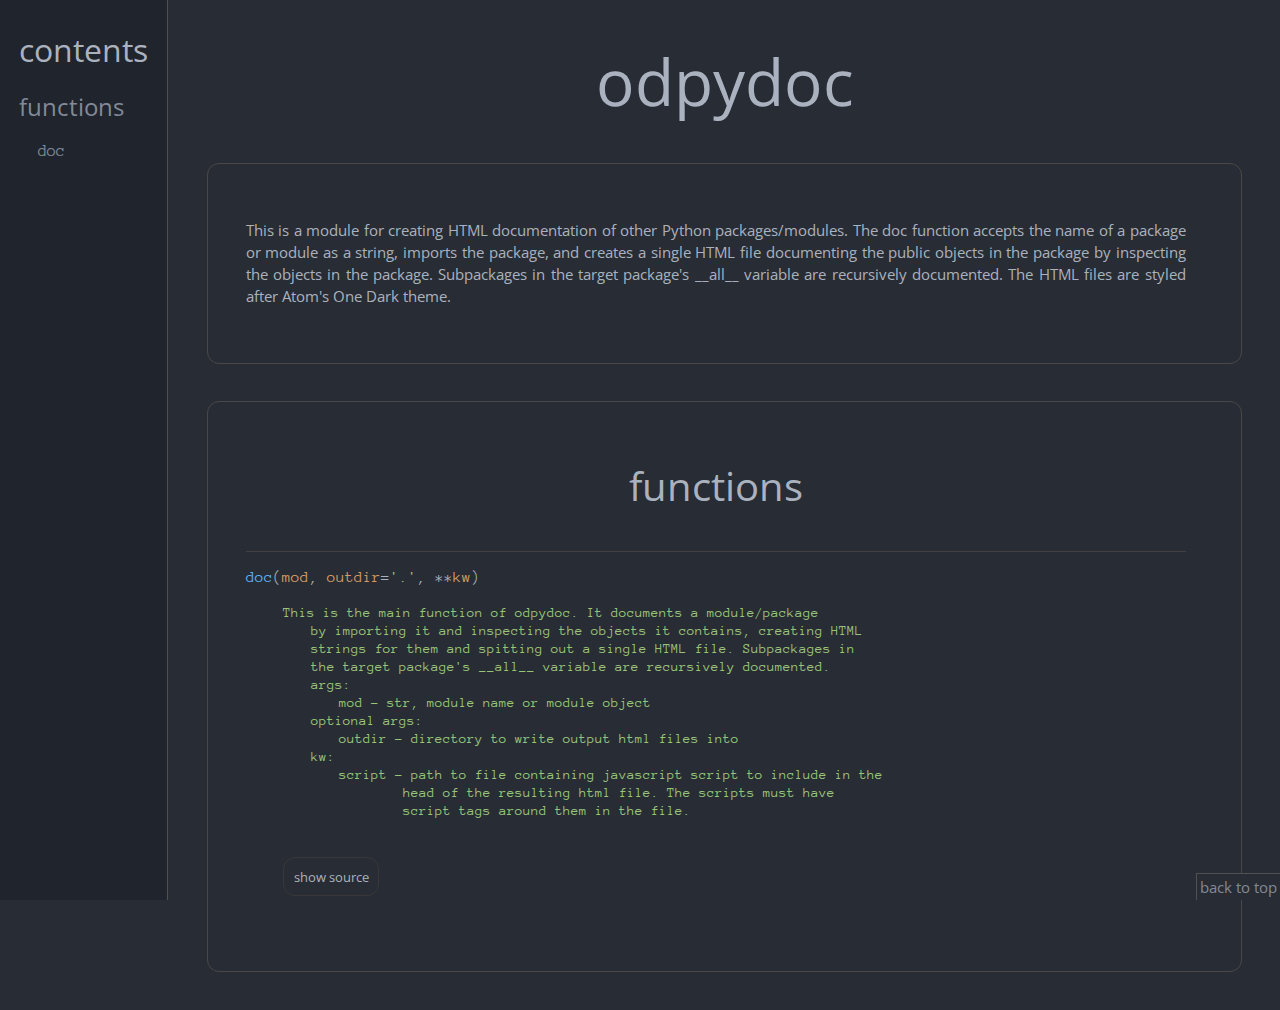
<file: docs/index.html>
<html lang="en">
        <head>
            <meta http-equiv="Content-Type" content="text/html; charset=UTF-8">
            <title>odpydoc</title>
            <link href="https://fonts.googleapis.com/css?family=Anonymous+Pro|Open+Sans" rel="stylesheet">
            <style>body {
    color: #ABB2BF;
    background-color: #282C34;
    font-family: 'Anonymous Pro', monospace;
    margin: 0;
    padding: 0;
    overflow: scroll;
}

#back-to-top {
    position: fixed;
    right: 0;
    bottom: 0;
    padding: 3px;
    margin: 0;
    background-color: inherit;
    color: #828997;
    font-family: "Open Sans", sans-serif;
    font-size: 11pt;
    text-decoration: none;
    border-top: 1px solid #505050;
    border-left: 1px solid #505050;
}

#mod-docstr {
    margin: 0;
    text-align: justify;
    line-height: 150%;
    color: #ABB2BF;
    font-family: "Open Sans", sans-serif;
    font-size: 11pt;
}

.monospace-span {
    font-family: 'Anonymous Pro', monospace;
    font-size: 125%;
}

#nav-wrapper {
    position: absolute;
    top: 0;
    left: 0;
    margin: 0;
    padding: 0 5px 0 0;
    min-height: 1vh;
    background-color: #20242C;
}

#nav {
    position: fixed;
    top: 0;
    left: 0;
    bottom: 0;
    overflow-y: scroll;
    padding: 0.5cm;
    min-height: 1vh;
    background-color: inherit;
    border-right: 1px solid #505050;
}

#nav::-webkit-scrollbar {
    width: 4px;
}

#nav h2 {
    font-family: "Open Sans", sans-serif;
    font-weight: normal;
    font-size: 24pt;
    margin: 0.25cm 0;
}

#nav-ul {
    margin: 0;
    padding: 0;
    list-style-type: none;
}

.nav-li {
    font-family: "Open Sans", sans-serif;
    font-size: 18pt;
    margin: 0.5cm 0;
}

.nav-li a {
    text-decoration: none;
    color: #828997;
}

.subnav-ul {
    list-style-type: none;
    padding: 0 0 0 0.5cm;
    margin: 0.5cm 0;
}

.subnav-li {
    font-family: "Anonymous Pro", monospace;
    font-size: 13pt;
    margin: 0.15cm 0;
}

.subnav-li a {
    text-decoration: none;
    color: #828997;
}

.subsubnav-ul {
    list-style-type: none;
    padding: 0 0 0 0.5cm;
    margin: 0.4cm 0;
}

.subsubnav-li {
    font-family: "Open Sans", sans-serif;
    font-size: 11pt;
    margin: 0.15cm 0;
}

.subsubnav-li a {
    text-decoration: none;
    color: #828997;
}

.subsubsubnav-ul {
    list-style-type: none;
    padding: 0 0 0 0.5cm;
    margin: 0.3cm 0;
}

.subsubsubnav-li {
    font-family: "Anonymous Pro", monospace;
    font-size: 11pt;
    margin: 0.15cm 0;
}

.subsubsubnav-li a {
    text-decoration: none;
    color: #828997;
}

#nav a:hover {
    font-weight: 700;
    color: #ABB2BF;
}

#main {
    float: right;
    z-index: -1;
}

#main h1 {
    font-family: "Open Sans", sans-serif;
    font-weight: normal;
    font-size: 400%;
    text-align: center;
    margin: 1cm 0;
}

.section {
    margin: 1cm;
    padding: 5% 5% 5% 1cm;
    border: 1px solid #484848;
    border-radius: 12px;
}

.section h2 {
    font-weight: normal;
    font-size: 250%;
    font-family: "Open Sans", sans-serif;
    text-align: center;
    margin: 0 0 1cm 0;
}

.docstr {
    margin: .5cm 0 .5cm 1cm;
    font-size: 90%;
    text-align: justify;
    line-height: 125%;
    color: #98C379;
}

.docstr pre {
    margin: 0;
    padding: 0;
    font-size: inherit;
}

.class {
    border-top: 1px solid #404040;
}

.class h3 {
    font-weight: normal;
    font-size: 200%;
    font-family: "Open Sans", sans-serif;
    padding: 0;
    margin: 1cm 0 0 0.5cm;
}

#classes .class {
    margin-top: 1cm;
}

.class .function {
    padding-left: 0.1cm;
    border-left: 1px solid #404040;
}

.properties {
    margin: 1cm 0;
    padding-left: 0.1cm;
    border-left: 1px solid #404040;
}

.properties h4 {
    font-weight: normal;
    font-family: "Open Sans", sans-serif;
    font-size: 150%;
}

.properties .property {
    margin-left: 1cm;
    padding-left: 0.1cm;
    border-left: 1px solid #383838;
}

.methods {
    margin: 1cm 0 0 0;
    padding-left: 0.1cm;
    border-left: 1px solid #404040;
}

.methods h4 {
  font-weight: normal;
  font-family: "Open Sans", sans-serif;
  font-size: 150%;
}

.methods .function {
    margin-left: 1cm;
    border-left: 1px solid #383838;
}

#functions .function {
    border-top: 1px solid #404040;
}

.function .function-name {
    color: #61AFEF;
}

.function .function-arg {
    color: #D19A66;
}

.function .default-str {
    color: #98C379;
}

.source {
    display: inline-block;
    margin: .5cm 0 .5cm 1cm;
    border: 1px solid #383838;
    border-radius: 12px;
}

.source h4 {
    font-family: "Open Sans", sans-serif;
    font-weight: 400;
    font-size: 10pt;
    margin: 0;
    padding: 0.25cm;
    cursor: pointer;
}

.source .code {
    display: none;
    overflow: auto;
    padding: 0 0.5cm 0.5cm 0.5cm;
    font-size: 10pt;
}

.other {
    margin: 0.5cm 0;
}

.other-type {
    margin: .1cm .1cm .1cm 0;
    color: #5C6370;
}

.other-value {
    margin: .1cm .1cm .1cm 0;
    color: #5C6370;
}

.other .comments {
    margin: 0;
    padding: 0.5cm 0 0.5 1cm;
}

.other pre {
    margin: 0;
    padding: 0 0 0 1.5cm;
}
.highlight .k  {color: #C678DD;}

.highlight .nf {color: #61AFEF;}
.highlight .nf .n {color: #D19A66;}
.highlight .nb {color: #56B6C2;}

.highlight .o  {font-weight: bold;}
.highlight .ow {color: #C678DD;}

.highlight .s1 {color: #98C379;}
.highlight .s2 {color: #98C379;}
.highlight .sd {color: #98C379;}
.highlight .si {color: #D19A66;}

.highlight .mi {color: #D19A66;}
.highlight .mf {color: #D19A66;}
.highlight .mh {color: #D19A66;}
.highlight .mo {color: #D19A66;}

.highlight .bp {color: #D19A66;}
.highlight .bp2 {color: #E06C75;}


.highlight .c1 {color: #5C6370;}
</style>
            
            <!--Control the width and height of the #main element-->
            <script type="text/javascript">
function arrange(){
    var nav_wrapper = document.getElementById('nav-wrapper');
    var nav = document.getElementById('nav');
    var main = document.getElementById('main');
    var body = document.body;

    var w_nav = nav.offsetWidth + 1;
    var m = w_nav.toString() + 'px';
    var w = (body.offsetWidth - w_nav).toString() + 'px';

    main.setAttribute('style', 'margin-left: ' + m);
    main.style.marginLeft = m;

    main.setAttribute('style', 'width: ' + w);
    main.style.width = w;

    console.log('arrange')

};

function toggleSource(obj){
    var parent = obj.parentElement;
    var children = parent.children;

    var header = children[0];
    var code = children[1];
    var codeDisplay = code.style.display;

    if(codeDisplay == 'block'){
        code.style.display = 'none';
        header.innerHTML = 'show source';
        parent.style.borderColor = '#383838'
    }else{
        code.style.display = 'block';
        header.innerHTML = 'hide source';
        parent.style.borderColor = '#C678DD'
    };

    arrange();
};
</script>
    	</head>
        <body onresize="arrange()" onload="arrange()">

            <!--Back to Top Button-->
            <a id="back-to-top" href="#">back to top</a>

            <!--Navigation Sidebar-->
            <div id="nav-wrapper">
                <div id="nav">
                    <h2>contents</h2>
                    <ul id="nav-ul">
            <li class="nav-li"><a href="#functions">functions</a>
                <ul class="subnav-ul"><li class="subnav-li"><a href="#doc">doc</a></li></li></ul></ul></div></div>

            <div id="main">
                <h1>odpydoc</h1>
                <!--module docstring section-->
                <div class="section"><p id="mod-docstr">This is a module for creating HTML documentation of other Python packages/modules. The doc function accepts the name of a package or module as a string, imports the package, and creates a single HTML file documenting the public objects in the package by inspecting the objects in the package. Subpackages in the target package's __all__ variable are recursively documented. The HTML files are styled after Atom's One Dark theme.</p></div>

                <!--functions section-->
                <div class="section" id="functions"><h2>functions</h2><div class="function" id="doc"><p class="function-str"><span class="function-name">doc</span>(<span class="function-arg">mod</span>, <span class="function-arg">outdir</span>=<span class="default-str">'.'</span>, **<span class="function-arg">kw</span>)</p><p class="docstr">This is the main function of odpydoc. It documents a module/package<br>&ensp;&ensp;&ensp;&ensp;by importing it and inspecting the objects it contains, creating HTML<br>&ensp;&ensp;&ensp;&ensp;strings for them and spitting out a single HTML file. Subpackages in<br>&ensp;&ensp;&ensp;&ensp;the target package's __all__ variable are recursively documented.<br>&ensp;&ensp;&ensp;&ensp;args:<br>&ensp;&ensp;&ensp;&ensp;&ensp;&ensp;&ensp;&ensp;mod - str, module name or module object<br>&ensp;&ensp;&ensp;&ensp;optional args:<br>&ensp;&ensp;&ensp;&ensp;&ensp;&ensp;&ensp;&ensp;outdir - directory to write output html files into<br>&ensp;&ensp;&ensp;&ensp;kw:<br>&ensp;&ensp;&ensp;&ensp;&ensp;&ensp;&ensp;&ensp;script - path to file containing javascript script to include in the<br>&ensp;&ensp;&ensp;&ensp;&ensp;&ensp;&ensp;&ensp;&ensp;&ensp;&ensp;&ensp;&ensp;&ensp;&ensp;&ensp; head of the resulting html file. The scripts must have<br>&ensp;&ensp;&ensp;&ensp;&ensp;&ensp;&ensp;&ensp;&ensp;&ensp;&ensp;&ensp;&ensp;&ensp;&ensp;&ensp; script tags around them in the file.</p>
                <div class="source">
                    <h4 onclick="toggleSource(this)">show source</h4>
                    <div class="code">
                        <div class="highlight"><pre><span></span><span class="k">def</span> <span class="nf">doc</span><span class="p">(</span><span class="n">mod</span><span class="p">,</span> <span class="n">outdir</span><span class="o">=</span><span class="s1">&#39;.&#39;</span><span class="p">,</span> <span class="o">**</span><span class="n">kw</span><span class="p">):</span>
    <span class="sd">&quot;&quot;&quot;This is the main function of odpydoc. It documents a module/package</span>
<span class="sd">    by importing it and inspecting the objects it contains, creating HTML</span>
<span class="sd">    strings for them and spitting out a single HTML file. Subpackages in</span>
<span class="sd">    the target package&#39;s __all__ variable are recursively documented.</span>
<span class="sd">    args:</span>
<span class="sd">        mod - str, module name or module object</span>
<span class="sd">    optional args:</span>
<span class="sd">        outdir - directory to write output html files into</span>
<span class="sd">    kw:</span>
<span class="sd">        script - path to file containing javascript script to include in the</span>
<span class="sd">                 head of the resulting html file. The scripts must have</span>
<span class="sd">                 script tags around them in the file.&quot;&quot;&quot;</span>

    <span class="c1">#import the module if a string is passed in</span>
    <span class="k">if</span><span class="p">(</span><span class="nb">type</span><span class="p">(</span><span class="n">mod</span><span class="p">)</span> <span class="ow">is</span> <span class="nb">str</span><span class="p">):</span>
        <span class="k">try</span><span class="p">:</span>
            <span class="n">mod</span> <span class="o">=</span> <span class="n">importlib</span><span class="o">.</span><span class="n">import_module</span><span class="p">(</span><span class="n">mod</span><span class="p">)</span>
            <span class="n">mod</span> <span class="o">=</span> <span class="n">importlib</span><span class="o">.</span><span class="n">reload</span><span class="p">(</span><span class="n">mod</span><span class="p">)</span>
            <span class="k">print</span><span class="p">(</span><span class="s1">&#39;imported&#39;</span><span class="p">)</span>
        <span class="k">except</span> <span class="p">(</span><span class="ne">ImportError</span><span class="p">,</span> <span class="ne">SyntaxError</span><span class="p">)</span> <span class="k">as</span> <span class="n">e</span><span class="p">:</span>
            <span class="k">print</span><span class="p">(</span><span class="n">e</span><span class="p">)</span>
            <span class="k">raise</span> <span class="ne">ImportError</span><span class="p">(</span><span class="s1">&#39;Cannot import &quot;</span><span class="si">%s</span><span class="s1">&quot;&#39;</span> <span class="o">%</span> <span class="n">mod</span><span class="p">)</span>
    <span class="k">else</span><span class="p">:</span>
        <span class="n">importlib</span><span class="o">.</span><span class="n">reload</span><span class="p">(</span><span class="n">mod</span><span class="p">)</span>

    <span class="c1">#store the module name</span>
    <span class="n">mod_name</span> <span class="o">=</span> <span class="n">mod</span><span class="o">.</span><span class="vm">__name__</span>

    <span class="c1">#get the module&#39;s dictionary/namespace/whatever</span>
    <span class="k">try</span><span class="p">:</span>
        <span class="n">v</span> <span class="o">=</span> <span class="nb">vars</span><span class="p">(</span><span class="n">mod</span><span class="p">)</span>
    <span class="k">except</span><span class="p">(</span><span class="ne">TypeError</span><span class="p">):</span>
        <span class="k">return</span><span class="p">(</span><span class="bp">None</span><span class="p">)</span>
    <span class="c1">#check __all__</span>
    <span class="k">if</span><span class="p">(</span><span class="s1">&#39;__all__&#39;</span> <span class="ow">in</span> <span class="n">v</span><span class="p">):</span>
        <span class="c1">#store a list of submodules</span>
        <span class="n">submods_in_all</span> <span class="o">=</span> <span class="p">[</span><span class="n">k</span> <span class="k">for</span> <span class="n">k</span> <span class="ow">in</span> <span class="n">v</span><span class="p">[</span><span class="s1">&#39;__all__&#39;</span><span class="p">]</span> <span class="k">if</span> <span class="p">(</span><span class="nb">type</span><span class="p">(</span><span class="n">v</span><span class="p">[</span><span class="n">k</span><span class="p">])</span> <span class="ow">is</span> <span class="nb">type</span><span class="p">(</span><span class="n">mod</span><span class="p">))]</span>
        <span class="c1">#recursively document submodules</span>
        <span class="k">for</span> <span class="n">submod_name</span> <span class="ow">in</span> <span class="n">submods_in_all</span><span class="p">:</span>
            <span class="k">if</span> <span class="nb">type</span><span class="p">(</span><span class="n">v</span><span class="p">[</span><span class="n">submod_name</span><span class="p">])</span> <span class="ow">is</span> <span class="nb">type</span><span class="p">(</span><span class="n">mod</span><span class="p">):</span>
                <span class="n">doc</span><span class="p">(</span><span class="n">v</span><span class="p">[</span><span class="n">submod_name</span><span class="p">],</span> <span class="o">**</span><span class="n">kw</span><span class="p">)</span>
        <span class="c1">#remove variables that are not public</span>
        <span class="n">v</span> <span class="o">=</span> <span class="p">{</span><span class="n">k</span><span class="p">:</span><span class="n">v</span><span class="p">[</span><span class="n">k</span><span class="p">]</span> <span class="k">for</span> <span class="n">k</span> <span class="ow">in</span> <span class="n">v</span> <span class="k">if</span> <span class="p">(</span><span class="n">k</span> <span class="ow">in</span> <span class="n">v</span><span class="p">[</span><span class="s1">&#39;__all__&#39;</span><span class="p">])}</span>
    <span class="k">else</span><span class="p">:</span>
        <span class="n">submods_in_all</span> <span class="o">=</span> <span class="p">[]</span>
    <span class="c1">#remove private keys</span>
    <span class="n">v</span> <span class="o">=</span> <span class="p">{</span><span class="n">k</span><span class="p">:</span><span class="n">v</span><span class="p">[</span><span class="n">k</span><span class="p">]</span> <span class="k">for</span> <span class="n">k</span> <span class="ow">in</span> <span class="n">v</span> <span class="k">if</span> <span class="p">(</span><span class="n">k</span><span class="p">[</span><span class="mi">0</span><span class="p">]</span> <span class="o">!=</span> <span class="s1">&#39;_&#39;</span><span class="p">)}</span>
    <span class="c1">#separate the objects in v based on their types</span>
    <span class="n">submodules</span><span class="p">,</span> <span class="n">functions</span><span class="p">,</span> <span class="n">classes</span><span class="p">,</span> <span class="n">others</span> <span class="o">=</span> <span class="nb">dict</span><span class="p">(),</span> <span class="nb">dict</span><span class="p">(),</span> <span class="nb">dict</span><span class="p">(),</span> <span class="nb">dict</span><span class="p">()</span>
    <span class="k">for</span> <span class="n">k</span> <span class="ow">in</span> <span class="n">v</span><span class="p">:</span>
        <span class="n">t</span> <span class="o">=</span> <span class="nb">type</span><span class="p">(</span><span class="n">v</span><span class="p">[</span><span class="n">k</span><span class="p">])</span>
        <span class="k">if</span><span class="p">(</span><span class="n">inspect</span><span class="o">.</span><span class="n">ismodule</span><span class="p">(</span><span class="n">v</span><span class="p">[</span><span class="n">k</span><span class="p">])):</span>
            <span class="k">if</span><span class="p">(</span><span class="n">k</span> <span class="ow">in</span> <span class="n">submods_in_all</span><span class="p">):</span>
                <span class="n">submodules</span><span class="p">[</span><span class="n">k</span><span class="p">]</span> <span class="o">=</span> <span class="n">v</span><span class="p">[</span><span class="n">k</span><span class="p">]</span>
        <span class="k">elif</span><span class="p">(</span><span class="n">inspect</span><span class="o">.</span><span class="n">isfunction</span><span class="p">(</span><span class="n">v</span><span class="p">[</span><span class="n">k</span><span class="p">])):</span>
            <span class="n">functions</span><span class="p">[</span><span class="n">k</span><span class="p">]</span> <span class="o">=</span> <span class="n">v</span><span class="p">[</span><span class="n">k</span><span class="p">]</span>
        <span class="k">elif</span><span class="p">(</span><span class="n">inspect</span><span class="o">.</span><span class="n">isclass</span><span class="p">(</span><span class="n">v</span><span class="p">[</span><span class="n">k</span><span class="p">])):</span>
            <span class="n">classes</span><span class="p">[</span><span class="n">k</span><span class="p">]</span> <span class="o">=</span> <span class="n">v</span><span class="p">[</span><span class="n">k</span><span class="p">]</span>
        <span class="k">else</span><span class="p">:</span>
            <span class="n">others</span><span class="p">[</span><span class="n">k</span><span class="p">]</span> <span class="o">=</span> <span class="n">v</span><span class="p">[</span><span class="n">k</span><span class="p">]</span>

    <span class="c1">#GENERATE HTML</span>
    <span class="c1">#get the module docstring, if any</span>
    <span class="n">mod_docstring</span> <span class="o">=</span> <span class="n">_get_docstr</span><span class="p">(</span><span class="n">mod</span><span class="p">)</span>
    <span class="k">if</span><span class="p">(</span><span class="n">mod_docstring</span><span class="p">):</span>
        <span class="n">mod_docstring</span> <span class="o">=</span> <span class="p">(</span><span class="s1">&#39;&lt;div class=&quot;section&quot;&gt;</span><span class="si">%s</span><span class="s1">&lt;/div&gt;&#39;</span> <span class="o">%</span>
                <span class="n">mod_docstring</span><span class="o">.</span><span class="n">replace</span><span class="p">(</span><span class="s1">&#39;class=&quot;docstr&quot;&#39;</span><span class="p">,</span> <span class="s1">&#39;id=&quot;mod-docstr&quot;&#39;</span><span class="p">))</span>

    <span class="c1">#get script, if any</span>
    <span class="n">_script</span> <span class="o">=</span> <span class="s1">&#39;&#39;</span>
    <span class="k">if</span><span class="p">(</span><span class="s1">&#39;script&#39;</span> <span class="ow">in</span> <span class="n">kw</span><span class="p">):</span>
        <span class="k">with</span> <span class="nb">open</span><span class="p">(</span><span class="n">kw</span><span class="p">[</span><span class="s1">&#39;script&#39;</span><span class="p">],</span> <span class="s1">&#39;r&#39;</span><span class="p">)</span> <span class="k">as</span> <span class="n">ifile</span><span class="p">:</span>
            <span class="n">_script</span> <span class="o">=</span> <span class="n">ifile</span><span class="o">.</span><span class="n">read</span><span class="p">()</span>

    <span class="n">html</span> <span class="o">=</span> <span class="p">(</span><span class="s2">&quot;&quot;&quot;</span>
<span class="s2">    &lt;html lang=&quot;en&quot;&gt;</span>
<span class="s2">        &lt;head&gt;</span>
<span class="s2">            &lt;meta http-equiv=&quot;Content-Type&quot; content=&quot;text/html; charset=UTF-8&quot;&gt;</span>
<span class="s2">            &lt;title&gt;</span><span class="si">%s</span><span class="s2">&lt;/title&gt;</span>
<span class="s2">            &lt;link
            href=&quot;https://fonts.googleapis.com/css?family=Anonymous+Pro|Open+San
            s&quot; rel=&quot;stylesheet&quot;&gt;
            &lt;style&gt;</span><span class="si">%s</span><span class="s2">&lt;/style&gt;</span>
<span class="s2">            </span><span class="si">%s</span><span class="s2"></span>
<span class="s2">            &lt;!--Control the width and height of the #main element--&gt;</span>
<span class="s2">            &lt;script type=&quot;text/javascript&quot;&gt;</span><span class="si">%s</span><span class="s2">&lt;/script&gt;</span>
<span class="s2">        &lt;/head&gt;</span>
<span class="s2">        &lt;body onresize=&quot;arrange()&quot; onload=&quot;arrange()&quot;&gt;</span>

<span class="s2">            &lt;!--Back to Top Button--&gt;</span>
<span class="s2">            &lt;a id=&quot;back-to-top&quot; href=&quot;#&quot;&gt;back to top&lt;/a&gt;</span>

<span class="s2">            &lt;!--Navigation Sidebar--&gt;</span>
<span class="s2">            </span><span class="si">%s</span><span class="s2"></span>

<span class="s2">            &lt;div id=&quot;main&quot;&gt;</span>
<span class="s2">                &lt;h1&gt;</span><span class="si">%s</span><span class="s2">&lt;/h1&gt;</span>
<span class="s2">                &lt;!--module docstring section--&gt;</span>
<span class="s2">                </span><span class="si">%s</span><span class="s2"></span>

<span class="s2">                &lt;!--functions section--&gt;</span>
<span class="s2">                </span><span class="si">%s</span><span class="s2"></span>

<span class="s2">                &lt;!--classes section--&gt;</span>
<span class="s2">                </span><span class="si">%s</span><span class="s2"></span>

<span class="s2">                &lt;!--others section--&gt;</span>
<span class="s2">                </span><span class="si">%s</span><span class="s2"></span>
<span class="s2">            &lt;/div&gt;</span>

<span class="s2">        &lt;/body&gt;</span>



<span class="s2">    &lt;/html&gt;</span>
<span class="s2">    &quot;&quot;&quot;</span> <span class="o">%</span> <span class="p">(</span>
        <span class="n">mod_name</span><span class="p">,</span>
        <span class="n">_css</span><span class="p">,</span>
        <span class="n">_script</span><span class="p">,</span>
        <span class="n">_js</span><span class="p">,</span>
        <span class="n">_nav_html</span><span class="p">(</span><span class="n">mod_name</span><span class="p">,</span> <span class="n">submodules</span><span class="p">,</span> <span class="n">functions</span><span class="p">,</span> <span class="n">classes</span><span class="p">,</span> <span class="n">others</span><span class="p">),</span>
        <span class="n">mod_name</span><span class="p">,</span>
        <span class="n">mod_docstring</span><span class="p">,</span>
        <span class="n">_functions_to_html</span><span class="p">(</span><span class="n">functions</span><span class="p">),</span>
        <span class="n">_classes_to_html</span><span class="p">(</span><span class="n">classes</span><span class="p">),</span>
        <span class="n">_others_to_html</span><span class="p">(</span><span class="n">others</span><span class="p">))</span>
    <span class="p">)</span>

    <span class="c1">#delete the module</span>
    <span class="k">del</span><span class="p">(</span><span class="n">mod</span><span class="p">)</span>

    <span class="n">fn</span> <span class="o">=</span> <span class="n">join</span><span class="p">(</span><span class="n">outdir</span><span class="p">,</span> <span class="n">mod_name</span> <span class="o">+</span> <span class="s1">&#39;.html&#39;</span><span class="p">)</span>
    <span class="k">with</span> <span class="nb">open</span><span class="p">(</span><span class="n">fn</span><span class="p">,</span> <span class="s1">&#39;w&#39;</span><span class="p">)</span> <span class="k">as</span> <span class="n">ofile</span><span class="p">:</span>
        <span class="n">ofile</span><span class="o">.</span><span class="n">write</span><span class="p">(</span><span class="n">html</span><span class="p">)</span>
    <span class="k">print</span><span class="p">(</span><span class="s1">&#39;documentation written to: </span><span class="si">%s</span><span class="s1">&#39;</span> <span class="o">%</span> <span class="n">fn</span><span class="p">)</span>
</pre></div>

                    </div>
                </div></div></div>

                <!--classes section-->
                

                <!--others section-->
                
            </div>

        </body>



    </html>
</file>
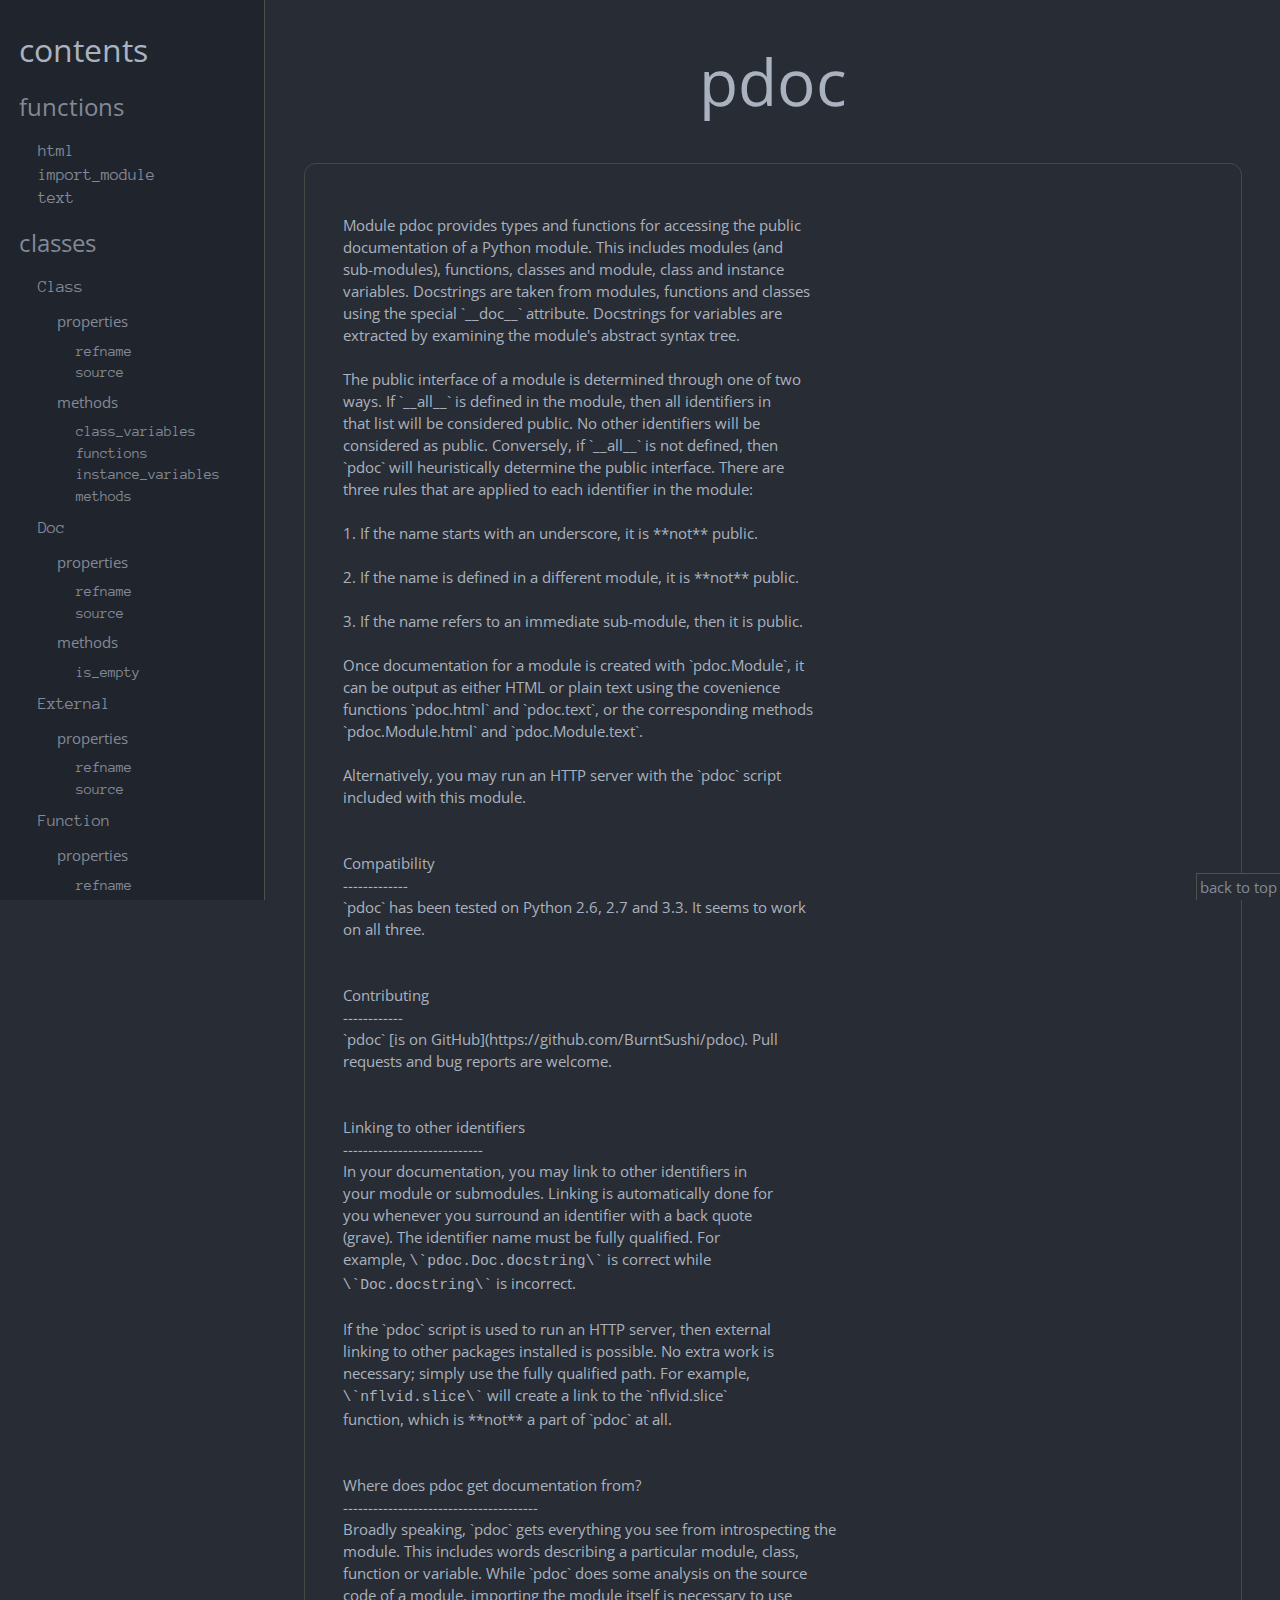
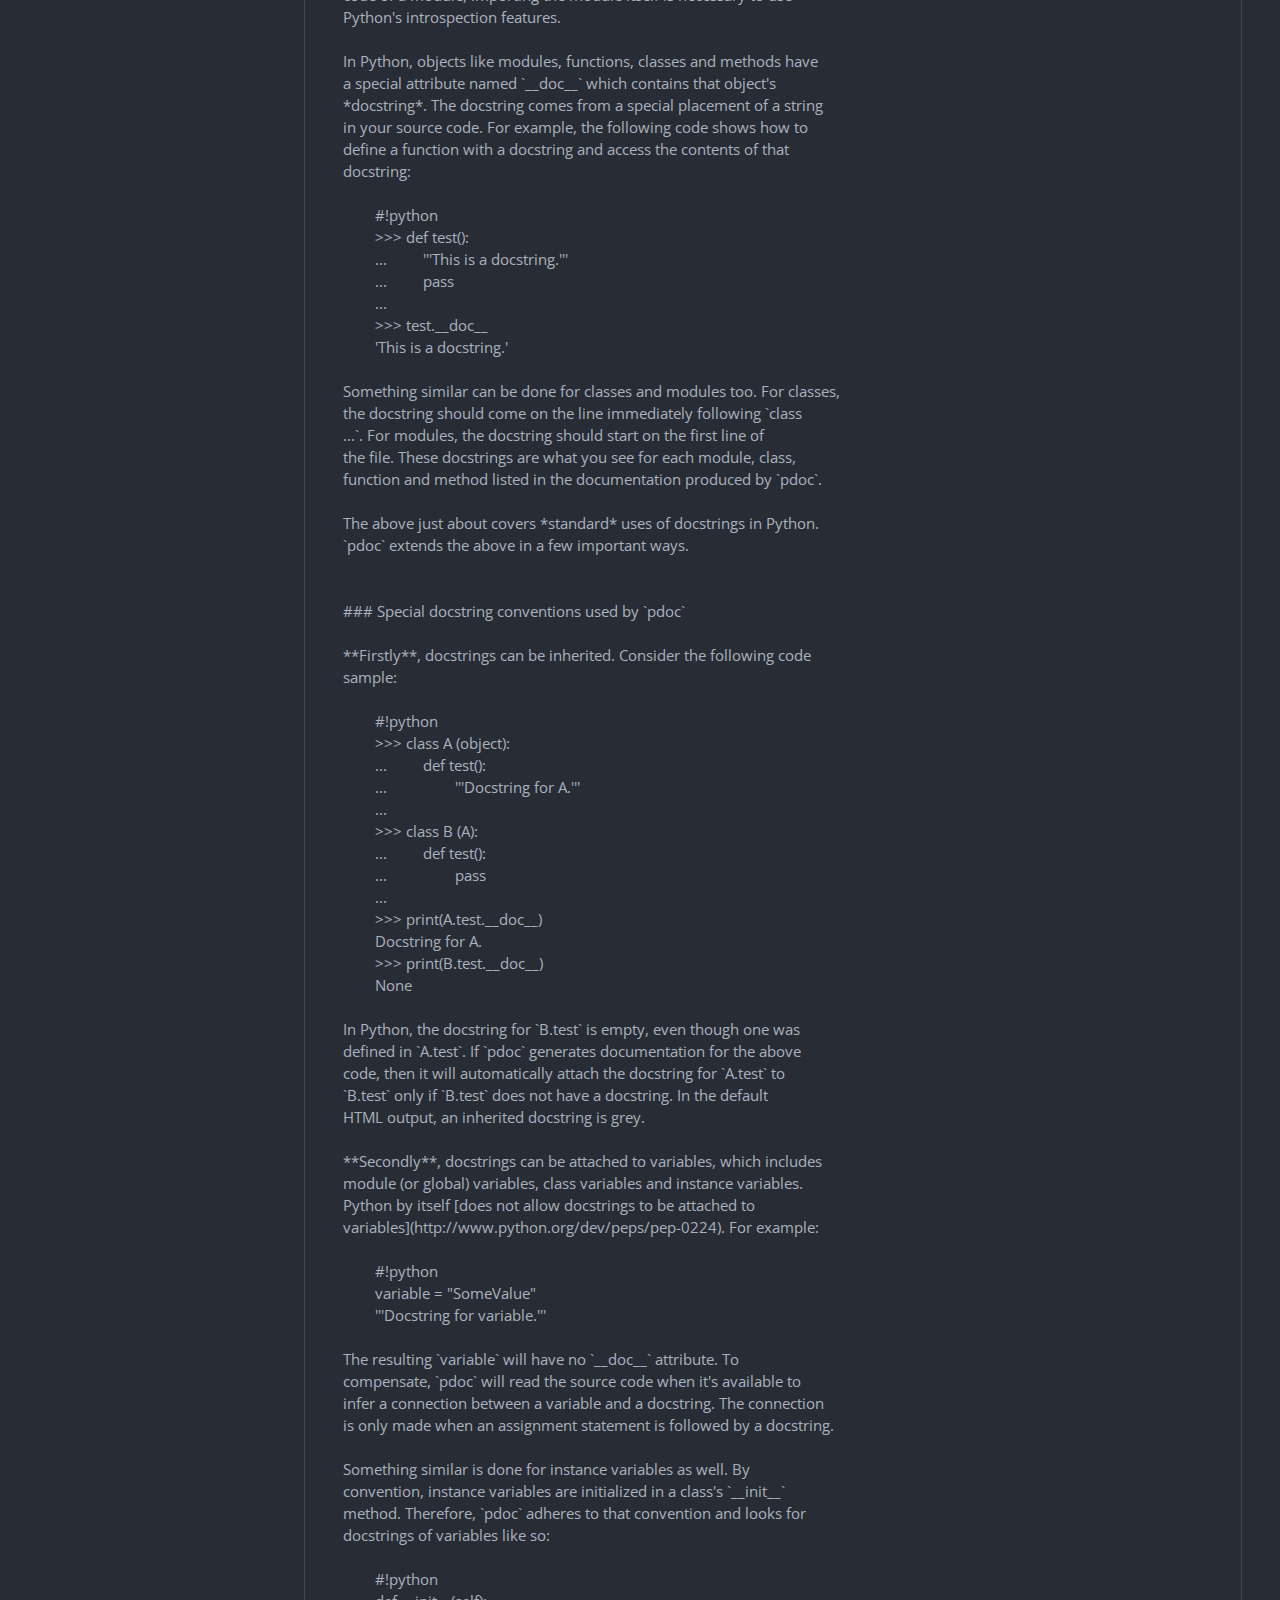
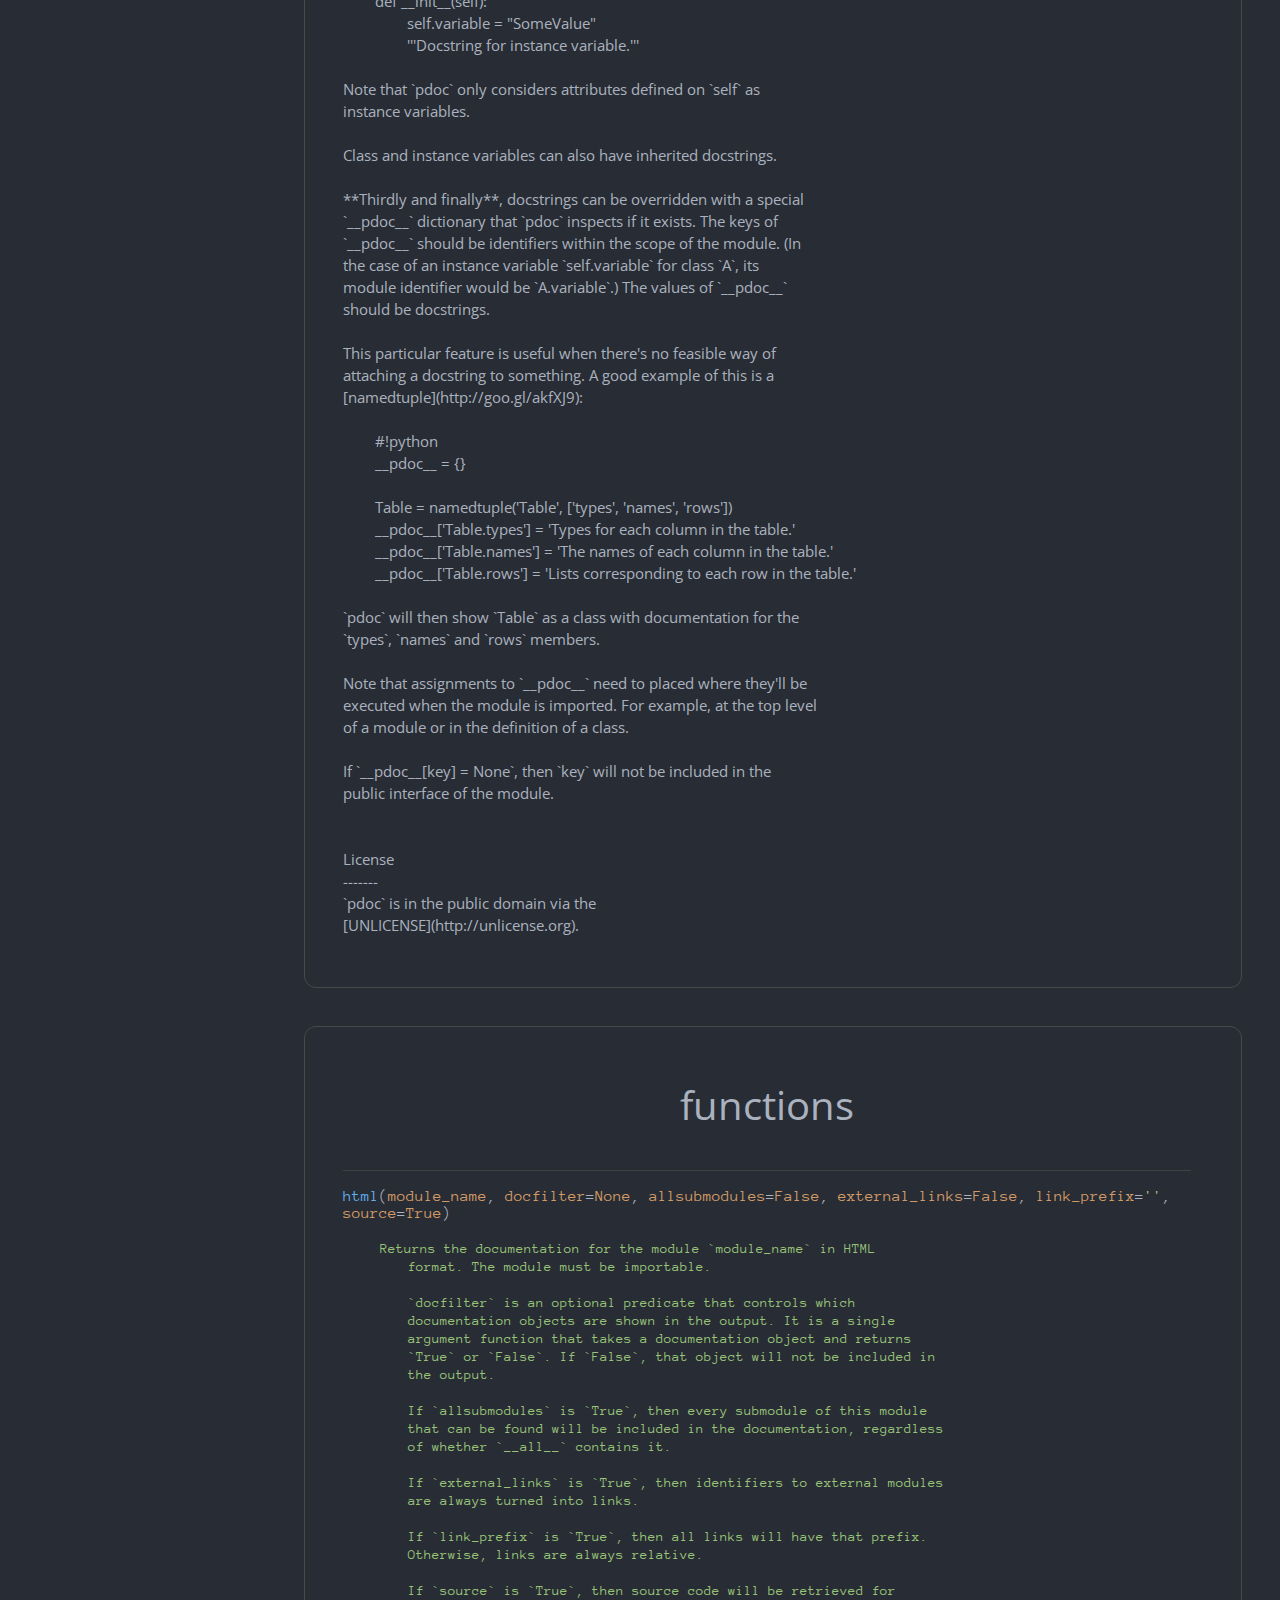
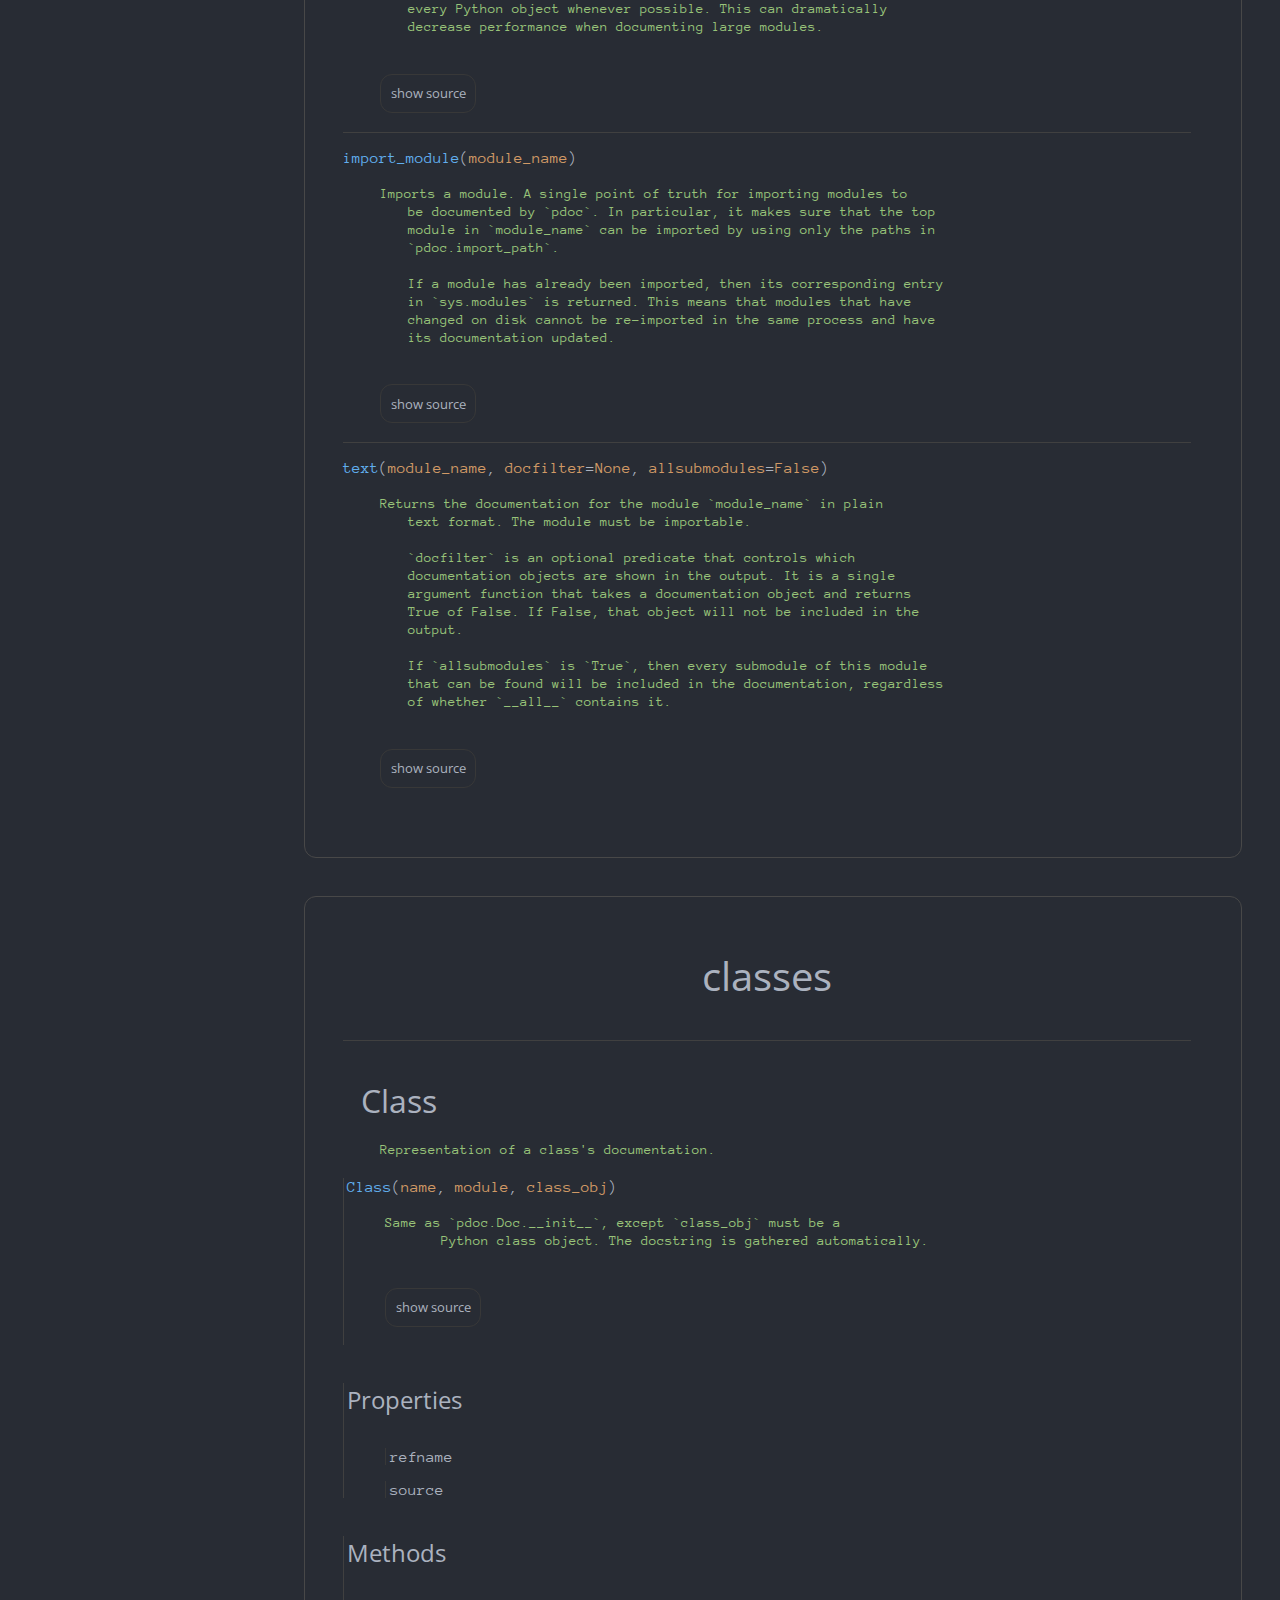
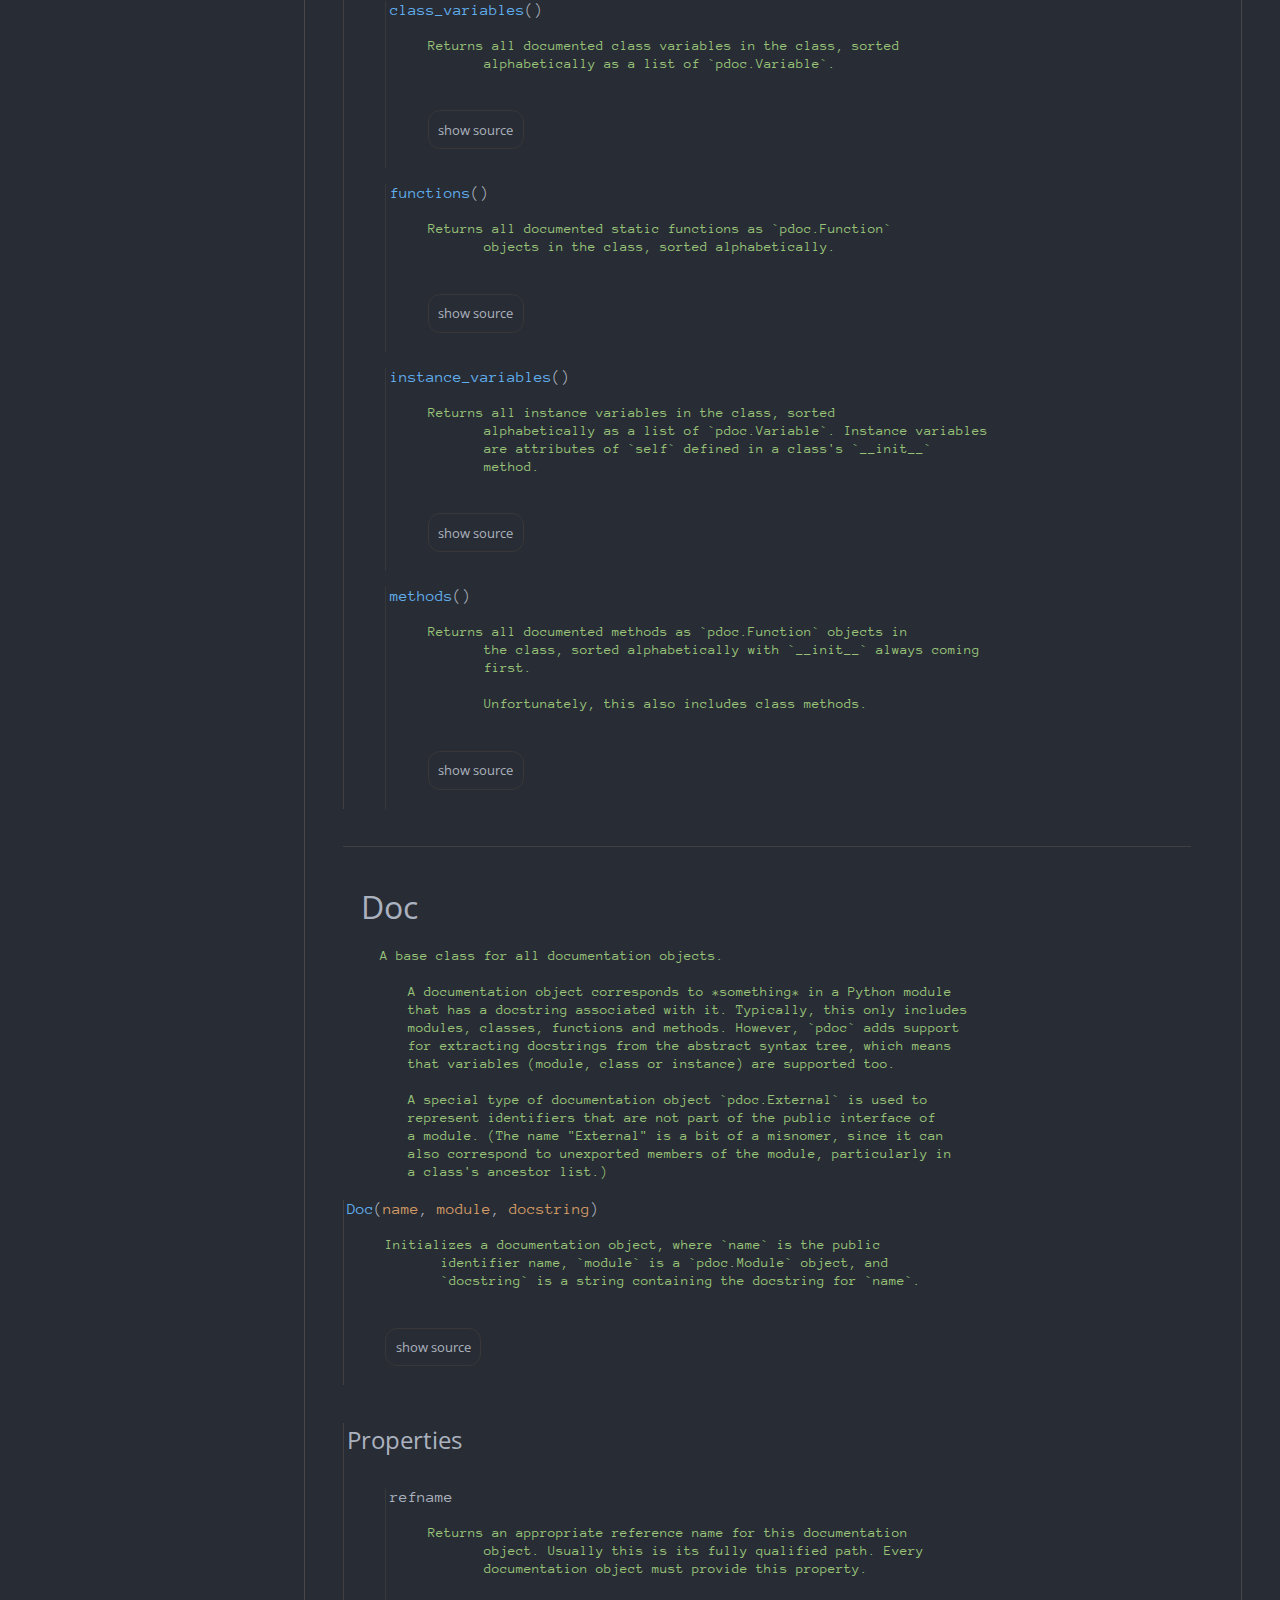
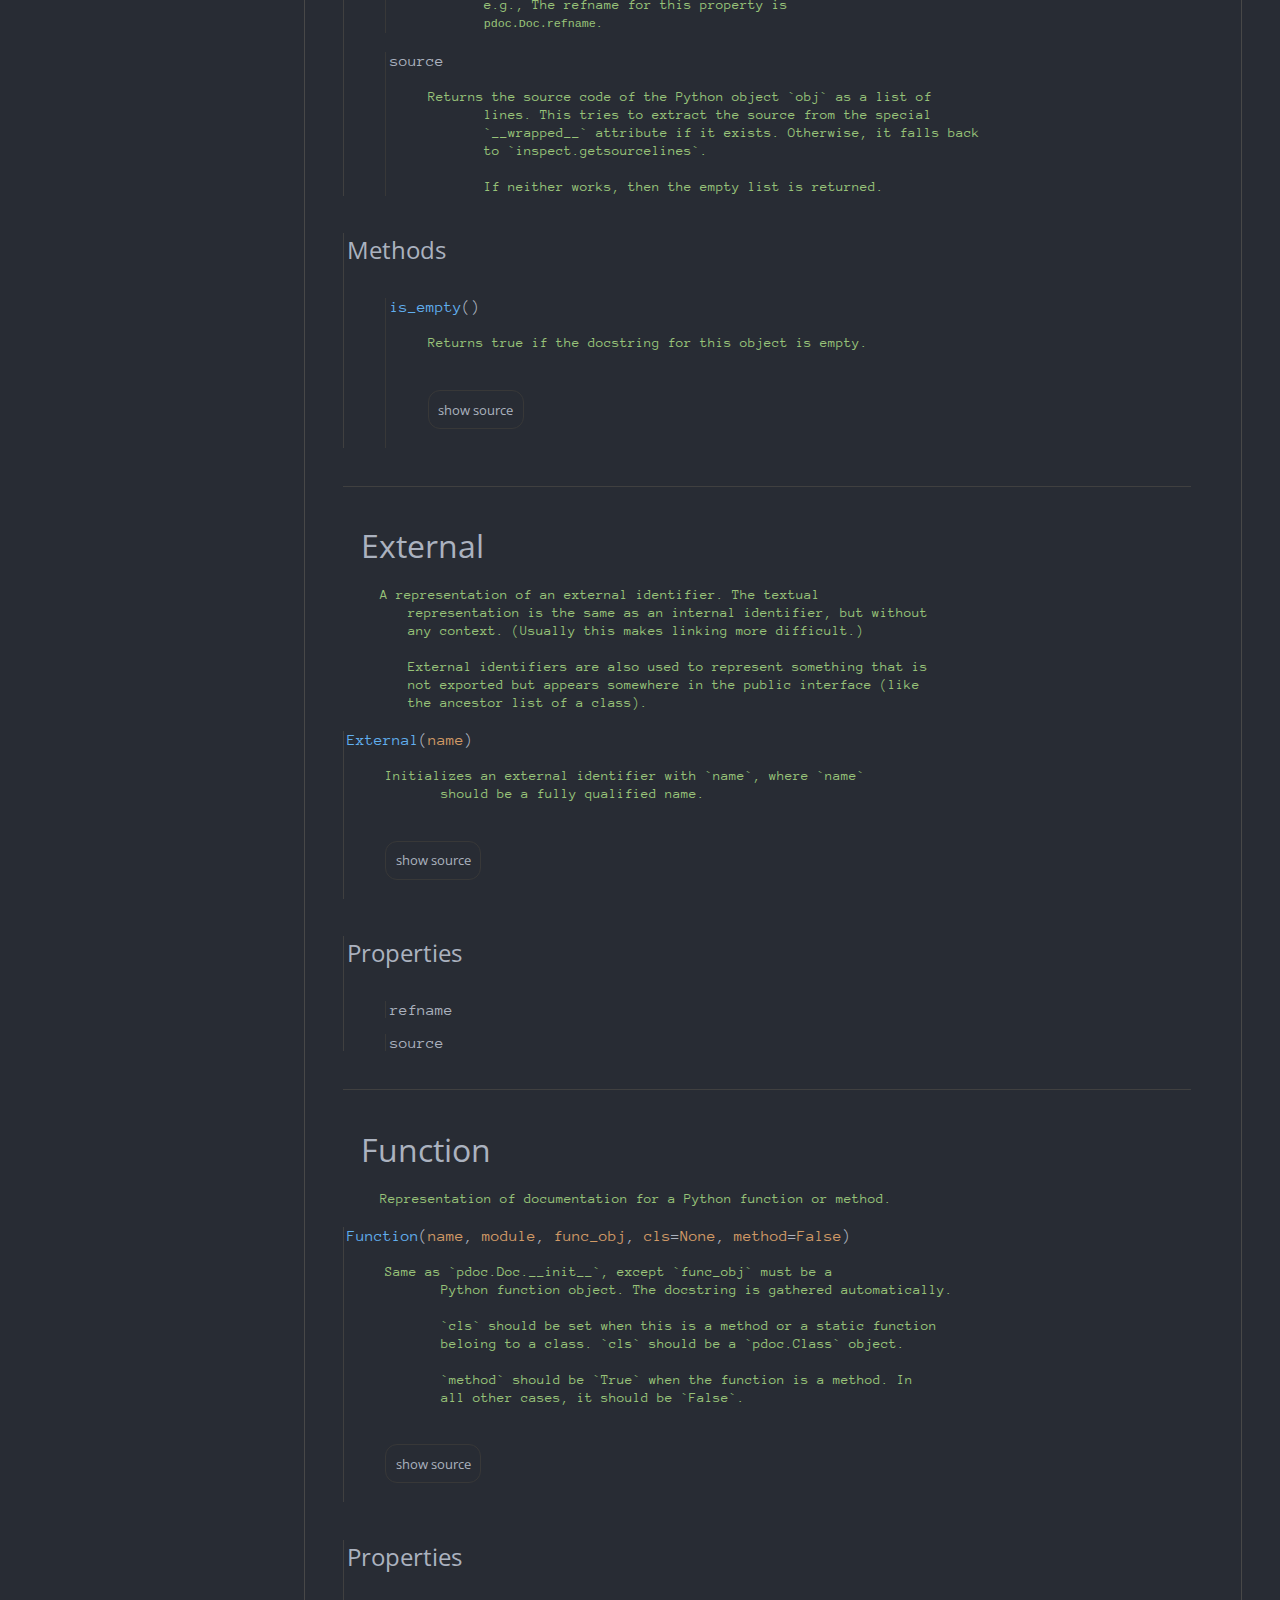
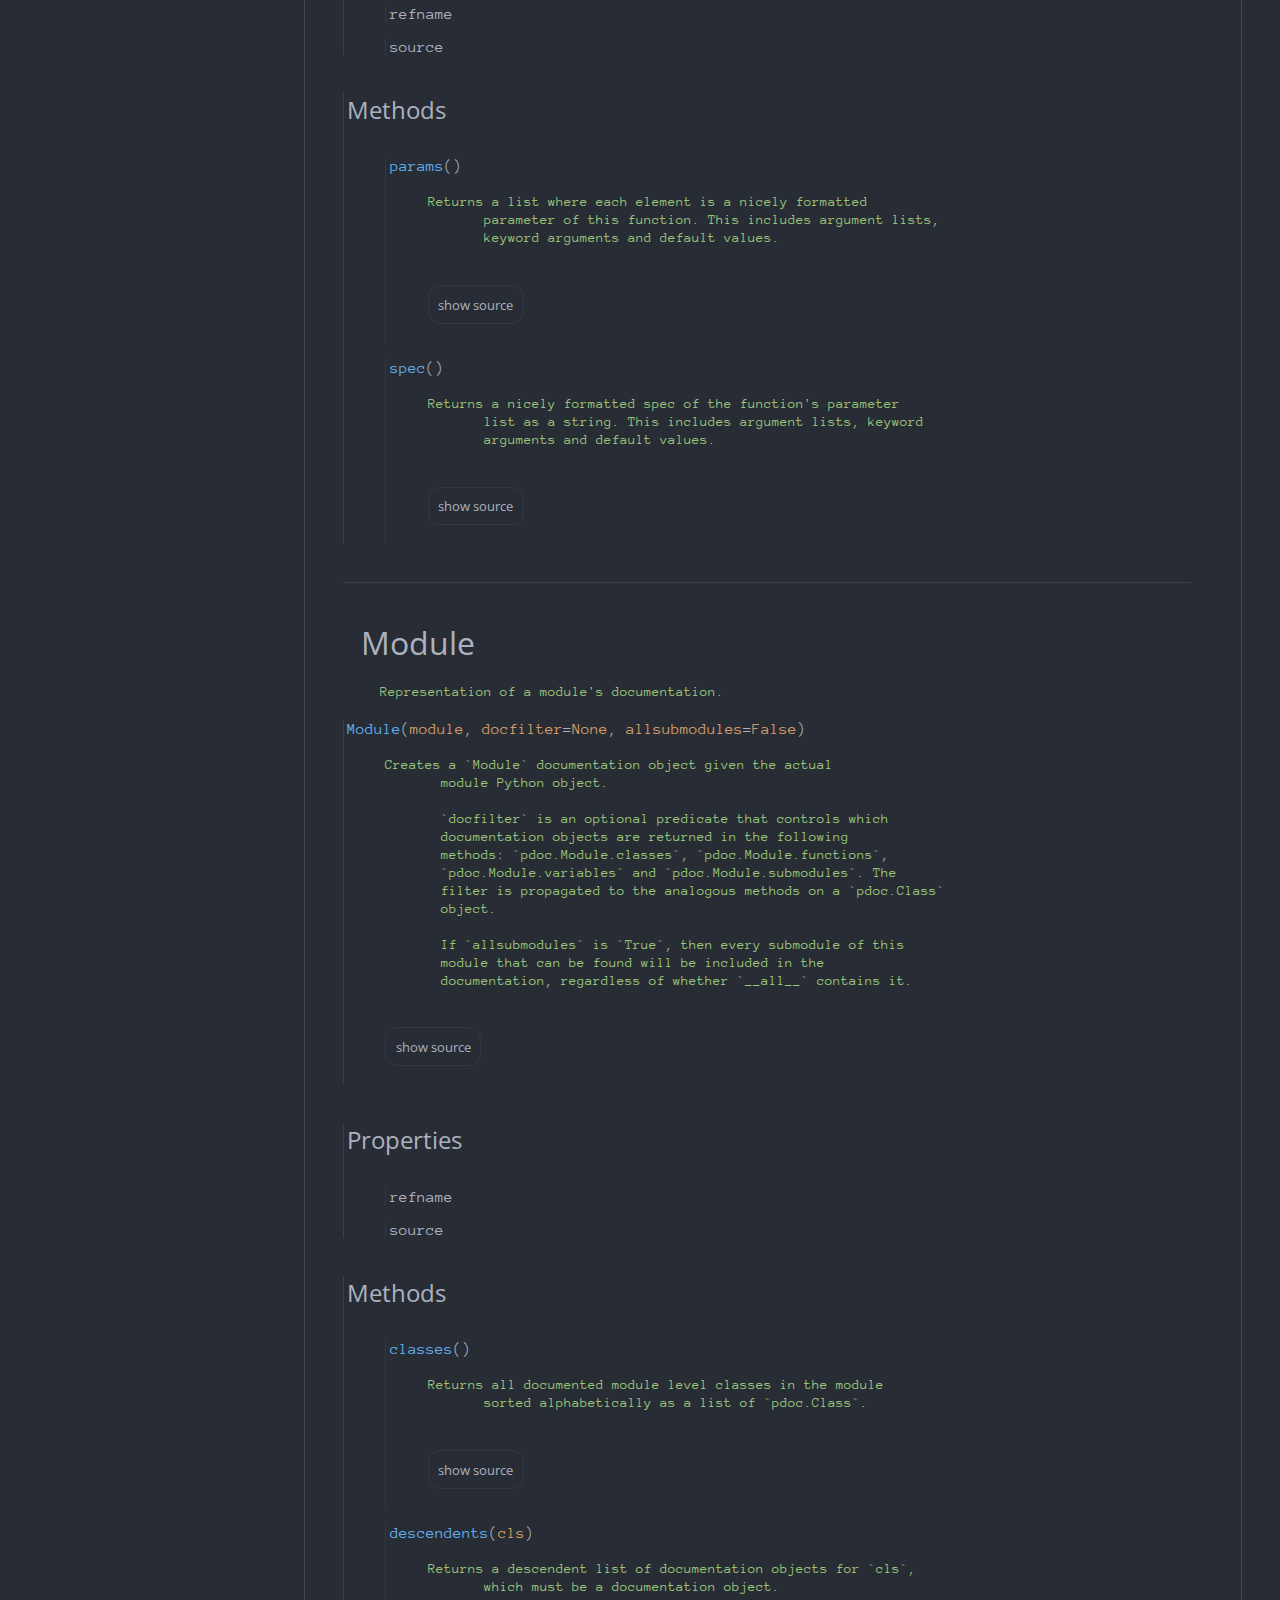
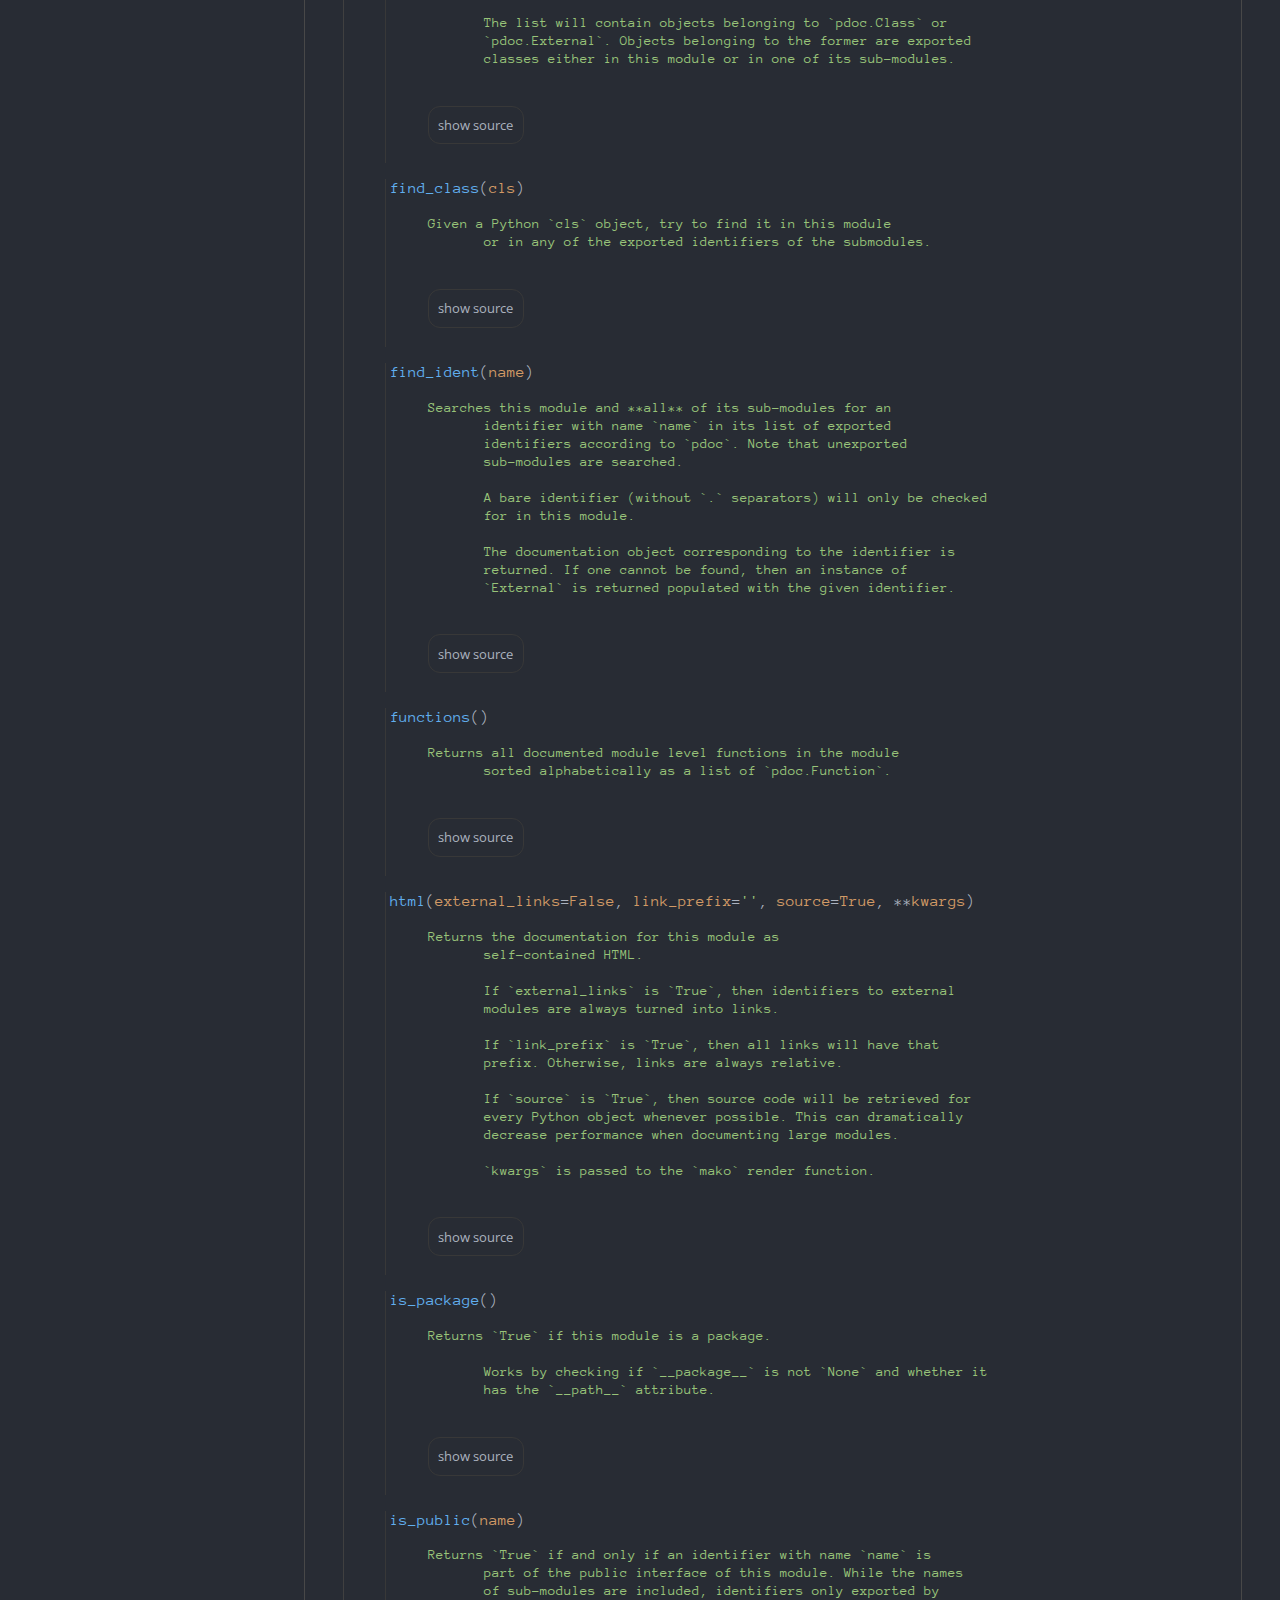
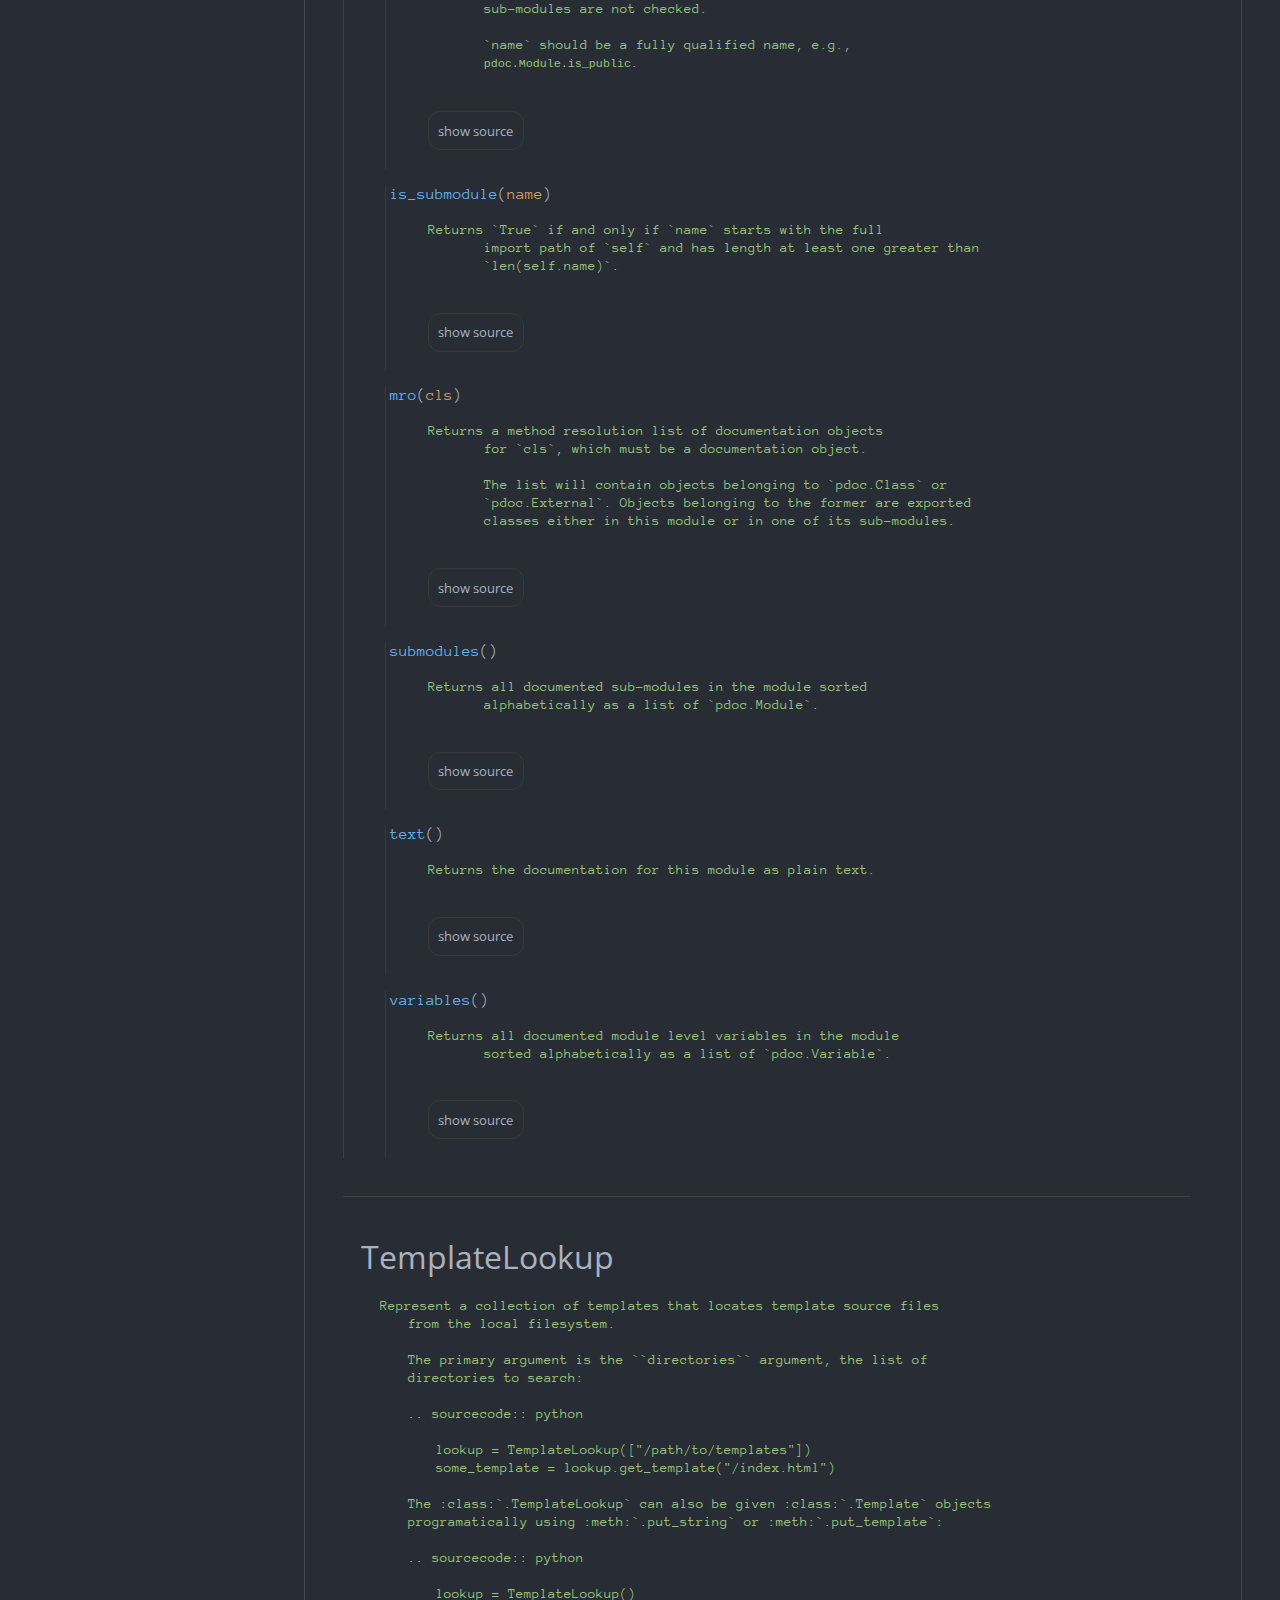
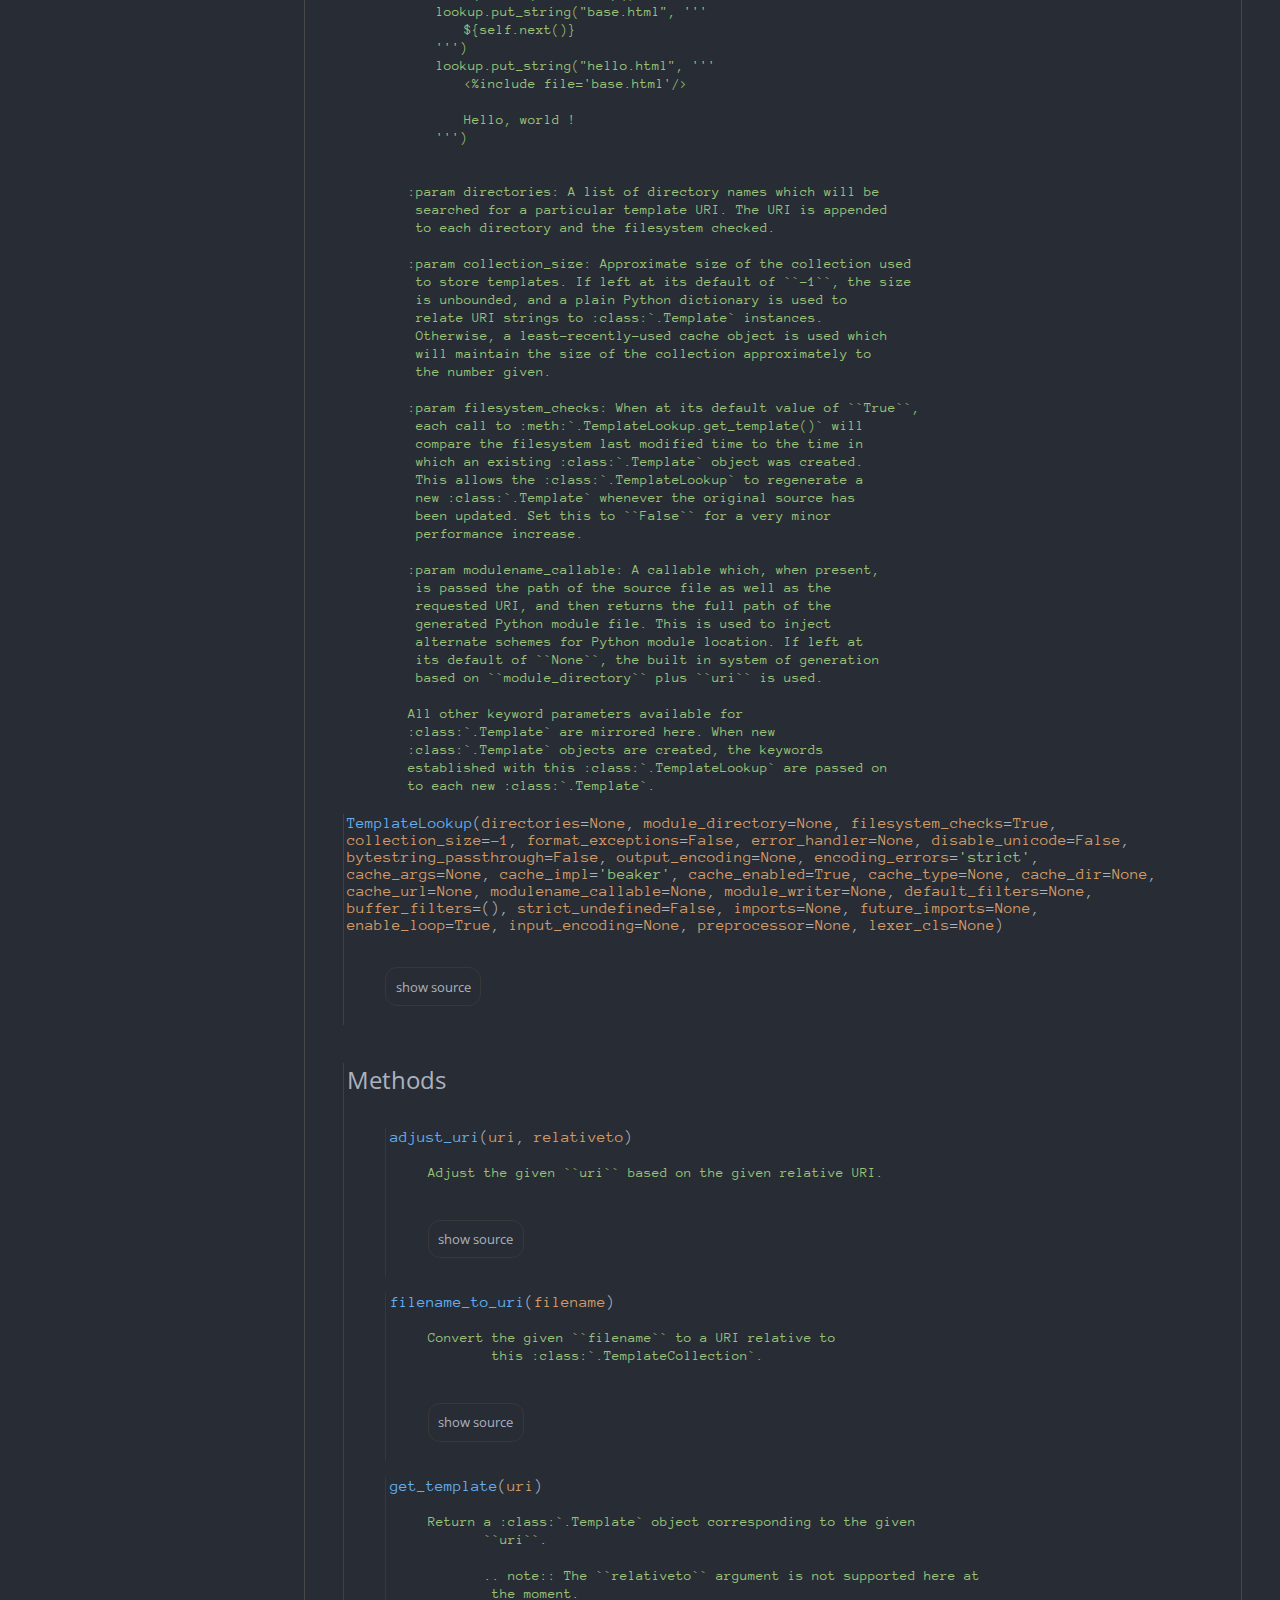
<file: docs/pdoc.html>
<html lang="en">
        <head>
            <meta http-equiv="Content-Type" content="text/html; charset=UTF-8">
            <title>pdoc</title>
            <link href="https://fonts.googleapis.com/css?family=Anonymous+Pro|Open+Sans" rel="stylesheet">
            <style>body {
    color: #ABB2BF;
    background-color: #282C34;
    font-family: 'Anonymous Pro', monospace;
    margin: 0;
    padding: 0;
    overflow: scroll;
}

#back-to-top {
    position: fixed;
    right: 0;
    bottom: 0;
    padding: 3px;
    margin: 0;
    background-color: inherit;
    color: #828997;
    font-family: "Open Sans", sans-serif;
    font-size: 11pt;
    text-decoration: none;
    border-top: 1px solid #505050;
    border-left: 1px solid #505050;
}

#mod-docstr {
    margin: 0;
    text-align: justify;
    line-height: 150%;
    color: #ABB2BF;
    font-family: "Open Sans", sans-serif;
    font-size: 11pt;
}

.monospace-span {
    font-family: 'Anonymous Pro', monospace;
    font-size: 125%;
}

#nav-wrapper {
    position: absolute;
    top: 0;
    left: 0;
    margin: 0;
    padding: 0 5px 0 0;
    min-height: 1vh;
    background-color: #20242C;
}

#nav {
    position: fixed;
    top: 0;
    left: 0;
    bottom: 0;
    overflow-y: scroll;
    padding: 0.5cm;
    min-height: 1vh;
    background-color: inherit;
    border-right: 1px solid #505050;
}

#nav::-webkit-scrollbar {
    width: 4px;
}

#nav h2 {
    font-family: "Open Sans", sans-serif;
    font-weight: normal;
    font-size: 24pt;
    margin: 0.25cm 0;
}

#nav-ul {
    margin: 0;
    padding: 0;
    list-style-type: none;
}

.nav-li {
    font-family: "Open Sans", sans-serif;
    font-size: 18pt;
    margin: 0.5cm 0;
}

.nav-li a {
    text-decoration: none;
    color: #828997;
}

.subnav-ul {
    list-style-type: none;
    padding: 0 0 0 0.5cm;
    margin: 0.5cm 0;
}

.subnav-li {
    font-family: "Anonymous Pro", monospace;
    font-size: 13pt;
    margin: 0.15cm 0;
}

.subnav-li a {
    text-decoration: none;
    color: #828997;
}

.subsubnav-ul {
    list-style-type: none;
    padding: 0 0 0 0.5cm;
    margin: 0.4cm 0;
}

.subsubnav-li {
    font-family: "Open Sans", sans-serif;
    font-size: 11pt;
    margin: 0.15cm 0;
}

.subsubnav-li a {
    text-decoration: none;
    color: #828997;
}

.subsubsubnav-ul {
    list-style-type: none;
    padding: 0 0 0 0.5cm;
    margin: 0.3cm 0;
}

.subsubsubnav-li {
    font-family: "Anonymous Pro", monospace;
    font-size: 11pt;
    margin: 0.15cm 0;
}

.subsubsubnav-li a {
    text-decoration: none;
    color: #828997;
}

#nav a:hover {
    font-weight: 700;
    color: #ABB2BF;
}

#main {
    float: right;
    z-index: -1;
}

#main h1 {
    font-family: "Open Sans", sans-serif;
    font-weight: normal;
    font-size: 400%;
    text-align: center;
    margin: 1cm 0;
}

.section {
    margin: 1cm;
    padding: 5% 5% 5% 1cm;
    border: 1px solid #484848;
    border-radius: 12px;
}

.section h2 {
    font-weight: normal;
    font-size: 250%;
    font-family: "Open Sans", sans-serif;
    text-align: center;
    margin: 0 0 1cm 0;
}

.docstr {
    margin: .5cm 0 .5cm 1cm;
    font-size: 90%;
    text-align: justify;
    line-height: 125%;
    color: #98C379;
}

.docstr pre {
    margin: 0;
    padding: 0;
    font-size: inherit;
}

.class {
    border-top: 1px solid #404040;
}

.class h3 {
    font-weight: normal;
    font-size: 200%;
    font-family: "Open Sans", sans-serif;
    padding: 0;
    margin: 1cm 0 0 0.5cm;
}

#classes .class {
    margin-top: 1cm;
}

.class .function {
    padding-left: 0.1cm;
    border-left: 1px solid #404040;
}

.properties {
    margin: 1cm 0;
    padding-left: 0.1cm;
    border-left: 1px solid #404040;
}

.properties h4 {
    font-weight: normal;
    font-family: "Open Sans", sans-serif;
    font-size: 150%;
}

.properties .property {
    margin-left: 1cm;
    padding-left: 0.1cm;
    border-left: 1px solid #383838;
}

.methods {
    margin: 1cm 0 0 0;
    padding-left: 0.1cm;
    border-left: 1px solid #404040;
}

.methods h4 {
  font-weight: normal;
  font-family: "Open Sans", sans-serif;
  font-size: 150%;
}

.methods .function {
    margin-left: 1cm;
    border-left: 1px solid #383838;
}

#functions .function {
    border-top: 1px solid #404040;
}

.function .function-name {
    color: #61AFEF;
}

.function .function-arg {
    color: #D19A66;
}

.function .default-str {
    color: #98C379;
}

.source {
    display: inline-block;
    margin: .5cm 0 .5cm 1cm;
    border: 1px solid #383838;
    border-radius: 12px;
}

.source h4 {
    font-family: "Open Sans", sans-serif;
    font-weight: 400;
    font-size: 10pt;
    margin: 0;
    padding: 0.25cm;
    cursor: pointer;
}

.source .code {
    display: none;
    overflow: auto;
    padding: 0 0.5cm 0.5cm 0.5cm;
    font-size: 10pt;
}

.other {
    margin: 0.5cm 0;
}

.other-type {
    margin: .1cm .1cm .1cm 0;
    color: #5C6370;
}

.other-value {
    margin: .1cm .1cm .1cm 0;
    color: #5C6370;
}

.other .comments {
    margin: 0;
    padding: 0.5cm 0 0.5 1cm;
}

.other pre {
    margin: 0;
    padding: 0 0 0 1.5cm;
}
.highlight .k  {color: #C678DD;}

.highlight .nf {color: #61AFEF;}
.highlight .nf .n {color: #D19A66;}
.highlight .nb {color: #56B6C2;}

.highlight .o  {font-weight: bold;}
.highlight .ow {color: #C678DD;}

.highlight .s1 {color: #98C379;}
.highlight .s2 {color: #98C379;}
.highlight .sd {color: #98C379;}
.highlight .si {color: #D19A66;}

.highlight .mi {color: #D19A66;}
.highlight .mf {color: #D19A66;}
.highlight .mh {color: #D19A66;}
.highlight .mo {color: #D19A66;}

.highlight .bp {color: #D19A66;}
.highlight .bp2 {color: #E06C75;}


.highlight .c1 {color: #5C6370;}
</style>
            
            <!--Control the width and height of the #main element-->
            <script type="text/javascript">
function arrange(){
    var nav_wrapper = document.getElementById('nav-wrapper');
    var nav = document.getElementById('nav');
    var main = document.getElementById('main');
    var body = document.body;

    var w_nav = nav.offsetWidth + 1;
    var m = w_nav.toString() + 'px';
    var w = (body.offsetWidth - w_nav).toString() + 'px';

    main.setAttribute('style', 'margin-left: ' + m);
    main.style.marginLeft = m;

    main.setAttribute('style', 'width: ' + w);
    main.style.width = w;

    console.log('arrange')

};

function toggleSource(obj){
    var parent = obj.parentElement;
    var children = parent.children;

    var header = children[0];
    var code = children[1];
    var codeDisplay = code.style.display;

    if(codeDisplay == 'block'){
        code.style.display = 'none';
        header.innerHTML = 'show source';
        parent.style.borderColor = '#383838'
    }else{
        code.style.display = 'block';
        header.innerHTML = 'hide source';
        parent.style.borderColor = '#C678DD'
    };

    arrange();
};
</script>
    	</head>
        <body onresize="arrange()" onload="arrange()">

            <!--Back to Top Button-->
            <a id="back-to-top" href="#">back to top</a>

            <!--Navigation Sidebar-->
            <div id="nav-wrapper">
                <div id="nav">
                    <h2>contents</h2>
                    <ul id="nav-ul">
            <li class="nav-li"><a href="#functions">functions</a>
                <ul class="subnav-ul"><li class="subnav-li"><a href="#html">html</a></li></li><li class="subnav-li"><a href="#import_module">import_module</a></li></li><li class="subnav-li"><a href="#text">text</a></li></li></ul>
            <li class="nav-li"><a href="#classes">classes</a>
                <ul class="subnav-ul"><li class="subnav-li"><a href="#Class">Class</a><ul class="subsubnav-ul"><li class="subsubnav-li"><a href=#Class-properties>properties</a><ul class="subsubsubnav-ul"><li class="subsubsubnav-li"><a href=#Class-refname>refname</a></li><li class="subsubsubnav-li"><a href=#Class-source>source</a></li></ul></li><li class="subsubnav-li"><a href=#Class-methods>methods</a><ul class="subsubsubnav-ul"><li class="subsubsubnav-li"><a href=#Class-class_variables>class_variables</a></li><li class="subsubsubnav-li"><a href=#Class-functions>functions</a></li><li class="subsubsubnav-li"><a href=#Class-instance_variables>instance_variables</a></li><li class="subsubsubnav-li"><a href=#Class-methods>methods</a></li></ul></li></ul></li><li class="subnav-li"><a href="#Doc">Doc</a><ul class="subsubnav-ul"><li class="subsubnav-li"><a href=#Doc-properties>properties</a><ul class="subsubsubnav-ul"><li class="subsubsubnav-li"><a href=#Doc-refname>refname</a></li><li class="subsubsubnav-li"><a href=#Doc-source>source</a></li></ul></li><li class="subsubnav-li"><a href=#Doc-methods>methods</a><ul class="subsubsubnav-ul"><li class="subsubsubnav-li"><a href=#Doc-is_empty>is_empty</a></li></ul></li></ul></li><li class="subnav-li"><a href="#External">External</a><ul class="subsubnav-ul"><li class="subsubnav-li"><a href=#External-properties>properties</a><ul class="subsubsubnav-ul"><li class="subsubsubnav-li"><a href=#External-refname>refname</a></li><li class="subsubsubnav-li"><a href=#External-source>source</a></li></ul></li></ul></li><li class="subnav-li"><a href="#Function">Function</a><ul class="subsubnav-ul"><li class="subsubnav-li"><a href=#Function-properties>properties</a><ul class="subsubsubnav-ul"><li class="subsubsubnav-li"><a href=#Function-refname>refname</a></li><li class="subsubsubnav-li"><a href=#Function-source>source</a></li></ul></li><li class="subsubnav-li"><a href=#Function-methods>methods</a><ul class="subsubsubnav-ul"><li class="subsubsubnav-li"><a href=#Function-params>params</a></li><li class="subsubsubnav-li"><a href=#Function-spec>spec</a></li></ul></li></ul></li><li class="subnav-li"><a href="#Module">Module</a><ul class="subsubnav-ul"><li class="subsubnav-li"><a href=#Module-properties>properties</a><ul class="subsubsubnav-ul"><li class="subsubsubnav-li"><a href=#Module-refname>refname</a></li><li class="subsubsubnav-li"><a href=#Module-source>source</a></li></ul></li><li class="subsubnav-li"><a href=#Module-methods>methods</a><ul class="subsubsubnav-ul"><li class="subsubsubnav-li"><a href=#Module-classes>classes</a></li><li class="subsubsubnav-li"><a href=#Module-descendents>descendents</a></li><li class="subsubsubnav-li"><a href=#Module-find_class>find_class</a></li><li class="subsubsubnav-li"><a href=#Module-find_ident>find_ident</a></li><li class="subsubsubnav-li"><a href=#Module-functions>functions</a></li><li class="subsubsubnav-li"><a href=#Module-html>html</a></li><li class="subsubsubnav-li"><a href=#Module-is_package>is_package</a></li><li class="subsubsubnav-li"><a href=#Module-is_public>is_public</a></li><li class="subsubsubnav-li"><a href=#Module-is_submodule>is_submodule</a></li><li class="subsubsubnav-li"><a href=#Module-mro>mro</a></li><li class="subsubsubnav-li"><a href=#Module-submodules>submodules</a></li><li class="subsubsubnav-li"><a href=#Module-text>text</a></li><li class="subsubsubnav-li"><a href=#Module-variables>variables</a></li></ul></li></ul></li><li class="subnav-li"><a href="#TemplateLookup">TemplateLookup</a><ul class="subsubnav-ul"><li class="subsubnav-li"><a href=#TemplateLookup-methods>methods</a><ul class="subsubsubnav-ul"><li class="subsubsubnav-li"><a href=#TemplateLookup-adjust_uri>adjust_uri</a></li><li class="subsubsubnav-li"><a href=#TemplateLookup-filename_to_uri>filename_to_uri</a></li><li class="subsubsubnav-li"><a href=#TemplateLookup-get_template>get_template</a></li><li class="subsubsubnav-li"><a href=#TemplateLookup-put_string>put_string</a></li><li class="subsubsubnav-li"><a href=#TemplateLookup-put_template>put_template</a></li></ul></li></ul></li><li class="subnav-li"><a href="#TopLevelLookupException">TopLevelLookupException</a></li><li class="subnav-li"><a href="#Variable">Variable</a><ul class="subsubnav-ul"><li class="subsubnav-li"><a href=#Variable-properties>properties</a><ul class="subsubsubnav-ul"><li class="subsubsubnav-li"><a href=#Variable-refname>refname</a></li><li class="subsubsubnav-li"><a href=#Variable-source>source</a></li></ul></li></ul></li></ul>
            <li class="nav-li"><a href="#others">others</a>
                <ul class="subnav-ul"><li class="subnav-li"><a href="#absolute_import">absolute_import</a></li></li><li class="subnav-li"><a href="#division">division</a></li></li><li class="subnav-li"><a href="#html_module_suffix">html_module_suffix</a></li></li><li class="subnav-li"><a href="#html_package_name">html_package_name</a></li></li><li class="subnav-li"><a href="#import_path">import_path</a></li></li><li class="subnav-li"><a href="#print_function">print_function</a></li></li><li class="subnav-li"><a href="#tpl_lookup">tpl_lookup</a></li></li></ul></ul></div></div>

            <div id="main">
                <h1>pdoc</h1>
                <!--module docstring section-->
                <div class="section"><p id="mod-docstr">Module pdoc provides types and functions for accessing the public<br>documentation of a Python module. This includes modules (and<br>sub-modules), functions, classes and module, class and instance<br>variables.  Docstrings are taken from modules, functions and classes<br>using the special `__doc__` attribute. Docstrings for variables are<br>extracted by examining the module's abstract syntax tree.<br><br>The public interface of a module is determined through one of two<br>ways. If `__all__` is defined in the module, then all identifiers in<br>that list will be considered public. No other identifiers will be<br>considered as public. Conversely, if `__all__` is not defined, then<br>`pdoc` will heuristically determine the public interface. There are<br>three rules that are applied to each identifier in the module:<br><br>1. If the name starts with an underscore, it is **not** public.<br><br>2. If the name is defined in a different module, it is **not** public.<br><br>3. If the name refers to an immediate sub-module, then it is public.<br><br>Once documentation for a module is created with `pdoc.Module`, it<br>can be output as either HTML or plain text using the covenience<br>functions `pdoc.html` and `pdoc.text`, or the corresponding methods<br>`pdoc.Module.html` and `pdoc.Module.text`.<br><br>Alternatively, you may run an HTTP server with the `pdoc` script<br>included with this module.<br><br><br>Compatibility<br>-------------<br>`pdoc` has been tested on Python 2.6, 2.7 and 3.3. It seems to work<br>on all three.<br><br><br>Contributing<br>------------<br>`pdoc` [is on GitHub](https://github.com/BurntSushi/pdoc). Pull<br>requests and bug reports are welcome.<br><br><br>Linking to other identifiers<br>----------------------------<br>In your documentation, you may link to other identifiers in<br>your module or submodules. Linking is automatically done for<br>you whenever you surround an identifier with a back quote<br>(grave). The identifier name must be fully qualified. For<br>example, <code>\`pdoc.Doc.docstring\`</code> is correct while<br><code>\`Doc.docstring\`</code> is incorrect.<br><br>If the `pdoc` script is used to run an HTTP server, then external<br>linking to other packages installed is possible. No extra work is<br>necessary; simply use the fully qualified path. For example,<br><code>\`nflvid.slice\`</code> will create a link to the `nflvid.slice`<br>function, which is **not** a part of `pdoc` at all.<br><br><br>Where does pdoc get documentation from?<br>---------------------------------------<br>Broadly speaking, `pdoc` gets everything you see from introspecting the<br>module. This includes words describing a particular module, class,<br>function or variable. While `pdoc` does some analysis on the source<br>code of a module, importing the module itself is necessary to use<br>Python's introspection features.<br><br>In Python, objects like modules, functions, classes and methods have<br>a special attribute named `__doc__` which contains that object's<br>*docstring*.  The docstring comes from a special placement of a string<br>in your source code.  For example, the following code shows how to<br>define a function with a docstring and access the contents of that<br>docstring:<br><br>&ensp;&ensp;&ensp;&ensp;#!python<br>&ensp;&ensp;&ensp;&ensp;>>> def test():<br>&ensp;&ensp;&ensp;&ensp;...&ensp;&ensp;&ensp;&ensp; '''This is a docstring.'''<br>&ensp;&ensp;&ensp;&ensp;...&ensp;&ensp;&ensp;&ensp; pass<br>&ensp;&ensp;&ensp;&ensp;...<br>&ensp;&ensp;&ensp;&ensp;>>> test.__doc__<br>&ensp;&ensp;&ensp;&ensp;'This is a docstring.'<br><br>Something similar can be done for classes and modules too. For classes,<br>the docstring should come on the line immediately following `class<br>...`. For modules, the docstring should start on the first line of<br>the file. These docstrings are what you see for each module, class,<br>function and method listed in the documentation produced by `pdoc`.<br><br>The above just about covers *standard* uses of docstrings in Python.<br>`pdoc` extends the above in a few important ways.<br><br><br>### Special docstring conventions used by `pdoc`<br><br>**Firstly**, docstrings can be inherited. Consider the following code<br>sample:<br><br>&ensp;&ensp;&ensp;&ensp;#!python<br>&ensp;&ensp;&ensp;&ensp;>>> class A (object):<br>&ensp;&ensp;&ensp;&ensp;...&ensp;&ensp;&ensp;&ensp; def test():<br>&ensp;&ensp;&ensp;&ensp;...&ensp;&ensp;&ensp;&ensp;&ensp;&ensp;&ensp;&ensp; '''Docstring for A.'''<br>&ensp;&ensp;&ensp;&ensp;...<br>&ensp;&ensp;&ensp;&ensp;>>> class B (A):<br>&ensp;&ensp;&ensp;&ensp;...&ensp;&ensp;&ensp;&ensp; def test():<br>&ensp;&ensp;&ensp;&ensp;...&ensp;&ensp;&ensp;&ensp;&ensp;&ensp;&ensp;&ensp; pass<br>&ensp;&ensp;&ensp;&ensp;...<br>&ensp;&ensp;&ensp;&ensp;>>> print(A.test.__doc__)<br>&ensp;&ensp;&ensp;&ensp;Docstring for A.<br>&ensp;&ensp;&ensp;&ensp;>>> print(B.test.__doc__)<br>&ensp;&ensp;&ensp;&ensp;None<br><br>In Python, the docstring for `B.test` is empty, even though one was<br>defined in `A.test`. If `pdoc` generates documentation for the above<br>code, then it will automatically attach the docstring for `A.test` to<br>`B.test` only if `B.test` does not have a docstring. In the default<br>HTML output, an inherited docstring is grey.<br><br>**Secondly**, docstrings can be attached to variables, which includes<br>module (or global) variables, class variables and instance variables.<br>Python by itself [does not allow docstrings to be attached to<br>variables](http://www.python.org/dev/peps/pep-0224). For example:<br><br>&ensp;&ensp;&ensp;&ensp;#!python<br>&ensp;&ensp;&ensp;&ensp;variable = "SomeValue"<br>&ensp;&ensp;&ensp;&ensp;'''Docstring for variable.'''<br><br>The resulting `variable` will have no `__doc__` attribute. To<br>compensate, `pdoc` will read the source code when it's available to<br>infer a connection between a variable and a docstring. The connection<br>is only made when an assignment statement is followed by a docstring.<br><br>Something similar is done for instance variables as well. By<br>convention, instance variables are initialized in a class's `__init__`<br>method.  Therefore, `pdoc` adheres to that convention and looks for<br>docstrings of variables like so:<br><br>&ensp;&ensp;&ensp;&ensp;#!python<br>&ensp;&ensp;&ensp;&ensp;def __init__(self):<br>&ensp;&ensp;&ensp;&ensp;&ensp;&ensp;&ensp;&ensp;self.variable = "SomeValue"<br>&ensp;&ensp;&ensp;&ensp;&ensp;&ensp;&ensp;&ensp;'''Docstring for instance variable.'''<br><br>Note that `pdoc` only considers attributes defined on `self` as<br>instance variables.<br><br>Class and instance variables can also have inherited docstrings.<br><br>**Thirdly and finally**, docstrings can be overridden with a special<br>`__pdoc__` dictionary that `pdoc` inspects if it exists. The keys of<br>`__pdoc__` should be identifiers within the scope of the module. (In<br>the case of an instance variable `self.variable` for class `A`, its<br>module identifier would be `A.variable`.) The values of `__pdoc__`<br>should be docstrings.<br><br>This particular feature is useful when there's no feasible way of<br>attaching a docstring to something. A good example of this is a<br>[namedtuple](http://goo.gl/akfXJ9):<br><br>&ensp;&ensp;&ensp;&ensp;#!python<br>&ensp;&ensp;&ensp;&ensp;__pdoc__ = {}<br><br>&ensp;&ensp;&ensp;&ensp;Table = namedtuple('Table', ['types', 'names', 'rows'])<br>&ensp;&ensp;&ensp;&ensp;__pdoc__['Table.types'] = 'Types for each column in the table.'<br>&ensp;&ensp;&ensp;&ensp;__pdoc__['Table.names'] = 'The names of each column in the table.'<br>&ensp;&ensp;&ensp;&ensp;__pdoc__['Table.rows'] = 'Lists corresponding to each row in the table.'<br><br>`pdoc` will then show `Table` as a class with documentation for the<br>`types`, `names` and `rows` members.<br><br>Note that assignments to `__pdoc__` need to placed where they'll be<br>executed when the module is imported. For example, at the top level<br>of a module or in the definition of a class.<br><br>If `__pdoc__[key] = None`, then `key` will not be included in the<br>public interface of the module.<br><br><br>License<br>-------<br>`pdoc` is in the public domain via the<br>[UNLICENSE](http://unlicense.org).</p></div>

                <!--functions section-->
                <div class="section" id="functions"><h2>functions</h2><div class="function" id="html"><p class="function-str"><span class="function-name">html</span>(<span class="function-arg">module_name</span>, <span class="function-arg">docfilter</span>=<span class="function-arg">None</span>, <span class="function-arg">allsubmodules</span>=<span class="function-arg">False</span>, <span class="function-arg">external_links</span>=<span class="function-arg">False</span>, <span class="function-arg">link_prefix</span>=<span class="default-str">''</span>, <span class="function-arg">source</span>=<span class="function-arg">True</span>)</p><p class="docstr">Returns the documentation for the module `module_name` in HTML<br>&ensp;&ensp;&ensp;&ensp;format. The module must be importable.<br><br>&ensp;&ensp;&ensp;&ensp;`docfilter` is an optional predicate that controls which<br>&ensp;&ensp;&ensp;&ensp;documentation objects are shown in the output. It is a single<br>&ensp;&ensp;&ensp;&ensp;argument function that takes a documentation object and returns<br>&ensp;&ensp;&ensp;&ensp;`True` or `False`. If `False`, that object will not be included in<br>&ensp;&ensp;&ensp;&ensp;the output.<br><br>&ensp;&ensp;&ensp;&ensp;If `allsubmodules` is `True`, then every submodule of this module<br>&ensp;&ensp;&ensp;&ensp;that can be found will be included in the documentation, regardless<br>&ensp;&ensp;&ensp;&ensp;of whether `__all__` contains it.<br><br>&ensp;&ensp;&ensp;&ensp;If `external_links` is `True`, then identifiers to external modules<br>&ensp;&ensp;&ensp;&ensp;are always turned into links.<br><br>&ensp;&ensp;&ensp;&ensp;If `link_prefix` is `True`, then all links will have that prefix.<br>&ensp;&ensp;&ensp;&ensp;Otherwise, links are always relative.<br><br>&ensp;&ensp;&ensp;&ensp;If `source` is `True`, then source code will be retrieved for<br>&ensp;&ensp;&ensp;&ensp;every Python object whenever possible. This can dramatically<br>&ensp;&ensp;&ensp;&ensp;decrease performance when documenting large modules.</p>
                <div class="source">
                    <h4 onclick="toggleSource(this)">show source</h4>
                    <div class="code">
                        <div class="highlight"><pre><span></span><span class="k">def</span> <span class="nf">html</span><span class="p">(</span><span class="n">module_name</span><span class="p">,</span> <span class="n">docfilter</span><span class="o">=</span><span class="bp">None</span><span class="p">,</span> <span class="n">allsubmodules</span><span class="o">=</span><span class="bp">False</span><span class="p">,</span>
         <span class="n">external_links</span><span class="o">=</span><span class="bp">False</span><span class="p">,</span> <span class="n">link_prefix</span><span class="o">=</span><span class="s1">&#39;&#39;</span><span class="p">,</span> <span class="n">source</span><span class="o">=</span><span class="bp">True</span><span class="p">):</span>
    <span class="sd">&quot;&quot;&quot;</span>
<span class="sd">    Returns the documentation for the module `module_name` in HTML</span>
<span class="sd">    format. The module must be importable.</span>

<span class="sd">    `docfilter` is an optional predicate that controls which</span>
<span class="sd">    documentation objects are shown in the output. It is a single</span>
<span class="sd">    argument function that takes a documentation object and returns</span>
<span class="sd">    `True` or `False`. If `False`, that object will not be included in</span>
<span class="sd">    the output.</span>

<span class="sd">    If `allsubmodules` is `True`, then every submodule of this module</span>
<span class="sd">    that can be found will be included in the documentation, regardless</span>
<span class="sd">    of whether `__all__` contains it.</span>

<span class="sd">    If `external_links` is `True`, then identifiers to external modules</span>
<span class="sd">    are always turned into links.</span>

<span class="sd">    If `link_prefix` is `True`, then all links will have that prefix.</span>
<span class="sd">    Otherwise, links are always relative.</span>

<span class="sd">    If `source` is `True`, then source code will be retrieved for</span>
<span class="sd">    every Python object whenever possible. This can dramatically</span>
<span class="sd">    decrease performance when documenting large modules.</span>
<span class="sd">    &quot;&quot;&quot;</span>
    <span class="n">mod</span> <span class="o">=</span> <span class="n">Module</span><span class="p">(</span><span class="n">import_module</span><span class="p">(</span><span class="n">module_name</span><span class="p">),</span>
                 <span class="n">docfilter</span><span class="o">=</span><span class="n">docfilter</span><span class="p">,</span>
                 <span class="n">allsubmodules</span><span class="o">=</span><span class="n">allsubmodules</span><span class="p">)</span>
    <span class="k">return</span> <span class="n">mod</span><span class="o">.</span><span class="n">html</span><span class="p">(</span><span class="n">external_links</span><span class="o">=</span><span class="n">external_links</span><span class="p">,</span>
                    <span class="n">link_prefix</span><span class="o">=</span><span class="n">link_prefix</span><span class="p">,</span> <span class="n">source</span><span class="o">=</span><span class="n">source</span><span class="p">)</span>
</pre></div>

                    </div>
                </div></div><div class="function" id="import_module"><p class="function-str"><span class="function-name">import_module</span>(<span class="function-arg">module_name</span>)</p><p class="docstr">Imports a module. A single point of truth for importing modules to<br>&ensp;&ensp;&ensp;&ensp;be documented by `pdoc`. In particular, it makes sure that the top<br>&ensp;&ensp;&ensp;&ensp;module in `module_name` can be imported by using only the paths in<br>&ensp;&ensp;&ensp;&ensp;`pdoc.import_path`.<br><br>&ensp;&ensp;&ensp;&ensp;If a module has already been imported, then its corresponding entry<br>&ensp;&ensp;&ensp;&ensp;in `sys.modules` is returned. This means that modules that have<br>&ensp;&ensp;&ensp;&ensp;changed on disk cannot be re-imported in the same process and have<br>&ensp;&ensp;&ensp;&ensp;its documentation updated.</p>
                <div class="source">
                    <h4 onclick="toggleSource(this)">show source</h4>
                    <div class="code">
                        <div class="highlight"><pre><span></span><span class="k">def</span> <span class="nf">import_module</span><span class="p">(</span><span class="n">module_name</span><span class="p">):</span>
    <span class="sd">&quot;&quot;&quot;</span>
<span class="sd">    Imports a module. A single point of truth for importing modules to</span>
<span class="sd">    be documented by `pdoc`. In particular, it makes sure that the top</span>
<span class="sd">    module in `module_name` can be imported by using only the paths in</span>
<span class="sd">    `pdoc.import_path`.</span>

<span class="sd">    If a module has already been imported, then its corresponding entry</span>
<span class="sd">    in `sys.modules` is returned. This means that modules that have</span>
<span class="sd">    changed on disk cannot be re-imported in the same process and have</span>
<span class="sd">    its documentation updated.</span>
<span class="sd">    &quot;&quot;&quot;</span>
    <span class="k">if</span> <span class="n">import_path</span> <span class="o">!=</span> <span class="n">sys</span><span class="o">.</span><span class="n">path</span><span class="p">:</span>
        <span class="c1"># Such a kludge. Only restrict imports if the `import_path` has</span>
        <span class="c1"># been changed. We don&#39;t want to always restrict imports, since</span>
        <span class="c1"># providing a path to `imp.find_module` stops it from searching</span>
        <span class="c1"># in special locations for built ins or frozen modules.</span>
        <span class="c1">#</span>
        <span class="c1"># The problem here is that this relies on the `sys.path` not being</span>
        <span class="c1"># independently changed since the initialization of this module.</span>
        <span class="c1"># If it is changed, then some packages may fail.</span>
        <span class="c1">#</span>
        <span class="c1"># Any other options available?</span>

        <span class="c1"># Raises an exception if the parent module cannot be imported.</span>
        <span class="c1"># This hopefully ensures that we only explicitly import modules</span>
        <span class="c1"># contained in `pdoc.import_path`.</span>
        <span class="n">imp</span><span class="o">.</span><span class="n">find_module</span><span class="p">(</span><span class="n">module_name</span><span class="o">.</span><span class="n">split</span><span class="p">(</span><span class="s1">&#39;.&#39;</span><span class="p">)[</span><span class="mi">0</span><span class="p">],</span> <span class="n">import_path</span><span class="p">)</span>

    <span class="k">if</span> <span class="n">module_name</span> <span class="ow">in</span> <span class="n">sys</span><span class="o">.</span><span class="n">modules</span><span class="p">:</span>
        <span class="k">return</span> <span class="n">sys</span><span class="o">.</span><span class="n">modules</span><span class="p">[</span><span class="n">module_name</span><span class="p">]</span>
    <span class="k">else</span><span class="p">:</span>
        <span class="nb">__import__</span><span class="p">(</span><span class="n">module_name</span><span class="p">)</span>
        <span class="k">return</span> <span class="n">sys</span><span class="o">.</span><span class="n">modules</span><span class="p">[</span><span class="n">module_name</span><span class="p">]</span>
</pre></div>

                    </div>
                </div></div><div class="function" id="text"><p class="function-str"><span class="function-name">text</span>(<span class="function-arg">module_name</span>, <span class="function-arg">docfilter</span>=<span class="function-arg">None</span>, <span class="function-arg">allsubmodules</span>=<span class="function-arg">False</span>)</p><p class="docstr">Returns the documentation for the module `module_name` in plain<br>&ensp;&ensp;&ensp;&ensp;text format. The module must be importable.<br><br>&ensp;&ensp;&ensp;&ensp;`docfilter` is an optional predicate that controls which<br>&ensp;&ensp;&ensp;&ensp;documentation objects are shown in the output. It is a single<br>&ensp;&ensp;&ensp;&ensp;argument function that takes a documentation object and returns<br>&ensp;&ensp;&ensp;&ensp;True of False. If False, that object will not be included in the<br>&ensp;&ensp;&ensp;&ensp;output.<br><br>&ensp;&ensp;&ensp;&ensp;If `allsubmodules` is `True`, then every submodule of this module<br>&ensp;&ensp;&ensp;&ensp;that can be found will be included in the documentation, regardless<br>&ensp;&ensp;&ensp;&ensp;of whether `__all__` contains it.</p>
                <div class="source">
                    <h4 onclick="toggleSource(this)">show source</h4>
                    <div class="code">
                        <div class="highlight"><pre><span></span><span class="k">def</span> <span class="nf">text</span><span class="p">(</span><span class="n">module_name</span><span class="p">,</span> <span class="n">docfilter</span><span class="o">=</span><span class="bp">None</span><span class="p">,</span> <span class="n">allsubmodules</span><span class="o">=</span><span class="bp">False</span><span class="p">):</span>
    <span class="sd">&quot;&quot;&quot;</span>
<span class="sd">    Returns the documentation for the module `module_name` in plain</span>
<span class="sd">    text format. The module must be importable.</span>

<span class="sd">    `docfilter` is an optional predicate that controls which</span>
<span class="sd">    documentation objects are shown in the output. It is a single</span>
<span class="sd">    argument function that takes a documentation object and returns</span>
<span class="sd">    True of False. If False, that object will not be included in the</span>
<span class="sd">    output.</span>

<span class="sd">    If `allsubmodules` is `True`, then every submodule of this module</span>
<span class="sd">    that can be found will be included in the documentation, regardless</span>
<span class="sd">    of whether `__all__` contains it.</span>
<span class="sd">    &quot;&quot;&quot;</span>
    <span class="n">mod</span> <span class="o">=</span> <span class="n">Module</span><span class="p">(</span><span class="n">import_module</span><span class="p">(</span><span class="n">module_name</span><span class="p">),</span>
                 <span class="n">docfilter</span><span class="o">=</span><span class="n">docfilter</span><span class="p">,</span>
                 <span class="n">allsubmodules</span><span class="o">=</span><span class="n">allsubmodules</span><span class="p">)</span>
    <span class="k">return</span> <span class="n">mod</span><span class="o">.</span><span class="n">text</span><span class="p">()</span>
</pre></div>

                    </div>
                </div></div></div>

                <!--classes section-->
                <div class="section" id="classes"><h2>classes</h2><div class="class" id="Class"><h3>Class</h3><p class="docstr">Representation of a class's documentation.</p><div class="function" ><p class="function-str"><span class="function-name">Class</span>(<span class="function-arg">name</span>, <span class="function-arg">module</span>, <span class="function-arg">class_obj</span>)</p><p class="docstr">Same as `pdoc.Doc.__init__`, except `class_obj` must be a<br>&ensp;&ensp;&ensp;&ensp;&ensp;&ensp;&ensp;&ensp;Python class object. The docstring is gathered automatically.</p>
                <div class="source">
                    <h4 onclick="toggleSource(this)">show source</h4>
                    <div class="code">
                        <div class="highlight"><pre><span></span>    <span class="k">def</span> <span class="nf">__init__</span><span class="p">(</span><span class="bp2">self</span><span class="p">,</span> <span class="n">name</span><span class="p">,</span> <span class="n">module</span><span class="p">,</span> <span class="n">class_obj</span><span class="p">):</span>
        <span class="sd">&quot;&quot;&quot;</span>
<span class="sd">        Same as `pdoc.Doc.__init__`, except `class_obj` must be a</span>
<span class="sd">        Python class object. The docstring is gathered automatically.</span>
<span class="sd">        &quot;&quot;&quot;</span>
        <span class="nb">super</span><span class="p">(</span><span class="n">Class</span><span class="p">,</span> <span class="bp2">self</span><span class="p">)</span><span class="o">.</span><span class="n">__init__</span><span class="p">(</span><span class="n">name</span><span class="p">,</span> <span class="n">module</span><span class="p">,</span> <span class="n">inspect</span><span class="o">.</span><span class="n">getdoc</span><span class="p">(</span><span class="n">class_obj</span><span class="p">))</span>

        <span class="bp2">self</span><span class="o">.</span><span class="n">cls</span> <span class="o">=</span> <span class="n">class_obj</span>
        <span class="sd">&quot;&quot;&quot;The class Python object.&quot;&quot;&quot;</span>

        <span class="bp2">self</span><span class="o">.</span><span class="n">doc</span> <span class="o">=</span> <span class="p">{}</span>
        <span class="sd">&quot;&quot;&quot;A mapping from identifier name to a `pdoc.Doc` objects.&quot;&quot;&quot;</span>

        <span class="bp2">self</span><span class="o">.</span><span class="n">doc_init</span> <span class="o">=</span> <span class="p">{}</span>
        <span class="sd">&quot;&quot;&quot;</span>
<span class="sd">        A special version of `pdoc.Class.doc` that contains</span>
<span class="sd">        documentation for instance variables found in the `__init__`</span>
<span class="sd">        method.</span>
<span class="sd">        &quot;&quot;&quot;</span>

        <span class="n">public</span> <span class="o">=</span> <span class="bp2">self</span><span class="o">.</span><span class="n">__public_objs</span><span class="p">()</span>
        <span class="k">try</span><span class="p">:</span>
            <span class="c1"># First try and find docstrings for class variables.</span>
            <span class="c1"># Then move on to finding docstrings for instance variables.</span>
            <span class="c1"># This must be optional, since not all modules have source</span>
            <span class="c1"># code available.</span>
            <span class="n">cls_ast</span> <span class="o">=</span> <span class="n">ast</span><span class="o">.</span><span class="n">parse</span><span class="p">(</span><span class="n">inspect</span><span class="o">.</span><span class="n">getsource</span><span class="p">(</span><span class="bp2">self</span><span class="o">.</span><span class="n">cls</span><span class="p">))</span><span class="o">.</span><span class="n">body</span><span class="p">[</span><span class="mi">0</span><span class="p">]</span>
            <span class="bp2">self</span><span class="o">.</span><span class="n">doc</span> <span class="o">=</span> <span class="n">_var_docstrings</span><span class="p">(</span><span class="n">cls_ast</span><span class="p">,</span> <span class="bp2">self</span><span class="o">.</span><span class="n">module</span><span class="p">,</span> <span class="n">cls</span><span class="o">=</span><span class="bp2">self</span><span class="p">)</span>

            <span class="k">for</span> <span class="n">n</span> <span class="ow">in</span> <span class="p">(</span><span class="n">cls_ast</span><span class="o">.</span><span class="n">body</span> <span class="k">if</span> <span class="s1">&#39;__init__&#39;</span> <span class="ow">in</span> <span class="n">public</span> <span class="k">else</span> <span class="p">[]):</span>
                <span class="k">if</span> <span class="nb">isinstance</span><span class="p">(</span><span class="n">n</span><span class="p">,</span> <span class="n">ast</span><span class="o">.</span><span class="n">FunctionDef</span><span class="p">)</span> <span class="ow">and</span> <span class="n">n</span><span class="o">.</span><span class="n">name</span> <span class="o">==</span> <span class="s1">&#39;__init__&#39;</span><span class="p">:</span>
                    <span class="bp2">self</span><span class="o">.</span><span class="n">doc_init</span> <span class="o">=</span> <span class="n">_var_docstrings</span><span class="p">(</span><span class="n">n</span><span class="p">,</span> <span class="bp2">self</span><span class="o">.</span><span class="n">module</span><span class="p">,</span>
                                                    <span class="n">cls</span><span class="o">=</span><span class="bp2">self</span><span class="p">,</span> <span class="n">init</span><span class="o">=</span><span class="bp">True</span><span class="p">)</span>
                    <span class="k">break</span>
        <span class="k">except</span><span class="p">:</span>
            <span class="k">pass</span>

        <span class="c1"># Convert the public Python objects to documentation objects.</span>
        <span class="k">for</span> <span class="n">name</span><span class="p">,</span> <span class="n">obj</span> <span class="ow">in</span> <span class="n">public</span><span class="o">.</span><span class="n">items</span><span class="p">():</span>
            <span class="c1"># Skip any identifiers that already have doco.</span>
            <span class="k">if</span> <span class="n">name</span> <span class="ow">in</span> <span class="bp2">self</span><span class="o">.</span><span class="n">doc</span> <span class="ow">and</span> <span class="ow">not</span> <span class="bp2">self</span><span class="o">.</span><span class="n">doc</span><span class="p">[</span><span class="n">name</span><span class="p">]</span><span class="o">.</span><span class="n">is_empty</span><span class="p">():</span>
                <span class="k">continue</span>
            <span class="k">if</span> <span class="n">name</span> <span class="ow">in</span> <span class="bp2">self</span><span class="o">.</span><span class="n">doc_init</span><span class="p">:</span>
                <span class="c1"># Let instance members override class members.</span>
                <span class="k">continue</span>

            <span class="k">if</span> <span class="n">inspect</span><span class="o">.</span><span class="n">ismethod</span><span class="p">(</span><span class="n">obj</span><span class="p">):</span>
                <span class="bp2">self</span><span class="o">.</span><span class="n">doc</span><span class="p">[</span><span class="n">name</span><span class="p">]</span> <span class="o">=</span> <span class="n">Function</span><span class="p">(</span><span class="n">name</span><span class="p">,</span> <span class="bp2">self</span><span class="o">.</span><span class="n">module</span><span class="p">,</span> <span class="n">obj</span><span class="o">.</span><span class="n">__func__</span><span class="p">,</span>
                                          <span class="n">cls</span><span class="o">=</span><span class="bp2">self</span><span class="p">,</span> <span class="n">method</span><span class="o">=</span><span class="bp">True</span><span class="p">)</span>
            <span class="k">elif</span> <span class="n">inspect</span><span class="o">.</span><span class="n">isfunction</span><span class="p">(</span><span class="n">obj</span><span class="p">):</span>
                <span class="bp2">self</span><span class="o">.</span><span class="n">doc</span><span class="p">[</span><span class="n">name</span><span class="p">]</span> <span class="o">=</span> <span class="n">Function</span><span class="p">(</span><span class="n">name</span><span class="p">,</span> <span class="bp2">self</span><span class="o">.</span><span class="n">module</span><span class="p">,</span> <span class="n">obj</span><span class="p">,</span>
                                          <span class="n">cls</span><span class="o">=</span><span class="bp2">self</span><span class="p">,</span> <span class="n">method</span><span class="o">=</span><span class="bp">False</span><span class="p">)</span>
            <span class="k">elif</span> <span class="nb">isinstance</span><span class="p">(</span><span class="n">obj</span><span class="p">,</span> <span class="nb">property</span><span class="p">):</span>
                <span class="n">docstring</span> <span class="o">=</span> <span class="nb">getattr</span><span class="p">(</span><span class="n">obj</span><span class="p">,</span> <span class="s1">&#39;__doc__&#39;</span><span class="p">,</span> <span class="s1">&#39;&#39;</span><span class="p">)</span>
                <span class="bp2">self</span><span class="o">.</span><span class="n">doc_init</span><span class="p">[</span><span class="n">name</span><span class="p">]</span> <span class="o">=</span> <span class="n">Variable</span><span class="p">(</span><span class="n">name</span><span class="p">,</span> <span class="bp2">self</span><span class="o">.</span><span class="n">module</span><span class="p">,</span> <span class="n">docstring</span><span class="p">,</span>
                                               <span class="n">cls</span><span class="o">=</span><span class="bp2">self</span><span class="p">)</span>
            <span class="k">elif</span> <span class="ow">not</span> <span class="n">inspect</span><span class="o">.</span><span class="n">isbuiltin</span><span class="p">(</span><span class="n">obj</span><span class="p">)</span> \
                    <span class="ow">and</span> <span class="ow">not</span> <span class="n">inspect</span><span class="o">.</span><span class="n">isroutine</span><span class="p">(</span><span class="n">obj</span><span class="p">):</span>
                <span class="k">if</span> <span class="n">name</span> <span class="ow">in</span> <span class="nb">getattr</span><span class="p">(</span><span class="bp2">self</span><span class="o">.</span><span class="n">cls</span><span class="p">,</span> <span class="s1">&#39;__slots__&#39;</span><span class="p">,</span> <span class="p">[]):</span>
                    <span class="bp2">self</span><span class="o">.</span><span class="n">doc_init</span><span class="p">[</span><span class="n">name</span><span class="p">]</span> <span class="o">=</span> <span class="n">Variable</span><span class="p">(</span><span class="n">name</span><span class="p">,</span> <span class="bp2">self</span><span class="o">.</span><span class="n">module</span><span class="p">,</span>
                                                   <span class="s1">&#39;&#39;</span><span class="p">,</span> <span class="n">cls</span><span class="o">=</span><span class="bp2">self</span><span class="p">)</span>
                <span class="k">else</span><span class="p">:</span>
                    <span class="bp2">self</span><span class="o">.</span><span class="n">doc</span><span class="p">[</span><span class="n">name</span><span class="p">]</span> <span class="o">=</span> <span class="n">Variable</span><span class="p">(</span><span class="n">name</span><span class="p">,</span> <span class="bp2">self</span><span class="o">.</span><span class="n">module</span><span class="p">,</span> <span class="s1">&#39;&#39;</span><span class="p">,</span> <span class="n">cls</span><span class="o">=</span><span class="bp2">self</span><span class="p">)</span>
</pre></div>

                    </div>
                </div></div><div class="properties" id="Class-properties"><h4>Properties</h4><div class="property" id="Class-refname"><p class="property-name">refname</p></div><div class="property" id="Class-source"><p class="property-name">source</p></div></div><div class="methods" id="Class-methods"><h4>Methods</h4><div class="function" id=Class-class_variables><p class="function-str"><span class="function-name">class_variables</span>()</p><p class="docstr">Returns all documented class variables in the class, sorted<br>&ensp;&ensp;&ensp;&ensp;&ensp;&ensp;&ensp;&ensp;alphabetically as a list of `pdoc.Variable`.</p>
                <div class="source">
                    <h4 onclick="toggleSource(this)">show source</h4>
                    <div class="code">
                        <div class="highlight"><pre><span></span>    <span class="k">def</span> <span class="nf">class_variables</span><span class="p">(</span><span class="bp2">self</span><span class="p">):</span>
        <span class="sd">&quot;&quot;&quot;</span>
<span class="sd">        Returns all documented class variables in the class, sorted</span>
<span class="sd">        alphabetically as a list of `pdoc.Variable`.</span>
<span class="sd">        &quot;&quot;&quot;</span>
        <span class="n">p</span> <span class="o">=</span> <span class="k">lambda</span> <span class="n">o</span><span class="p">:</span> <span class="nb">isinstance</span><span class="p">(</span><span class="n">o</span><span class="p">,</span> <span class="n">Variable</span><span class="p">)</span> <span class="ow">and</span> <span class="bp2">self</span><span class="o">.</span><span class="n">module</span><span class="o">.</span><span class="n">_docfilter</span><span class="p">(</span><span class="n">o</span><span class="p">)</span>
        <span class="k">return</span> <span class="nb">sorted</span><span class="p">(</span><span class="nb">filter</span><span class="p">(</span><span class="n">p</span><span class="p">,</span> <span class="bp2">self</span><span class="o">.</span><span class="n">doc</span><span class="o">.</span><span class="n">values</span><span class="p">()))</span>
</pre></div>

                    </div>
                </div></div><div class="function" id=Class-functions><p class="function-str"><span class="function-name">functions</span>()</p><p class="docstr">Returns all documented static functions as `pdoc.Function`<br>&ensp;&ensp;&ensp;&ensp;&ensp;&ensp;&ensp;&ensp;objects in the class, sorted alphabetically.</p>
                <div class="source">
                    <h4 onclick="toggleSource(this)">show source</h4>
                    <div class="code">
                        <div class="highlight"><pre><span></span>    <span class="k">def</span> <span class="nf">functions</span><span class="p">(</span><span class="bp2">self</span><span class="p">):</span>
        <span class="sd">&quot;&quot;&quot;</span>
<span class="sd">        Returns all documented static functions as `pdoc.Function`</span>
<span class="sd">        objects in the class, sorted alphabetically.</span>
<span class="sd">        &quot;&quot;&quot;</span>
        <span class="n">p</span> <span class="o">=</span> <span class="k">lambda</span> <span class="n">o</span><span class="p">:</span> <span class="p">(</span><span class="nb">isinstance</span><span class="p">(</span><span class="n">o</span><span class="p">,</span> <span class="n">Function</span><span class="p">)</span>
                       <span class="ow">and</span> <span class="ow">not</span> <span class="n">o</span><span class="o">.</span><span class="n">method</span>
                       <span class="ow">and</span> <span class="bp2">self</span><span class="o">.</span><span class="n">module</span><span class="o">.</span><span class="n">_docfilter</span><span class="p">(</span><span class="n">o</span><span class="p">))</span>
        <span class="k">return</span> <span class="nb">sorted</span><span class="p">(</span><span class="nb">filter</span><span class="p">(</span><span class="n">p</span><span class="p">,</span> <span class="bp2">self</span><span class="o">.</span><span class="n">doc</span><span class="o">.</span><span class="n">values</span><span class="p">()))</span>
</pre></div>

                    </div>
                </div></div><div class="function" id=Class-instance_variables><p class="function-str"><span class="function-name">instance_variables</span>()</p><p class="docstr">Returns all instance variables in the class, sorted<br>&ensp;&ensp;&ensp;&ensp;&ensp;&ensp;&ensp;&ensp;alphabetically as a list of `pdoc.Variable`. Instance variables<br>&ensp;&ensp;&ensp;&ensp;&ensp;&ensp;&ensp;&ensp;are attributes of `self` defined in a class's `__init__`<br>&ensp;&ensp;&ensp;&ensp;&ensp;&ensp;&ensp;&ensp;method.</p>
                <div class="source">
                    <h4 onclick="toggleSource(this)">show source</h4>
                    <div class="code">
                        <div class="highlight"><pre><span></span>    <span class="k">def</span> <span class="nf">instance_variables</span><span class="p">(</span><span class="bp2">self</span><span class="p">):</span>
        <span class="sd">&quot;&quot;&quot;</span>
<span class="sd">        Returns all instance variables in the class, sorted</span>
<span class="sd">        alphabetically as a list of `pdoc.Variable`. Instance variables</span>
<span class="sd">        are attributes of `self` defined in a class&#39;s `__init__`</span>
<span class="sd">        method.</span>
<span class="sd">        &quot;&quot;&quot;</span>
        <span class="n">p</span> <span class="o">=</span> <span class="k">lambda</span> <span class="n">o</span><span class="p">:</span> <span class="nb">isinstance</span><span class="p">(</span><span class="n">o</span><span class="p">,</span> <span class="n">Variable</span><span class="p">)</span> <span class="ow">and</span> <span class="bp2">self</span><span class="o">.</span><span class="n">module</span><span class="o">.</span><span class="n">_docfilter</span><span class="p">(</span><span class="n">o</span><span class="p">)</span>
        <span class="k">return</span> <span class="nb">sorted</span><span class="p">(</span><span class="nb">filter</span><span class="p">(</span><span class="n">p</span><span class="p">,</span> <span class="bp2">self</span><span class="o">.</span><span class="n">doc_init</span><span class="o">.</span><span class="n">values</span><span class="p">()))</span>
</pre></div>

                    </div>
                </div></div><div class="function" id=Class-methods><p class="function-str"><span class="function-name">methods</span>()</p><p class="docstr">Returns all documented methods as `pdoc.Function` objects in<br>&ensp;&ensp;&ensp;&ensp;&ensp;&ensp;&ensp;&ensp;the class, sorted alphabetically with `__init__` always coming<br>&ensp;&ensp;&ensp;&ensp;&ensp;&ensp;&ensp;&ensp;first.<br><br>&ensp;&ensp;&ensp;&ensp;&ensp;&ensp;&ensp;&ensp;Unfortunately, this also includes class methods.</p>
                <div class="source">
                    <h4 onclick="toggleSource(this)">show source</h4>
                    <div class="code">
                        <div class="highlight"><pre><span></span>    <span class="k">def</span> <span class="nf">methods</span><span class="p">(</span><span class="bp2">self</span><span class="p">):</span>
        <span class="sd">&quot;&quot;&quot;</span>
<span class="sd">        Returns all documented methods as `pdoc.Function` objects in</span>
<span class="sd">        the class, sorted alphabetically with `__init__` always coming</span>
<span class="sd">        first.</span>

<span class="sd">        Unfortunately, this also includes class methods.</span>
<span class="sd">        &quot;&quot;&quot;</span>
        <span class="n">p</span> <span class="o">=</span> <span class="k">lambda</span> <span class="n">o</span><span class="p">:</span> <span class="p">(</span><span class="nb">isinstance</span><span class="p">(</span><span class="n">o</span><span class="p">,</span> <span class="n">Function</span><span class="p">)</span>
                       <span class="ow">and</span> <span class="n">o</span><span class="o">.</span><span class="n">method</span>
                       <span class="ow">and</span> <span class="bp2">self</span><span class="o">.</span><span class="n">module</span><span class="o">.</span><span class="n">_docfilter</span><span class="p">(</span><span class="n">o</span><span class="p">))</span>
        <span class="k">return</span> <span class="nb">sorted</span><span class="p">(</span><span class="nb">filter</span><span class="p">(</span><span class="n">p</span><span class="p">,</span> <span class="bp2">self</span><span class="o">.</span><span class="n">doc</span><span class="o">.</span><span class="n">values</span><span class="p">()))</span>
</pre></div>

                    </div>
                </div></div></div></div><div class="class" id="Doc"><h3>Doc</h3><p class="docstr">A base class for all documentation objects.<br><br>&ensp;&ensp;&ensp;&ensp;A documentation object corresponds to *something* in a Python module<br>&ensp;&ensp;&ensp;&ensp;that has a docstring associated with it. Typically, this only includes<br>&ensp;&ensp;&ensp;&ensp;modules, classes, functions and methods. However, `pdoc` adds support<br>&ensp;&ensp;&ensp;&ensp;for extracting docstrings from the abstract syntax tree, which means<br>&ensp;&ensp;&ensp;&ensp;that variables (module, class or instance) are supported too.<br><br>&ensp;&ensp;&ensp;&ensp;A special type of documentation object `pdoc.External` is used to<br>&ensp;&ensp;&ensp;&ensp;represent identifiers that are not part of the public interface of<br>&ensp;&ensp;&ensp;&ensp;a module. (The name "External" is a bit of a misnomer, since it can<br>&ensp;&ensp;&ensp;&ensp;also correspond to unexported members of the module, particularly in<br>&ensp;&ensp;&ensp;&ensp;a class's ancestor list.)</p><div class="function" ><p class="function-str"><span class="function-name">Doc</span>(<span class="function-arg">name</span>, <span class="function-arg">module</span>, <span class="function-arg">docstring</span>)</p><p class="docstr">Initializes a documentation object, where `name` is the public<br>&ensp;&ensp;&ensp;&ensp;&ensp;&ensp;&ensp;&ensp;identifier name, `module` is a `pdoc.Module` object, and<br>&ensp;&ensp;&ensp;&ensp;&ensp;&ensp;&ensp;&ensp;`docstring` is a string containing the docstring for `name`.</p>
                <div class="source">
                    <h4 onclick="toggleSource(this)">show source</h4>
                    <div class="code">
                        <div class="highlight"><pre><span></span>    <span class="k">def</span> <span class="nf">__init__</span><span class="p">(</span><span class="bp2">self</span><span class="p">,</span> <span class="n">name</span><span class="p">,</span> <span class="n">module</span><span class="p">,</span> <span class="n">docstring</span><span class="p">):</span>
        <span class="sd">&quot;&quot;&quot;</span>
<span class="sd">        Initializes a documentation object, where `name` is the public</span>
<span class="sd">        identifier name, `module` is a `pdoc.Module` object, and</span>
<span class="sd">        `docstring` is a string containing the docstring for `name`.</span>
<span class="sd">        &quot;&quot;&quot;</span>
        <span class="bp2">self</span><span class="o">.</span><span class="n">module</span> <span class="o">=</span> <span class="n">module</span>
        <span class="sd">&quot;&quot;&quot;</span>
<span class="sd">        The module documentation object that this object was defined</span>
<span class="sd">        in.</span>
<span class="sd">        &quot;&quot;&quot;</span>

        <span class="bp2">self</span><span class="o">.</span><span class="n">name</span> <span class="o">=</span> <span class="n">name</span>
        <span class="sd">&quot;&quot;&quot;</span>
<span class="sd">        The identifier name for this object.</span>
<span class="sd">        &quot;&quot;&quot;</span>

        <span class="bp2">self</span><span class="o">.</span><span class="n">docstring</span> <span class="o">=</span> <span class="n">inspect</span><span class="o">.</span><span class="n">cleandoc</span><span class="p">(</span><span class="n">docstring</span> <span class="ow">or</span> <span class="s1">&#39;&#39;</span><span class="p">)</span>
        <span class="sd">&quot;&quot;&quot;</span>
<span class="sd">        The docstring for this object. It has already been cleaned</span>
<span class="sd">        by `inspect.cleandoc`.</span>
<span class="sd">        &quot;&quot;&quot;</span>
</pre></div>

                    </div>
                </div></div><div class="properties" id="Doc-properties"><h4>Properties</h4><div class="property" id="Doc-refname"><p class="property-name">refname</p><p class="docstr">Returns an appropriate reference name for this documentation<br>&ensp;&ensp;&ensp;&ensp;&ensp;&ensp;&ensp;&ensp;object. Usually this is its fully qualified path. Every<br>&ensp;&ensp;&ensp;&ensp;&ensp;&ensp;&ensp;&ensp;documentation object must provide this property.<br><br>&ensp;&ensp;&ensp;&ensp;&ensp;&ensp;&ensp;&ensp;e.g., The refname for this property is<br>&ensp;&ensp;&ensp;&ensp;&ensp;&ensp;&ensp;&ensp;<code>pdoc.Doc.refname</code>.</p></div><div class="property" id="Doc-source"><p class="property-name">source</p><p class="docstr">Returns the source code of the Python object `obj` as a list of<br>&ensp;&ensp;&ensp;&ensp;&ensp;&ensp;&ensp;&ensp;lines. This tries to extract the source from the special<br>&ensp;&ensp;&ensp;&ensp;&ensp;&ensp;&ensp;&ensp;`__wrapped__` attribute if it exists. Otherwise, it falls back<br>&ensp;&ensp;&ensp;&ensp;&ensp;&ensp;&ensp;&ensp;to `inspect.getsourcelines`.<br><br>&ensp;&ensp;&ensp;&ensp;&ensp;&ensp;&ensp;&ensp;If neither works, then the empty list is returned.</p></div></div><div class="methods" id="Doc-methods"><h4>Methods</h4><div class="function" id=Doc-is_empty><p class="function-str"><span class="function-name">is_empty</span>()</p><p class="docstr">Returns true if the docstring for this object is empty.</p>
                <div class="source">
                    <h4 onclick="toggleSource(this)">show source</h4>
                    <div class="code">
                        <div class="highlight"><pre><span></span>    <span class="k">def</span> <span class="nf">is_empty</span><span class="p">(</span><span class="bp2">self</span><span class="p">):</span>
        <span class="sd">&quot;&quot;&quot;</span>
<span class="sd">        Returns true if the docstring for this object is empty.</span>
<span class="sd">        &quot;&quot;&quot;</span>
        <span class="k">return</span> <span class="nb">len</span><span class="p">(</span><span class="bp2">self</span><span class="o">.</span><span class="n">docstring</span><span class="o">.</span><span class="n">strip</span><span class="p">())</span> <span class="o">==</span> <span class="mi">0</span>
</pre></div>

                    </div>
                </div></div></div></div><div class="class" id="External"><h3>External</h3><p class="docstr">A representation of an external identifier. The textual<br>&ensp;&ensp;&ensp;&ensp;representation is the same as an internal identifier, but without<br>&ensp;&ensp;&ensp;&ensp;any context. (Usually this makes linking more difficult.)<br><br>&ensp;&ensp;&ensp;&ensp;External identifiers are also used to represent something that is<br>&ensp;&ensp;&ensp;&ensp;not exported but appears somewhere in the public interface (like<br>&ensp;&ensp;&ensp;&ensp;the ancestor list of a class).</p><div class="function" ><p class="function-str"><span class="function-name">External</span>(<span class="function-arg">name</span>)</p><p class="docstr">Initializes an external identifier with `name`, where `name`<br>&ensp;&ensp;&ensp;&ensp;&ensp;&ensp;&ensp;&ensp;should be a fully qualified name.</p>
                <div class="source">
                    <h4 onclick="toggleSource(this)">show source</h4>
                    <div class="code">
                        <div class="highlight"><pre><span></span>    <span class="k">def</span> <span class="nf">__init__</span><span class="p">(</span><span class="bp2">self</span><span class="p">,</span> <span class="n">name</span><span class="p">):</span>
        <span class="sd">&quot;&quot;&quot;</span>
<span class="sd">        Initializes an external identifier with `name`, where `name`</span>
<span class="sd">        should be a fully qualified name.</span>
<span class="sd">        &quot;&quot;&quot;</span>
        <span class="nb">super</span><span class="p">(</span><span class="n">External</span><span class="p">,</span> <span class="bp2">self</span><span class="p">)</span><span class="o">.</span><span class="n">__init__</span><span class="p">(</span><span class="n">name</span><span class="p">,</span> <span class="bp">None</span><span class="p">,</span> <span class="s1">&#39;&#39;</span><span class="p">)</span>
</pre></div>

                    </div>
                </div></div><div class="properties" id="External-properties"><h4>Properties</h4><div class="property" id="External-refname"><p class="property-name">refname</p></div><div class="property" id="External-source"><p class="property-name">source</p></div></div></div><div class="class" id="Function"><h3>Function</h3><p class="docstr">Representation of documentation for a Python function or method.</p><div class="function" ><p class="function-str"><span class="function-name">Function</span>(<span class="function-arg">name</span>, <span class="function-arg">module</span>, <span class="function-arg">func_obj</span>, <span class="function-arg">cls</span>=<span class="function-arg">None</span>, <span class="function-arg">method</span>=<span class="function-arg">False</span>)</p><p class="docstr">Same as `pdoc.Doc.__init__`, except `func_obj` must be a<br>&ensp;&ensp;&ensp;&ensp;&ensp;&ensp;&ensp;&ensp;Python function object. The docstring is gathered automatically.<br><br>&ensp;&ensp;&ensp;&ensp;&ensp;&ensp;&ensp;&ensp;`cls` should be set when this is a method or a static function<br>&ensp;&ensp;&ensp;&ensp;&ensp;&ensp;&ensp;&ensp;beloing to a class. `cls` should be a `pdoc.Class` object.<br><br>&ensp;&ensp;&ensp;&ensp;&ensp;&ensp;&ensp;&ensp;`method` should be `True` when the function is a method. In<br>&ensp;&ensp;&ensp;&ensp;&ensp;&ensp;&ensp;&ensp;all other cases, it should be `False`.</p>
                <div class="source">
                    <h4 onclick="toggleSource(this)">show source</h4>
                    <div class="code">
                        <div class="highlight"><pre><span></span>    <span class="k">def</span> <span class="nf">__init__</span><span class="p">(</span><span class="bp2">self</span><span class="p">,</span> <span class="n">name</span><span class="p">,</span> <span class="n">module</span><span class="p">,</span> <span class="n">func_obj</span><span class="p">,</span> <span class="n">cls</span><span class="o">=</span><span class="bp">None</span><span class="p">,</span> <span class="n">method</span><span class="o">=</span><span class="bp">False</span><span class="p">):</span>
        <span class="sd">&quot;&quot;&quot;</span>
<span class="sd">        Same as `pdoc.Doc.__init__`, except `func_obj` must be a</span>
<span class="sd">        Python function object. The docstring is gathered automatically.</span>

<span class="sd">        `cls` should be set when this is a method or a static function</span>
<span class="sd">        beloing to a class. `cls` should be a `pdoc.Class` object.</span>

<span class="sd">        `method` should be `True` when the function is a method. In</span>
<span class="sd">        all other cases, it should be `False`.</span>
<span class="sd">        &quot;&quot;&quot;</span>
        <span class="nb">super</span><span class="p">(</span><span class="n">Function</span><span class="p">,</span> <span class="bp2">self</span><span class="p">)</span><span class="o">.</span><span class="n">__init__</span><span class="p">(</span><span class="n">name</span><span class="p">,</span> <span class="n">module</span><span class="p">,</span> <span class="n">inspect</span><span class="o">.</span><span class="n">getdoc</span><span class="p">(</span><span class="n">func_obj</span><span class="p">))</span>

        <span class="bp2">self</span><span class="o">.</span><span class="n">func</span> <span class="o">=</span> <span class="n">func_obj</span>
        <span class="sd">&quot;&quot;&quot;The Python function object.&quot;&quot;&quot;</span>

        <span class="bp2">self</span><span class="o">.</span><span class="n">cls</span> <span class="o">=</span> <span class="n">cls</span>
        <span class="sd">&quot;&quot;&quot;</span>
<span class="sd">        The `pdoc.Class` documentation object if this is a method. If</span>
<span class="sd">        not, this is None.</span>
<span class="sd">        &quot;&quot;&quot;</span>

        <span class="bp2">self</span><span class="o">.</span><span class="n">method</span> <span class="o">=</span> <span class="n">method</span>
        <span class="sd">&quot;&quot;&quot;</span>
<span class="sd">        Whether this function is a method or not.</span>

<span class="sd">        In particular, static class methods have this set to False.</span>
<span class="sd">        &quot;&quot;&quot;</span>
</pre></div>

                    </div>
                </div></div><div class="properties" id="Function-properties"><h4>Properties</h4><div class="property" id="Function-refname"><p class="property-name">refname</p></div><div class="property" id="Function-source"><p class="property-name">source</p></div></div><div class="methods" id="Function-methods"><h4>Methods</h4><div class="function" id=Function-params><p class="function-str"><span class="function-name">params</span>()</p><p class="docstr">Returns a list where each element is a nicely formatted<br>&ensp;&ensp;&ensp;&ensp;&ensp;&ensp;&ensp;&ensp;parameter of this function. This includes argument lists,<br>&ensp;&ensp;&ensp;&ensp;&ensp;&ensp;&ensp;&ensp;keyword arguments and default values.</p>
                <div class="source">
                    <h4 onclick="toggleSource(this)">show source</h4>
                    <div class="code">
                        <div class="highlight"><pre><span></span>    <span class="k">def</span> <span class="nf">params</span><span class="p">(</span><span class="bp2">self</span><span class="p">):</span>
        <span class="sd">&quot;&quot;&quot;</span>
<span class="sd">        Returns a list where each element is a nicely formatted</span>
<span class="sd">        parameter of this function. This includes argument lists,</span>
<span class="sd">        keyword arguments and default values.</span>
<span class="sd">        &quot;&quot;&quot;</span>
        <span class="k">def</span> <span class="nf">fmt_param</span><span class="p">(</span><span class="n">el</span><span class="p">):</span>
            <span class="k">if</span> <span class="nb">isinstance</span><span class="p">(</span><span class="n">el</span><span class="p">,</span> <span class="nb">str</span><span class="p">)</span> <span class="ow">or</span> <span class="nb">isinstance</span><span class="p">(</span><span class="n">el</span><span class="p">,</span> <span class="nb">unicode</span><span class="p">):</span>
                <span class="k">return</span> <span class="n">el</span>
            <span class="k">else</span><span class="p">:</span>
                <span class="k">return</span> <span class="s1">&#39;(</span><span class="si">%s</span><span class="s1">)&#39;</span> <span class="o">%</span> <span class="p">(</span><span class="s1">&#39;, &#39;</span><span class="o">.</span><span class="n">join</span><span class="p">(</span><span class="nb">map</span><span class="p">(</span><span class="n">fmt_param</span><span class="p">,</span> <span class="n">el</span><span class="p">)))</span>
        <span class="k">try</span><span class="p">:</span>
            <span class="n">getspec</span> <span class="o">=</span> <span class="nb">getattr</span><span class="p">(</span><span class="n">inspect</span><span class="p">,</span> <span class="s1">&#39;getfullargspec&#39;</span><span class="p">,</span> <span class="n">inspect</span><span class="o">.</span><span class="n">getargspec</span><span class="p">)</span>
            <span class="n">s</span> <span class="o">=</span> <span class="n">getspec</span><span class="p">(</span><span class="bp2">self</span><span class="o">.</span><span class="n">func</span><span class="p">)</span>
        <span class="k">except</span> <span class="ne">TypeError</span><span class="p">:</span>
            <span class="c1"># I guess this is for C builtin functions?</span>
            <span class="k">return</span> <span class="p">[</span><span class="s1">&#39;...&#39;</span><span class="p">]</span>

        <span class="n">params</span> <span class="o">=</span> <span class="p">[]</span>
        <span class="k">for</span> <span class="n">i</span><span class="p">,</span> <span class="n">param</span> <span class="ow">in</span> <span class="nb">enumerate</span><span class="p">(</span><span class="n">s</span><span class="o">.</span><span class="n">args</span><span class="p">):</span>
            <span class="k">if</span> <span class="n">s</span><span class="o">.</span><span class="n">defaults</span> <span class="ow">is</span> <span class="ow">not</span> <span class="bp">None</span> <span class="ow">and</span> <span class="nb">len</span><span class="p">(</span><span class="n">s</span><span class="o">.</span><span class="n">args</span><span class="p">)</span> <span class="o">-</span> <span class="n">i</span> <span class="o">&lt;=</span> <span class="nb">len</span><span class="p">(</span><span class="n">s</span><span class="o">.</span><span class="n">defaults</span><span class="p">):</span>
                <span class="n">defind</span> <span class="o">=</span> <span class="nb">len</span><span class="p">(</span><span class="n">s</span><span class="o">.</span><span class="n">defaults</span><span class="p">)</span> <span class="o">-</span> <span class="p">(</span><span class="nb">len</span><span class="p">(</span><span class="n">s</span><span class="o">.</span><span class="n">args</span><span class="p">)</span> <span class="o">-</span> <span class="n">i</span><span class="p">)</span>
                <span class="n">params</span><span class="o">.</span><span class="n">append</span><span class="p">(</span><span class="s1">&#39;</span><span class="si">%s</span><span class="s1">=</span><span class="si">%s</span><span class="s1">&#39;</span> <span class="o">%</span> <span class="p">(</span><span class="n">param</span><span class="p">,</span> <span class="nb">repr</span><span class="p">(</span><span class="n">s</span><span class="o">.</span><span class="n">defaults</span><span class="p">[</span><span class="n">defind</span><span class="p">])))</span>
            <span class="k">else</span><span class="p">:</span>
                <span class="n">params</span><span class="o">.</span><span class="n">append</span><span class="p">(</span><span class="n">fmt_param</span><span class="p">(</span><span class="n">param</span><span class="p">))</span>
        <span class="k">if</span> <span class="n">s</span><span class="o">.</span><span class="n">varargs</span> <span class="ow">is</span> <span class="ow">not</span> <span class="bp">None</span><span class="p">:</span>
            <span class="n">params</span><span class="o">.</span><span class="n">append</span><span class="p">(</span><span class="s1">&#39;*</span><span class="si">%s</span><span class="s1">&#39;</span> <span class="o">%</span> <span class="n">s</span><span class="o">.</span><span class="n">varargs</span><span class="p">)</span>

        <span class="c1"># TODO: This needs to be adjusted in Python 3. There&#39;s more stuff</span>
        <span class="c1">#       returned from getfullargspec than what we&#39;re looking at here.</span>
        <span class="n">keywords</span> <span class="o">=</span> <span class="nb">getattr</span><span class="p">(</span><span class="n">s</span><span class="p">,</span> <span class="s1">&#39;varkw&#39;</span><span class="p">,</span> <span class="nb">getattr</span><span class="p">(</span><span class="n">s</span><span class="p">,</span> <span class="s1">&#39;keywords&#39;</span><span class="p">,</span> <span class="bp">None</span><span class="p">))</span>
        <span class="k">if</span> <span class="n">keywords</span> <span class="ow">is</span> <span class="ow">not</span> <span class="bp">None</span><span class="p">:</span>
            <span class="n">params</span><span class="o">.</span><span class="n">append</span><span class="p">(</span><span class="s1">&#39;**</span><span class="si">%s</span><span class="s1">&#39;</span> <span class="o">%</span> <span class="n">keywords</span><span class="p">)</span>
        <span class="k">return</span> <span class="n">params</span>
</pre></div>

                    </div>
                </div></div><div class="function" id=Function-spec><p class="function-str"><span class="function-name">spec</span>()</p><p class="docstr">Returns a nicely formatted spec of the function's parameter<br>&ensp;&ensp;&ensp;&ensp;&ensp;&ensp;&ensp;&ensp;list as a string. This includes argument lists, keyword<br>&ensp;&ensp;&ensp;&ensp;&ensp;&ensp;&ensp;&ensp;arguments and default values.</p>
                <div class="source">
                    <h4 onclick="toggleSource(this)">show source</h4>
                    <div class="code">
                        <div class="highlight"><pre><span></span>    <span class="k">def</span> <span class="nf">spec</span><span class="p">(</span><span class="bp2">self</span><span class="p">):</span>
        <span class="sd">&quot;&quot;&quot;</span>
<span class="sd">        Returns a nicely formatted spec of the function&#39;s parameter</span>
<span class="sd">        list as a string. This includes argument lists, keyword</span>
<span class="sd">        arguments and default values.</span>
<span class="sd">        &quot;&quot;&quot;</span>
        <span class="k">return</span> <span class="s1">&#39;, &#39;</span><span class="o">.</span><span class="n">join</span><span class="p">(</span><span class="bp2">self</span><span class="o">.</span><span class="n">params</span><span class="p">())</span>
</pre></div>

                    </div>
                </div></div></div></div><div class="class" id="Module"><h3>Module</h3><p class="docstr">Representation of a module's documentation.</p><div class="function" ><p class="function-str"><span class="function-name">Module</span>(<span class="function-arg">module</span>, <span class="function-arg">docfilter</span>=<span class="function-arg">None</span>, <span class="function-arg">allsubmodules</span>=<span class="function-arg">False</span>)</p><p class="docstr">Creates a `Module` documentation object given the actual<br>&ensp;&ensp;&ensp;&ensp;&ensp;&ensp;&ensp;&ensp;module Python object.<br><br>&ensp;&ensp;&ensp;&ensp;&ensp;&ensp;&ensp;&ensp;`docfilter` is an optional predicate that controls which<br>&ensp;&ensp;&ensp;&ensp;&ensp;&ensp;&ensp;&ensp;documentation objects are returned in the following<br>&ensp;&ensp;&ensp;&ensp;&ensp;&ensp;&ensp;&ensp;methods: `pdoc.Module.classes`, `pdoc.Module.functions`,<br>&ensp;&ensp;&ensp;&ensp;&ensp;&ensp;&ensp;&ensp;`pdoc.Module.variables` and `pdoc.Module.submodules`. The<br>&ensp;&ensp;&ensp;&ensp;&ensp;&ensp;&ensp;&ensp;filter is propagated to the analogous methods on a `pdoc.Class`<br>&ensp;&ensp;&ensp;&ensp;&ensp;&ensp;&ensp;&ensp;object.<br><br>&ensp;&ensp;&ensp;&ensp;&ensp;&ensp;&ensp;&ensp;If `allsubmodules` is `True`, then every submodule of this<br>&ensp;&ensp;&ensp;&ensp;&ensp;&ensp;&ensp;&ensp;module that can be found will be included in the<br>&ensp;&ensp;&ensp;&ensp;&ensp;&ensp;&ensp;&ensp;documentation, regardless of whether `__all__` contains it.</p>
                <div class="source">
                    <h4 onclick="toggleSource(this)">show source</h4>
                    <div class="code">
                        <div class="highlight"><pre><span></span>    <span class="k">def</span> <span class="nf">__init__</span><span class="p">(</span><span class="bp2">self</span><span class="p">,</span> <span class="n">module</span><span class="p">,</span> <span class="n">docfilter</span><span class="o">=</span><span class="bp">None</span><span class="p">,</span> <span class="n">allsubmodules</span><span class="o">=</span><span class="bp">False</span><span class="p">):</span>
        <span class="sd">&quot;&quot;&quot;</span>
<span class="sd">        Creates a `Module` documentation object given the actual</span>
<span class="sd">        module Python object.</span>

<span class="sd">        `docfilter` is an optional predicate that controls which</span>
<span class="sd">        documentation objects are returned in the following</span>
<span class="sd">        methods: `pdoc.Module.classes`, `pdoc.Module.functions`,</span>
<span class="sd">        `pdoc.Module.variables` and `pdoc.Module.submodules`. The</span>
<span class="sd">        filter is propagated to the analogous methods on a `pdoc.Class`</span>
<span class="sd">        object.</span>

<span class="sd">        If `allsubmodules` is `True`, then every submodule of this</span>
<span class="sd">        module that can be found will be included in the</span>
<span class="sd">        documentation, regardless of whether `__all__` contains it.</span>
<span class="sd">        &quot;&quot;&quot;</span>
        <span class="n">name</span> <span class="o">=</span> <span class="nb">getattr</span><span class="p">(</span><span class="n">module</span><span class="p">,</span> <span class="s1">&#39;__pdoc_module_name&#39;</span><span class="p">,</span> <span class="n">module</span><span class="o">.</span><span class="n">__name__</span><span class="p">)</span>
        <span class="nb">super</span><span class="p">(</span><span class="n">Module</span><span class="p">,</span> <span class="bp2">self</span><span class="p">)</span><span class="o">.</span><span class="n">__init__</span><span class="p">(</span><span class="n">name</span><span class="p">,</span> <span class="n">module</span><span class="p">,</span> <span class="n">inspect</span><span class="o">.</span><span class="n">getdoc</span><span class="p">(</span><span class="n">module</span><span class="p">))</span>

        <span class="bp2">self</span><span class="o">.</span><span class="n">_filtering</span> <span class="o">=</span> <span class="n">docfilter</span> <span class="ow">is</span> <span class="ow">not</span> <span class="bp">None</span>
        <span class="bp2">self</span><span class="o">.</span><span class="n">_docfilter</span> <span class="o">=</span> <span class="p">(</span><span class="k">lambda</span> <span class="n">_</span><span class="p">:</span> <span class="bp">True</span><span class="p">)</span> <span class="k">if</span> <span class="n">docfilter</span> <span class="ow">is</span> <span class="bp">None</span> <span class="k">else</span> <span class="n">docfilter</span>
        <span class="bp2">self</span><span class="o">.</span><span class="n">_allsubmodules</span> <span class="o">=</span> <span class="n">allsubmodules</span>

        <span class="bp2">self</span><span class="o">.</span><span class="n">doc</span> <span class="o">=</span> <span class="p">{}</span>
        <span class="sd">&quot;&quot;&quot;A mapping from identifier name to a documentation object.&quot;&quot;&quot;</span>

        <span class="bp2">self</span><span class="o">.</span><span class="n">refdoc</span> <span class="o">=</span> <span class="p">{}</span>
        <span class="sd">&quot;&quot;&quot;</span>
<span class="sd">        The same as `pdoc.Module.doc`, but maps fully qualified</span>
<span class="sd">        identifier names to documentation objects.</span>
<span class="sd">        &quot;&quot;&quot;</span>

        <span class="n">vardocs</span> <span class="o">=</span> <span class="p">{}</span>
        <span class="k">try</span><span class="p">:</span>
            <span class="n">tree</span> <span class="o">=</span> <span class="n">ast</span><span class="o">.</span><span class="n">parse</span><span class="p">(</span><span class="n">inspect</span><span class="o">.</span><span class="n">getsource</span><span class="p">(</span><span class="bp2">self</span><span class="o">.</span><span class="n">module</span><span class="p">))</span>
            <span class="n">vardocs</span> <span class="o">=</span> <span class="n">_var_docstrings</span><span class="p">(</span><span class="n">tree</span><span class="p">,</span> <span class="bp2">self</span><span class="p">,</span> <span class="n">cls</span><span class="o">=</span><span class="bp">None</span><span class="p">)</span>
        <span class="k">except</span><span class="p">:</span>
            <span class="k">pass</span>
        <span class="bp2">self</span><span class="o">.</span><span class="n">_declared_variables</span> <span class="o">=</span> <span class="n">vardocs</span><span class="o">.</span><span class="n">keys</span><span class="p">()</span>

        <span class="n">public</span> <span class="o">=</span> <span class="bp2">self</span><span class="o">.</span><span class="n">__public_objs</span><span class="p">()</span>
        <span class="k">for</span> <span class="n">name</span><span class="p">,</span> <span class="n">obj</span> <span class="ow">in</span> <span class="n">public</span><span class="o">.</span><span class="n">items</span><span class="p">():</span>
            <span class="c1"># Skip any identifiers that already have doco.</span>
            <span class="k">if</span> <span class="n">name</span> <span class="ow">in</span> <span class="bp2">self</span><span class="o">.</span><span class="n">doc</span> <span class="ow">and</span> <span class="ow">not</span> <span class="bp2">self</span><span class="o">.</span><span class="n">doc</span><span class="p">[</span><span class="n">name</span><span class="p">]</span><span class="o">.</span><span class="n">is_empty</span><span class="p">():</span>
                <span class="k">continue</span>

            <span class="c1"># Functions and some weird builtins?, plus methods, classes,</span>
            <span class="c1"># modules and module level variables.</span>
            <span class="k">if</span> <span class="n">inspect</span><span class="o">.</span><span class="n">isfunction</span><span class="p">(</span><span class="n">obj</span><span class="p">)</span> <span class="ow">or</span> <span class="n">inspect</span><span class="o">.</span><span class="n">isbuiltin</span><span class="p">(</span><span class="n">obj</span><span class="p">):</span>
                <span class="bp2">self</span><span class="o">.</span><span class="n">doc</span><span class="p">[</span><span class="n">name</span><span class="p">]</span> <span class="o">=</span> <span class="n">Function</span><span class="p">(</span><span class="n">name</span><span class="p">,</span> <span class="bp2">self</span><span class="p">,</span> <span class="n">obj</span><span class="p">)</span>
            <span class="k">elif</span> <span class="n">inspect</span><span class="o">.</span><span class="n">ismethod</span><span class="p">(</span><span class="n">obj</span><span class="p">):</span>
                <span class="bp2">self</span><span class="o">.</span><span class="n">doc</span><span class="p">[</span><span class="n">name</span><span class="p">]</span> <span class="o">=</span> <span class="n">Function</span><span class="p">(</span><span class="n">name</span><span class="p">,</span> <span class="bp2">self</span><span class="p">,</span> <span class="n">obj</span><span class="p">)</span>
            <span class="k">elif</span> <span class="n">inspect</span><span class="o">.</span><span class="n">isclass</span><span class="p">(</span><span class="n">obj</span><span class="p">):</span>
                <span class="bp2">self</span><span class="o">.</span><span class="n">doc</span><span class="p">[</span><span class="n">name</span><span class="p">]</span> <span class="o">=</span> <span class="n">Class</span><span class="p">(</span><span class="n">name</span><span class="p">,</span> <span class="bp2">self</span><span class="p">,</span> <span class="n">obj</span><span class="p">)</span>
            <span class="k">elif</span> <span class="n">inspect</span><span class="o">.</span><span class="n">ismodule</span><span class="p">(</span><span class="n">obj</span><span class="p">):</span>
                <span class="c1"># Only document modules that are submodules or are forcefully</span>
                <span class="c1"># exported by __all__.</span>
                <span class="k">if</span> <span class="n">obj</span> <span class="ow">is</span> <span class="ow">not</span> <span class="bp2">self</span><span class="o">.</span><span class="n">module</span> <span class="ow">and</span> \
                        <span class="p">(</span><span class="bp2">self</span><span class="o">.</span><span class="n">__is_exported</span><span class="p">(</span><span class="n">name</span><span class="p">,</span> <span class="n">obj</span><span class="p">)</span>
                         <span class="ow">or</span> <span class="bp2">self</span><span class="o">.</span><span class="n">is_submodule</span><span class="p">(</span><span class="n">obj</span><span class="o">.</span><span class="n">__name__</span><span class="p">)):</span>
                    <span class="bp2">self</span><span class="o">.</span><span class="n">doc</span><span class="p">[</span><span class="n">name</span><span class="p">]</span> <span class="o">=</span> <span class="bp2">self</span><span class="o">.</span><span class="n">__new_submodule</span><span class="p">(</span><span class="n">name</span><span class="p">,</span> <span class="n">obj</span><span class="p">)</span>
            <span class="k">elif</span> <span class="n">name</span> <span class="ow">in</span> <span class="n">vardocs</span><span class="p">:</span>
                <span class="bp2">self</span><span class="o">.</span><span class="n">doc</span><span class="p">[</span><span class="n">name</span><span class="p">]</span> <span class="o">=</span> <span class="n">vardocs</span><span class="p">[</span><span class="n">name</span><span class="p">]</span>
            <span class="k">else</span><span class="p">:</span>
                <span class="c1"># Catch all for variables.</span>
                <span class="bp2">self</span><span class="o">.</span><span class="n">doc</span><span class="p">[</span><span class="n">name</span><span class="p">]</span> <span class="o">=</span> <span class="n">Variable</span><span class="p">(</span><span class="n">name</span><span class="p">,</span> <span class="bp2">self</span><span class="p">,</span> <span class="s1">&#39;&#39;</span><span class="p">,</span> <span class="n">cls</span><span class="o">=</span><span class="bp">None</span><span class="p">)</span>

        <span class="c1"># Now scan the directory if this is a package for all modules.</span>
        <span class="k">if</span> <span class="ow">not</span> <span class="nb">hasattr</span><span class="p">(</span><span class="bp2">self</span><span class="o">.</span><span class="n">module</span><span class="p">,</span> <span class="s1">&#39;__path__&#39;</span><span class="p">)</span> \
                <span class="ow">and</span> <span class="ow">not</span> <span class="nb">hasattr</span><span class="p">(</span><span class="bp2">self</span><span class="o">.</span><span class="n">module</span><span class="p">,</span> <span class="s1">&#39;__file__&#39;</span><span class="p">):</span>
            <span class="n">pkgdir</span> <span class="o">=</span> <span class="p">[]</span>
        <span class="k">else</span><span class="p">:</span>
            <span class="n">pkgdir</span> <span class="o">=</span> <span class="nb">getattr</span><span class="p">(</span><span class="bp2">self</span><span class="o">.</span><span class="n">module</span><span class="p">,</span> <span class="s1">&#39;__path__&#39;</span><span class="p">,</span>
                             <span class="p">[</span><span class="n">path</span><span class="o">.</span><span class="n">dirname</span><span class="p">(</span><span class="bp2">self</span><span class="o">.</span><span class="n">module</span><span class="o">.</span><span class="n">__file__</span><span class="p">)])</span>
        <span class="k">if</span> <span class="bp2">self</span><span class="o">.</span><span class="n">is_package</span><span class="p">():</span>
            <span class="k">for</span> <span class="p">(</span><span class="n">_</span><span class="p">,</span> <span class="n">root</span><span class="p">,</span> <span class="n">_</span><span class="p">)</span> <span class="ow">in</span> <span class="n">pkgutil</span><span class="o">.</span><span class="n">iter_modules</span><span class="p">(</span><span class="n">pkgdir</span><span class="p">):</span>
                <span class="c1"># Ignore if this module was already doc&#39;d.</span>
                <span class="k">if</span> <span class="n">root</span> <span class="ow">in</span> <span class="bp2">self</span><span class="o">.</span><span class="n">doc</span><span class="p">:</span>
                    <span class="k">continue</span>

                <span class="c1"># Ignore if it isn&#39;t exported, unless we&#39;ve specifically</span>
                <span class="c1"># requested to document all submodules.</span>
                <span class="k">if</span> <span class="ow">not</span> <span class="bp2">self</span><span class="o">.</span><span class="n">_allsubmodules</span> \
                        <span class="ow">and</span> <span class="ow">not</span> <span class="bp2">self</span><span class="o">.</span><span class="n">__is_exported</span><span class="p">(</span><span class="n">root</span><span class="p">,</span> <span class="bp2">self</span><span class="o">.</span><span class="n">module</span><span class="p">):</span>
                    <span class="k">continue</span>

                <span class="n">fullname</span> <span class="o">=</span> <span class="s1">&#39;</span><span class="si">%s</span><span class="s1">.</span><span class="si">%s</span><span class="s1">&#39;</span> <span class="o">%</span> <span class="p">(</span><span class="bp2">self</span><span class="o">.</span><span class="n">name</span><span class="p">,</span> <span class="n">root</span><span class="p">)</span>
                <span class="n">m</span> <span class="o">=</span> <span class="n">_safe_import</span><span class="p">(</span><span class="n">fullname</span><span class="p">)</span>
                <span class="k">if</span> <span class="n">m</span> <span class="ow">is</span> <span class="bp">None</span><span class="p">:</span>
                    <span class="k">continue</span>
                <span class="bp2">self</span><span class="o">.</span><span class="n">doc</span><span class="p">[</span><span class="n">root</span><span class="p">]</span> <span class="o">=</span> <span class="bp2">self</span><span class="o">.</span><span class="n">__new_submodule</span><span class="p">(</span><span class="n">root</span><span class="p">,</span> <span class="n">m</span><span class="p">)</span>

        <span class="c1"># Now see if we can grab inheritance relationships between classes.</span>
        <span class="k">for</span> <span class="n">docobj</span> <span class="ow">in</span> <span class="bp2">self</span><span class="o">.</span><span class="n">doc</span><span class="o">.</span><span class="n">values</span><span class="p">():</span>
            <span class="k">if</span> <span class="nb">isinstance</span><span class="p">(</span><span class="n">docobj</span><span class="p">,</span> <span class="n">Class</span><span class="p">):</span>
                <span class="n">docobj</span><span class="o">.</span><span class="n">_fill_inheritance</span><span class="p">()</span>

        <span class="c1"># Build the reference name dictionary.</span>
        <span class="k">for</span> <span class="n">basename</span><span class="p">,</span> <span class="n">docobj</span> <span class="ow">in</span> <span class="bp2">self</span><span class="o">.</span><span class="n">doc</span><span class="o">.</span><span class="n">items</span><span class="p">():</span>
            <span class="bp2">self</span><span class="o">.</span><span class="n">refdoc</span><span class="p">[</span><span class="n">docobj</span><span class="o">.</span><span class="n">refname</span><span class="p">]</span> <span class="o">=</span> <span class="n">docobj</span>
            <span class="k">if</span> <span class="nb">isinstance</span><span class="p">(</span><span class="n">docobj</span><span class="p">,</span> <span class="n">Class</span><span class="p">):</span>
                <span class="k">for</span> <span class="n">v</span> <span class="ow">in</span> <span class="n">docobj</span><span class="o">.</span><span class="n">class_variables</span><span class="p">():</span>
                    <span class="bp2">self</span><span class="o">.</span><span class="n">refdoc</span><span class="p">[</span><span class="n">v</span><span class="o">.</span><span class="n">refname</span><span class="p">]</span> <span class="o">=</span> <span class="n">v</span>
                <span class="k">for</span> <span class="n">v</span> <span class="ow">in</span> <span class="n">docobj</span><span class="o">.</span><span class="n">instance_variables</span><span class="p">():</span>
                    <span class="bp2">self</span><span class="o">.</span><span class="n">refdoc</span><span class="p">[</span><span class="n">v</span><span class="o">.</span><span class="n">refname</span><span class="p">]</span> <span class="o">=</span> <span class="n">v</span>
                <span class="k">for</span> <span class="n">f</span> <span class="ow">in</span> <span class="n">docobj</span><span class="o">.</span><span class="n">methods</span><span class="p">():</span>
                    <span class="bp2">self</span><span class="o">.</span><span class="n">refdoc</span><span class="p">[</span><span class="n">f</span><span class="o">.</span><span class="n">refname</span><span class="p">]</span> <span class="o">=</span> <span class="n">f</span>
                <span class="k">for</span> <span class="n">f</span> <span class="ow">in</span> <span class="n">docobj</span><span class="o">.</span><span class="n">functions</span><span class="p">():</span>
                    <span class="bp2">self</span><span class="o">.</span><span class="n">refdoc</span><span class="p">[</span><span class="n">f</span><span class="o">.</span><span class="n">refname</span><span class="p">]</span> <span class="o">=</span> <span class="n">f</span>

        <span class="c1"># Finally look for more docstrings in the __pdoc__ override.</span>
        <span class="k">for</span> <span class="n">name</span><span class="p">,</span> <span class="n">docstring</span> <span class="ow">in</span> <span class="nb">getattr</span><span class="p">(</span><span class="bp2">self</span><span class="o">.</span><span class="n">module</span><span class="p">,</span> <span class="s1">&#39;__pdoc__&#39;</span><span class="p">,</span> <span class="p">{})</span><span class="o">.</span><span class="n">items</span><span class="p">():</span>
            <span class="n">refname</span> <span class="o">=</span> <span class="s1">&#39;</span><span class="si">%s</span><span class="s1">.</span><span class="si">%s</span><span class="s1">&#39;</span> <span class="o">%</span> <span class="p">(</span><span class="bp2">self</span><span class="o">.</span><span class="n">refname</span><span class="p">,</span> <span class="n">name</span><span class="p">)</span>
            <span class="k">if</span> <span class="n">docstring</span> <span class="ow">is</span> <span class="bp">None</span><span class="p">:</span>
                <span class="bp2">self</span><span class="o">.</span><span class="n">doc</span><span class="o">.</span><span class="n">pop</span><span class="p">(</span><span class="n">name</span><span class="p">,</span> <span class="bp">None</span><span class="p">)</span>
                <span class="bp2">self</span><span class="o">.</span><span class="n">refdoc</span><span class="o">.</span><span class="n">pop</span><span class="p">(</span><span class="n">refname</span><span class="p">,</span> <span class="bp">None</span><span class="p">)</span>
                <span class="k">continue</span>

            <span class="n">dobj</span> <span class="o">=</span> <span class="bp2">self</span><span class="o">.</span><span class="n">find_ident</span><span class="p">(</span><span class="n">refname</span><span class="p">)</span>
            <span class="k">if</span> <span class="nb">isinstance</span><span class="p">(</span><span class="n">dobj</span><span class="p">,</span> <span class="n">External</span><span class="p">):</span>
                <span class="k">continue</span>
            <span class="n">dobj</span><span class="o">.</span><span class="n">docstring</span> <span class="o">=</span> <span class="n">inspect</span><span class="o">.</span><span class="n">cleandoc</span><span class="p">(</span><span class="n">docstring</span><span class="p">)</span>
</pre></div>

                    </div>
                </div></div><div class="properties" id="Module-properties"><h4>Properties</h4><div class="property" id="Module-refname"><p class="property-name">refname</p></div><div class="property" id="Module-source"><p class="property-name">source</p></div></div><div class="methods" id="Module-methods"><h4>Methods</h4><div class="function" id=Module-classes><p class="function-str"><span class="function-name">classes</span>()</p><p class="docstr">Returns all documented module level classes in the module<br>&ensp;&ensp;&ensp;&ensp;&ensp;&ensp;&ensp;&ensp;sorted alphabetically as a list of `pdoc.Class`.</p>
                <div class="source">
                    <h4 onclick="toggleSource(this)">show source</h4>
                    <div class="code">
                        <div class="highlight"><pre><span></span>    <span class="k">def</span> <span class="nf">classes</span><span class="p">(</span><span class="bp2">self</span><span class="p">):</span>
        <span class="sd">&quot;&quot;&quot;</span>
<span class="sd">        Returns all documented module level classes in the module</span>
<span class="sd">        sorted alphabetically as a list of `pdoc.Class`.</span>
<span class="sd">        &quot;&quot;&quot;</span>
        <span class="n">p</span> <span class="o">=</span> <span class="k">lambda</span> <span class="n">o</span><span class="p">:</span> <span class="nb">isinstance</span><span class="p">(</span><span class="n">o</span><span class="p">,</span> <span class="n">Class</span><span class="p">)</span> <span class="ow">and</span> <span class="bp2">self</span><span class="o">.</span><span class="n">_docfilter</span><span class="p">(</span><span class="n">o</span><span class="p">)</span>
        <span class="k">return</span> <span class="nb">sorted</span><span class="p">(</span><span class="nb">filter</span><span class="p">(</span><span class="n">p</span><span class="p">,</span> <span class="bp2">self</span><span class="o">.</span><span class="n">doc</span><span class="o">.</span><span class="n">values</span><span class="p">()))</span>
</pre></div>

                    </div>
                </div></div><div class="function" id=Module-descendents><p class="function-str"><span class="function-name">descendents</span>(<span class="function-arg">cls</span>)</p><p class="docstr">Returns a descendent list of documentation objects for `cls`,<br>&ensp;&ensp;&ensp;&ensp;&ensp;&ensp;&ensp;&ensp;which must be a documentation object.<br><br>&ensp;&ensp;&ensp;&ensp;&ensp;&ensp;&ensp;&ensp;The list will contain objects belonging to `pdoc.Class` or<br>&ensp;&ensp;&ensp;&ensp;&ensp;&ensp;&ensp;&ensp;`pdoc.External`. Objects belonging to the former are exported<br>&ensp;&ensp;&ensp;&ensp;&ensp;&ensp;&ensp;&ensp;classes either in this module or in one of its sub-modules.</p>
                <div class="source">
                    <h4 onclick="toggleSource(this)">show source</h4>
                    <div class="code">
                        <div class="highlight"><pre><span></span>    <span class="k">def</span> <span class="nf">descendents</span><span class="p">(</span><span class="bp2">self</span><span class="p">,</span> <span class="n">cls</span><span class="p">):</span>
        <span class="sd">&quot;&quot;&quot;</span>
<span class="sd">        Returns a descendent list of documentation objects for `cls`,</span>
<span class="sd">        which must be a documentation object.</span>

<span class="sd">        The list will contain objects belonging to `pdoc.Class` or</span>
<span class="sd">        `pdoc.External`. Objects belonging to the former are exported</span>
<span class="sd">        classes either in this module or in one of its sub-modules.</span>
<span class="sd">        &quot;&quot;&quot;</span>
        <span class="k">if</span> <span class="n">cls</span><span class="o">.</span><span class="n">cls</span> <span class="o">==</span> <span class="nb">type</span> <span class="ow">or</span> <span class="ow">not</span> <span class="nb">hasattr</span><span class="p">(</span><span class="n">cls</span><span class="o">.</span><span class="n">cls</span><span class="p">,</span> <span class="s1">&#39;__subclasses__&#39;</span><span class="p">):</span>
            <span class="c1"># Is this right?</span>
            <span class="k">return</span> <span class="p">[]</span>

        <span class="n">downs</span> <span class="o">=</span> <span class="n">cls</span><span class="o">.</span><span class="n">cls</span><span class="o">.</span><span class="n">__subclasses__</span><span class="p">()</span>
        <span class="k">return</span> <span class="nb">list</span><span class="p">(</span><span class="nb">map</span><span class="p">(</span><span class="k">lambda</span> <span class="n">c</span><span class="p">:</span> <span class="bp2">self</span><span class="o">.</span><span class="n">find_class</span><span class="p">(</span><span class="n">c</span><span class="p">),</span> <span class="n">downs</span><span class="p">))</span>
</pre></div>

                    </div>
                </div></div><div class="function" id=Module-find_class><p class="function-str"><span class="function-name">find_class</span>(<span class="function-arg">cls</span>)</p><p class="docstr">Given a Python `cls` object, try to find it in this module<br>&ensp;&ensp;&ensp;&ensp;&ensp;&ensp;&ensp;&ensp;or in any of the exported identifiers of the submodules.</p>
                <div class="source">
                    <h4 onclick="toggleSource(this)">show source</h4>
                    <div class="code">
                        <div class="highlight"><pre><span></span>    <span class="k">def</span> <span class="nf">find_class</span><span class="p">(</span><span class="bp2">self</span><span class="p">,</span> <span class="n">cls</span><span class="p">):</span>
        <span class="sd">&quot;&quot;&quot;</span>
<span class="sd">        Given a Python `cls` object, try to find it in this module</span>
<span class="sd">        or in any of the exported identifiers of the submodules.</span>
<span class="sd">        &quot;&quot;&quot;</span>
        <span class="k">for</span> <span class="n">doc_cls</span> <span class="ow">in</span> <span class="bp2">self</span><span class="o">.</span><span class="n">classes</span><span class="p">():</span>
            <span class="k">if</span> <span class="n">cls</span> <span class="ow">is</span> <span class="n">doc_cls</span><span class="o">.</span><span class="n">cls</span><span class="p">:</span>
                <span class="k">return</span> <span class="n">doc_cls</span>
        <span class="k">for</span> <span class="n">module</span> <span class="ow">in</span> <span class="bp2">self</span><span class="o">.</span><span class="n">submodules</span><span class="p">():</span>
            <span class="n">doc_cls</span> <span class="o">=</span> <span class="n">module</span><span class="o">.</span><span class="n">find_class</span><span class="p">(</span><span class="n">cls</span><span class="p">)</span>
            <span class="k">if</span> <span class="ow">not</span> <span class="nb">isinstance</span><span class="p">(</span><span class="n">doc_cls</span><span class="p">,</span> <span class="n">External</span><span class="p">):</span>
                <span class="k">return</span> <span class="n">doc_cls</span>
        <span class="k">return</span> <span class="n">External</span><span class="p">(</span><span class="s1">&#39;</span><span class="si">%s</span><span class="s1">.</span><span class="si">%s</span><span class="s1">&#39;</span> <span class="o">%</span> <span class="p">(</span><span class="n">cls</span><span class="o">.</span><span class="n">__module__</span><span class="p">,</span> <span class="n">cls</span><span class="o">.</span><span class="n">__name__</span><span class="p">))</span>
</pre></div>

                    </div>
                </div></div><div class="function" id=Module-find_ident><p class="function-str"><span class="function-name">find_ident</span>(<span class="function-arg">name</span>)</p><p class="docstr">Searches this module and **all** of its sub-modules for an<br>&ensp;&ensp;&ensp;&ensp;&ensp;&ensp;&ensp;&ensp;identifier with name `name` in its list of exported<br>&ensp;&ensp;&ensp;&ensp;&ensp;&ensp;&ensp;&ensp;identifiers according to `pdoc`. Note that unexported<br>&ensp;&ensp;&ensp;&ensp;&ensp;&ensp;&ensp;&ensp;sub-modules are searched.<br><br>&ensp;&ensp;&ensp;&ensp;&ensp;&ensp;&ensp;&ensp;A bare identifier (without `.` separators) will only be checked<br>&ensp;&ensp;&ensp;&ensp;&ensp;&ensp;&ensp;&ensp;for in this module.<br><br>&ensp;&ensp;&ensp;&ensp;&ensp;&ensp;&ensp;&ensp;The documentation object corresponding to the identifier is<br>&ensp;&ensp;&ensp;&ensp;&ensp;&ensp;&ensp;&ensp;returned. If one cannot be found, then an instance of<br>&ensp;&ensp;&ensp;&ensp;&ensp;&ensp;&ensp;&ensp;`External` is returned populated with the given identifier.</p>
                <div class="source">
                    <h4 onclick="toggleSource(this)">show source</h4>
                    <div class="code">
                        <div class="highlight"><pre><span></span>    <span class="k">def</span> <span class="nf">find_ident</span><span class="p">(</span><span class="bp2">self</span><span class="p">,</span> <span class="n">name</span><span class="p">):</span>
        <span class="sd">&quot;&quot;&quot;</span>
<span class="sd">        Searches this module and **all** of its sub-modules for an</span>
<span class="sd">        identifier with name `name` in its list of exported</span>
<span class="sd">        identifiers according to `pdoc`. Note that unexported</span>
<span class="sd">        sub-modules are searched.</span>

<span class="sd">        A bare identifier (without `.` separators) will only be checked</span>
<span class="sd">        for in this module.</span>

<span class="sd">        The documentation object corresponding to the identifier is</span>
<span class="sd">        returned. If one cannot be found, then an instance of</span>
<span class="sd">        `External` is returned populated with the given identifier.</span>
<span class="sd">        &quot;&quot;&quot;</span>
        <span class="k">if</span> <span class="n">name</span> <span class="ow">in</span> <span class="bp2">self</span><span class="o">.</span><span class="n">refdoc</span><span class="p">:</span>
            <span class="k">return</span> <span class="bp2">self</span><span class="o">.</span><span class="n">refdoc</span><span class="p">[</span><span class="n">name</span><span class="p">]</span>
        <span class="k">for</span> <span class="n">module</span> <span class="ow">in</span> <span class="bp2">self</span><span class="o">.</span><span class="n">submodules</span><span class="p">():</span>
            <span class="n">o</span> <span class="o">=</span> <span class="n">module</span><span class="o">.</span><span class="n">find_ident</span><span class="p">(</span><span class="n">name</span><span class="p">)</span>
            <span class="k">if</span> <span class="ow">not</span> <span class="nb">isinstance</span><span class="p">(</span><span class="n">o</span><span class="p">,</span> <span class="n">External</span><span class="p">):</span>
                <span class="k">return</span> <span class="n">o</span>
        <span class="k">return</span> <span class="n">External</span><span class="p">(</span><span class="n">name</span><span class="p">)</span>
</pre></div>

                    </div>
                </div></div><div class="function" id=Module-functions><p class="function-str"><span class="function-name">functions</span>()</p><p class="docstr">Returns all documented module level functions in the module<br>&ensp;&ensp;&ensp;&ensp;&ensp;&ensp;&ensp;&ensp;sorted alphabetically as a list of `pdoc.Function`.</p>
                <div class="source">
                    <h4 onclick="toggleSource(this)">show source</h4>
                    <div class="code">
                        <div class="highlight"><pre><span></span>    <span class="k">def</span> <span class="nf">functions</span><span class="p">(</span><span class="bp2">self</span><span class="p">):</span>
        <span class="sd">&quot;&quot;&quot;</span>
<span class="sd">        Returns all documented module level functions in the module</span>
<span class="sd">        sorted alphabetically as a list of `pdoc.Function`.</span>
<span class="sd">        &quot;&quot;&quot;</span>
        <span class="n">p</span> <span class="o">=</span> <span class="k">lambda</span> <span class="n">o</span><span class="p">:</span> <span class="nb">isinstance</span><span class="p">(</span><span class="n">o</span><span class="p">,</span> <span class="n">Function</span><span class="p">)</span> <span class="ow">and</span> <span class="bp2">self</span><span class="o">.</span><span class="n">_docfilter</span><span class="p">(</span><span class="n">o</span><span class="p">)</span>
        <span class="k">return</span> <span class="nb">sorted</span><span class="p">(</span><span class="nb">filter</span><span class="p">(</span><span class="n">p</span><span class="p">,</span> <span class="bp2">self</span><span class="o">.</span><span class="n">doc</span><span class="o">.</span><span class="n">values</span><span class="p">()))</span>
</pre></div>

                    </div>
                </div></div><div class="function" id=Module-html><p class="function-str"><span class="function-name">html</span>(<span class="function-arg">external_links</span>=<span class="function-arg">False</span>, <span class="function-arg">link_prefix</span>=<span class="default-str">''</span>, <span class="function-arg">source</span>=<span class="function-arg">True</span>, **<span class="function-arg">kwargs</span>)</p><p class="docstr">Returns the documentation for this module as<br>&ensp;&ensp;&ensp;&ensp;&ensp;&ensp;&ensp;&ensp;self-contained HTML.<br><br>&ensp;&ensp;&ensp;&ensp;&ensp;&ensp;&ensp;&ensp;If `external_links` is `True`, then identifiers to external<br>&ensp;&ensp;&ensp;&ensp;&ensp;&ensp;&ensp;&ensp;modules are always turned into links.<br><br>&ensp;&ensp;&ensp;&ensp;&ensp;&ensp;&ensp;&ensp;If `link_prefix` is `True`, then all links will have that<br>&ensp;&ensp;&ensp;&ensp;&ensp;&ensp;&ensp;&ensp;prefix. Otherwise, links are always relative.<br><br>&ensp;&ensp;&ensp;&ensp;&ensp;&ensp;&ensp;&ensp;If `source` is `True`, then source code will be retrieved for<br>&ensp;&ensp;&ensp;&ensp;&ensp;&ensp;&ensp;&ensp;every Python object whenever possible. This can dramatically<br>&ensp;&ensp;&ensp;&ensp;&ensp;&ensp;&ensp;&ensp;decrease performance when documenting large modules.<br><br>&ensp;&ensp;&ensp;&ensp;&ensp;&ensp;&ensp;&ensp;`kwargs` is passed to the `mako` render function.</p>
                <div class="source">
                    <h4 onclick="toggleSource(this)">show source</h4>
                    <div class="code">
                        <div class="highlight"><pre><span></span>    <span class="k">def</span> <span class="nf">html</span><span class="p">(</span><span class="bp2">self</span><span class="p">,</span> <span class="n">external_links</span><span class="o">=</span><span class="bp">False</span><span class="p">,</span> <span class="n">link_prefix</span><span class="o">=</span><span class="s1">&#39;&#39;</span><span class="p">,</span>
             <span class="n">source</span><span class="o">=</span><span class="bp">True</span><span class="p">,</span> <span class="o">**</span><span class="n">kwargs</span><span class="p">):</span>
        <span class="sd">&quot;&quot;&quot;</span>
<span class="sd">        Returns the documentation for this module as</span>
<span class="sd">        self-contained HTML.</span>

<span class="sd">        If `external_links` is `True`, then identifiers to external</span>
<span class="sd">        modules are always turned into links.</span>

<span class="sd">        If `link_prefix` is `True`, then all links will have that</span>
<span class="sd">        prefix. Otherwise, links are always relative.</span>

<span class="sd">        If `source` is `True`, then source code will be retrieved for</span>
<span class="sd">        every Python object whenever possible. This can dramatically</span>
<span class="sd">        decrease performance when documenting large modules.</span>

<span class="sd">        `kwargs` is passed to the `mako` render function.</span>
<span class="sd">        &quot;&quot;&quot;</span>
        <span class="n">t</span> <span class="o">=</span> <span class="n">_get_tpl</span><span class="p">(</span><span class="s1">&#39;/html.mako&#39;</span><span class="p">)</span>
        <span class="n">t</span> <span class="o">=</span> <span class="n">t</span><span class="o">.</span><span class="n">render</span><span class="p">(</span><span class="n">module</span><span class="o">=</span><span class="bp2">self</span><span class="p">,</span>
                     <span class="n">external_links</span><span class="o">=</span><span class="n">external_links</span><span class="p">,</span>
                     <span class="n">link_prefix</span><span class="o">=</span><span class="n">link_prefix</span><span class="p">,</span>
                     <span class="n">show_source_code</span><span class="o">=</span><span class="n">source</span><span class="p">,</span>
                     <span class="o">**</span><span class="n">kwargs</span><span class="p">)</span>
        <span class="k">return</span> <span class="n">t</span><span class="o">.</span><span class="n">strip</span><span class="p">()</span>
</pre></div>

                    </div>
                </div></div><div class="function" id=Module-is_package><p class="function-str"><span class="function-name">is_package</span>()</p><p class="docstr">Returns `True` if this module is a package.<br><br>&ensp;&ensp;&ensp;&ensp;&ensp;&ensp;&ensp;&ensp;Works by checking if `__package__` is not `None` and whether it<br>&ensp;&ensp;&ensp;&ensp;&ensp;&ensp;&ensp;&ensp;has the `__path__` attribute.</p>
                <div class="source">
                    <h4 onclick="toggleSource(this)">show source</h4>
                    <div class="code">
                        <div class="highlight"><pre><span></span>    <span class="k">def</span> <span class="nf">is_package</span><span class="p">(</span><span class="bp2">self</span><span class="p">):</span>
        <span class="sd">&quot;&quot;&quot;</span>
<span class="sd">        Returns `True` if this module is a package.</span>

<span class="sd">        Works by checking if `__package__` is not `None` and whether it</span>
<span class="sd">        has the `__path__` attribute.</span>
<span class="sd">        &quot;&quot;&quot;</span>
        <span class="k">return</span> <span class="nb">hasattr</span><span class="p">(</span><span class="bp2">self</span><span class="o">.</span><span class="n">module</span><span class="p">,</span> <span class="s1">&#39;__path__&#39;</span><span class="p">)</span>
</pre></div>

                    </div>
                </div></div><div class="function" id=Module-is_public><p class="function-str"><span class="function-name">is_public</span>(<span class="function-arg">name</span>)</p><p class="docstr">Returns `True` if and only if an identifier with name `name` is<br>&ensp;&ensp;&ensp;&ensp;&ensp;&ensp;&ensp;&ensp;part of the public interface of this module. While the names<br>&ensp;&ensp;&ensp;&ensp;&ensp;&ensp;&ensp;&ensp;of sub-modules are included, identifiers only exported by<br>&ensp;&ensp;&ensp;&ensp;&ensp;&ensp;&ensp;&ensp;sub-modules are not checked.<br><br>&ensp;&ensp;&ensp;&ensp;&ensp;&ensp;&ensp;&ensp;`name` should be a fully qualified name, e.g.,<br>&ensp;&ensp;&ensp;&ensp;&ensp;&ensp;&ensp;&ensp;<code>pdoc.Module.is_public</code>.</p>
                <div class="source">
                    <h4 onclick="toggleSource(this)">show source</h4>
                    <div class="code">
                        <div class="highlight"><pre><span></span>    <span class="k">def</span> <span class="nf">is_public</span><span class="p">(</span><span class="bp2">self</span><span class="p">,</span> <span class="n">name</span><span class="p">):</span>
        <span class="sd">&quot;&quot;&quot;</span>
<span class="sd">        Returns `True` if and only if an identifier with name `name` is</span>
<span class="sd">        part of the public interface of this module. While the names</span>
<span class="sd">        of sub-modules are included, identifiers only exported by</span>
<span class="sd">        sub-modules are not checked.</span>

<span class="sd">        `name` should be a fully qualified name, e.g.,</span>
<span class="sd">        &lt;code&gt;pdoc.Module.is_public&lt;/code&gt;.</span>
<span class="sd">        &quot;&quot;&quot;</span>
        <span class="k">return</span> <span class="n">name</span> <span class="ow">in</span> <span class="bp2">self</span><span class="o">.</span><span class="n">refdoc</span>
</pre></div>

                    </div>
                </div></div><div class="function" id=Module-is_submodule><p class="function-str"><span class="function-name">is_submodule</span>(<span class="function-arg">name</span>)</p><p class="docstr">Returns `True` if and only if `name` starts with the full<br>&ensp;&ensp;&ensp;&ensp;&ensp;&ensp;&ensp;&ensp;import path of `self` and has length at least one greater than<br>&ensp;&ensp;&ensp;&ensp;&ensp;&ensp;&ensp;&ensp;`len(self.name)`.</p>
                <div class="source">
                    <h4 onclick="toggleSource(this)">show source</h4>
                    <div class="code">
                        <div class="highlight"><pre><span></span>    <span class="k">def</span> <span class="nf">is_submodule</span><span class="p">(</span><span class="bp2">self</span><span class="p">,</span> <span class="n">name</span><span class="p">):</span>
        <span class="sd">&quot;&quot;&quot;</span>
<span class="sd">        Returns `True` if and only if `name` starts with the full</span>
<span class="sd">        import path of `self` and has length at least one greater than</span>
<span class="sd">        `len(self.name)`.</span>
<span class="sd">        &quot;&quot;&quot;</span>
        <span class="k">return</span> <span class="bp2">self</span><span class="o">.</span><span class="n">name</span> <span class="o">!=</span> <span class="n">name</span> <span class="ow">and</span> <span class="n">name</span><span class="o">.</span><span class="n">startswith</span><span class="p">(</span><span class="bp2">self</span><span class="o">.</span><span class="n">name</span><span class="p">)</span>
</pre></div>

                    </div>
                </div></div><div class="function" id=Module-mro><p class="function-str"><span class="function-name">mro</span>(<span class="function-arg">cls</span>)</p><p class="docstr">Returns a method resolution list of documentation objects<br>&ensp;&ensp;&ensp;&ensp;&ensp;&ensp;&ensp;&ensp;for `cls`, which must be a documentation object.<br><br>&ensp;&ensp;&ensp;&ensp;&ensp;&ensp;&ensp;&ensp;The list will contain objects belonging to `pdoc.Class` or<br>&ensp;&ensp;&ensp;&ensp;&ensp;&ensp;&ensp;&ensp;`pdoc.External`. Objects belonging to the former are exported<br>&ensp;&ensp;&ensp;&ensp;&ensp;&ensp;&ensp;&ensp;classes either in this module or in one of its sub-modules.</p>
                <div class="source">
                    <h4 onclick="toggleSource(this)">show source</h4>
                    <div class="code">
                        <div class="highlight"><pre><span></span>    <span class="k">def</span> <span class="nf">mro</span><span class="p">(</span><span class="bp2">self</span><span class="p">,</span> <span class="n">cls</span><span class="p">):</span>
        <span class="sd">&quot;&quot;&quot;</span>
<span class="sd">        Returns a method resolution list of documentation objects</span>
<span class="sd">        for `cls`, which must be a documentation object.</span>

<span class="sd">        The list will contain objects belonging to `pdoc.Class` or</span>
<span class="sd">        `pdoc.External`. Objects belonging to the former are exported</span>
<span class="sd">        classes either in this module or in one of its sub-modules.</span>
<span class="sd">        &quot;&quot;&quot;</span>
        <span class="n">ups</span> <span class="o">=</span> <span class="n">inspect</span><span class="o">.</span><span class="n">getmro</span><span class="p">(</span><span class="n">cls</span><span class="o">.</span><span class="n">cls</span><span class="p">)</span>
        <span class="k">return</span> <span class="nb">list</span><span class="p">(</span><span class="nb">map</span><span class="p">(</span><span class="k">lambda</span> <span class="n">c</span><span class="p">:</span> <span class="bp2">self</span><span class="o">.</span><span class="n">find_class</span><span class="p">(</span><span class="n">c</span><span class="p">),</span> <span class="n">ups</span><span class="p">))</span>
</pre></div>

                    </div>
                </div></div><div class="function" id=Module-submodules><p class="function-str"><span class="function-name">submodules</span>()</p><p class="docstr">Returns all documented sub-modules in the module sorted<br>&ensp;&ensp;&ensp;&ensp;&ensp;&ensp;&ensp;&ensp;alphabetically as a list of `pdoc.Module`.</p>
                <div class="source">
                    <h4 onclick="toggleSource(this)">show source</h4>
                    <div class="code">
                        <div class="highlight"><pre><span></span>    <span class="k">def</span> <span class="nf">submodules</span><span class="p">(</span><span class="bp2">self</span><span class="p">):</span>
        <span class="sd">&quot;&quot;&quot;</span>
<span class="sd">        Returns all documented sub-modules in the module sorted</span>
<span class="sd">        alphabetically as a list of `pdoc.Module`.</span>
<span class="sd">        &quot;&quot;&quot;</span>
        <span class="n">p</span> <span class="o">=</span> <span class="k">lambda</span> <span class="n">o</span><span class="p">:</span> <span class="nb">isinstance</span><span class="p">(</span><span class="n">o</span><span class="p">,</span> <span class="n">Module</span><span class="p">)</span> <span class="ow">and</span> <span class="bp2">self</span><span class="o">.</span><span class="n">_docfilter</span><span class="p">(</span><span class="n">o</span><span class="p">)</span>
        <span class="k">return</span> <span class="nb">sorted</span><span class="p">(</span><span class="nb">filter</span><span class="p">(</span><span class="n">p</span><span class="p">,</span> <span class="bp2">self</span><span class="o">.</span><span class="n">doc</span><span class="o">.</span><span class="n">values</span><span class="p">()))</span>
</pre></div>

                    </div>
                </div></div><div class="function" id=Module-text><p class="function-str"><span class="function-name">text</span>()</p><p class="docstr">Returns the documentation for this module as plain text.</p>
                <div class="source">
                    <h4 onclick="toggleSource(this)">show source</h4>
                    <div class="code">
                        <div class="highlight"><pre><span></span>    <span class="k">def</span> <span class="nf">text</span><span class="p">(</span><span class="bp2">self</span><span class="p">):</span>
        <span class="sd">&quot;&quot;&quot;</span>
<span class="sd">        Returns the documentation for this module as plain text.</span>
<span class="sd">        &quot;&quot;&quot;</span>
        <span class="n">t</span> <span class="o">=</span> <span class="n">_get_tpl</span><span class="p">(</span><span class="s1">&#39;/text.mako&#39;</span><span class="p">)</span>
        <span class="n">text</span><span class="p">,</span> <span class="n">_</span> <span class="o">=</span> <span class="n">re</span><span class="o">.</span><span class="n">subn</span><span class="p">(</span><span class="s1">&#39;</span><span class="se">\n\n\n</span><span class="s1">+&#39;</span><span class="p">,</span> <span class="s1">&#39;</span><span class="se">\n\n</span><span class="s1">&#39;</span><span class="p">,</span> <span class="n">t</span><span class="o">.</span><span class="n">render</span><span class="p">(</span><span class="n">module</span><span class="o">=</span><span class="bp2">self</span><span class="p">)</span><span class="o">.</span><span class="n">strip</span><span class="p">())</span>
        <span class="k">return</span> <span class="n">text</span>
</pre></div>

                    </div>
                </div></div><div class="function" id=Module-variables><p class="function-str"><span class="function-name">variables</span>()</p><p class="docstr">Returns all documented module level variables in the module<br>&ensp;&ensp;&ensp;&ensp;&ensp;&ensp;&ensp;&ensp;sorted alphabetically as a list of `pdoc.Variable`.</p>
                <div class="source">
                    <h4 onclick="toggleSource(this)">show source</h4>
                    <div class="code">
                        <div class="highlight"><pre><span></span>    <span class="k">def</span> <span class="nf">variables</span><span class="p">(</span><span class="bp2">self</span><span class="p">):</span>
        <span class="sd">&quot;&quot;&quot;</span>
<span class="sd">        Returns all documented module level variables in the module</span>
<span class="sd">        sorted alphabetically as a list of `pdoc.Variable`.</span>
<span class="sd">        &quot;&quot;&quot;</span>
        <span class="n">p</span> <span class="o">=</span> <span class="k">lambda</span> <span class="n">o</span><span class="p">:</span> <span class="nb">isinstance</span><span class="p">(</span><span class="n">o</span><span class="p">,</span> <span class="n">Variable</span><span class="p">)</span> <span class="ow">and</span> <span class="bp2">self</span><span class="o">.</span><span class="n">_docfilter</span><span class="p">(</span><span class="n">o</span><span class="p">)</span>
        <span class="k">return</span> <span class="nb">sorted</span><span class="p">(</span><span class="nb">filter</span><span class="p">(</span><span class="n">p</span><span class="p">,</span> <span class="bp2">self</span><span class="o">.</span><span class="n">doc</span><span class="o">.</span><span class="n">values</span><span class="p">()))</span>
</pre></div>

                    </div>
                </div></div></div></div><div class="class" id="TemplateLookup"><h3>TemplateLookup</h3><p class="docstr">Represent a collection of templates that locates template source files<br>&ensp;&ensp;&ensp;&ensp;from the local filesystem.<br><br>&ensp;&ensp;&ensp;&ensp;The primary argument is the ``directories`` argument, the list of<br>&ensp;&ensp;&ensp;&ensp;directories to search:<br><br>&ensp;&ensp;&ensp;&ensp;.. sourcecode:: python<br><br>&ensp;&ensp;&ensp;&ensp;&ensp;&ensp;&ensp;&ensp;lookup = TemplateLookup(["/path/to/templates"])<br>&ensp;&ensp;&ensp;&ensp;&ensp;&ensp;&ensp;&ensp;some_template = lookup.get_template("/index.html")<br><br>&ensp;&ensp;&ensp;&ensp;The :class:`.TemplateLookup` can also be given :class:`.Template` objects<br>&ensp;&ensp;&ensp;&ensp;programatically using :meth:`.put_string` or :meth:`.put_template`:<br><br>&ensp;&ensp;&ensp;&ensp;.. sourcecode:: python<br><br>&ensp;&ensp;&ensp;&ensp;&ensp;&ensp;&ensp;&ensp;lookup = TemplateLookup()<br>&ensp;&ensp;&ensp;&ensp;&ensp;&ensp;&ensp;&ensp;lookup.put_string("base.html", '''<br>&ensp;&ensp;&ensp;&ensp;&ensp;&ensp;&ensp;&ensp;&ensp;&ensp;&ensp;&ensp;<html><body>${self.next()}</body></html><br>&ensp;&ensp;&ensp;&ensp;&ensp;&ensp;&ensp;&ensp;''')<br>&ensp;&ensp;&ensp;&ensp;&ensp;&ensp;&ensp;&ensp;lookup.put_string("hello.html", '''<br>&ensp;&ensp;&ensp;&ensp;&ensp;&ensp;&ensp;&ensp;&ensp;&ensp;&ensp;&ensp;<%include file='base.html'/><br><br>&ensp;&ensp;&ensp;&ensp;&ensp;&ensp;&ensp;&ensp;&ensp;&ensp;&ensp;&ensp;Hello, world !<br>&ensp;&ensp;&ensp;&ensp;&ensp;&ensp;&ensp;&ensp;''')<br><br><br>&ensp;&ensp;&ensp;&ensp;:param directories: A list of directory names which will be<br>&ensp;&ensp;&ensp;&ensp; searched for a particular template URI. The URI is appended<br>&ensp;&ensp;&ensp;&ensp; to each directory and the filesystem checked.<br><br>&ensp;&ensp;&ensp;&ensp;:param collection_size: Approximate size of the collection used<br>&ensp;&ensp;&ensp;&ensp; to store templates. If left at its default of ``-1``, the size<br>&ensp;&ensp;&ensp;&ensp; is unbounded, and a plain Python dictionary is used to<br>&ensp;&ensp;&ensp;&ensp; relate URI strings to :class:`.Template` instances.<br>&ensp;&ensp;&ensp;&ensp; Otherwise, a least-recently-used cache object is used which<br>&ensp;&ensp;&ensp;&ensp; will maintain the size of the collection approximately to<br>&ensp;&ensp;&ensp;&ensp; the number given.<br><br>&ensp;&ensp;&ensp;&ensp;:param filesystem_checks: When at its default value of ``True``,<br>&ensp;&ensp;&ensp;&ensp; each call to :meth:`.TemplateLookup.get_template()` will<br>&ensp;&ensp;&ensp;&ensp; compare the filesystem last modified time to the time in<br>&ensp;&ensp;&ensp;&ensp; which an existing :class:`.Template` object was created.<br>&ensp;&ensp;&ensp;&ensp; This allows the :class:`.TemplateLookup` to regenerate a<br>&ensp;&ensp;&ensp;&ensp; new :class:`.Template` whenever the original source has<br>&ensp;&ensp;&ensp;&ensp; been updated. Set this to ``False`` for a very minor<br>&ensp;&ensp;&ensp;&ensp; performance increase.<br><br>&ensp;&ensp;&ensp;&ensp;:param modulename_callable: A callable which, when present,<br>&ensp;&ensp;&ensp;&ensp; is passed the path of the source file as well as the<br>&ensp;&ensp;&ensp;&ensp; requested URI, and then returns the full path of the<br>&ensp;&ensp;&ensp;&ensp; generated Python module file. This is used to inject<br>&ensp;&ensp;&ensp;&ensp; alternate schemes for Python module location. If left at<br>&ensp;&ensp;&ensp;&ensp; its default of ``None``, the built in system of generation<br>&ensp;&ensp;&ensp;&ensp; based on ``module_directory`` plus ``uri`` is used.<br><br>&ensp;&ensp;&ensp;&ensp;All other keyword parameters available for<br>&ensp;&ensp;&ensp;&ensp;:class:`.Template` are mirrored here. When new<br>&ensp;&ensp;&ensp;&ensp;:class:`.Template` objects are created, the keywords<br>&ensp;&ensp;&ensp;&ensp;established with this :class:`.TemplateLookup` are passed on<br>&ensp;&ensp;&ensp;&ensp;to each new :class:`.Template`.</p><div class="function" ><p class="function-str"><span class="function-name">TemplateLookup</span>(<span class="function-arg">directories</span>=<span class="function-arg">None</span>, <span class="function-arg">module_directory</span>=<span class="function-arg">None</span>, <span class="function-arg">filesystem_checks</span>=<span class="function-arg">True</span>, <span class="function-arg">collection_size</span>=<span class="function-arg">-1</span>, <span class="function-arg">format_exceptions</span>=<span class="function-arg">False</span>, <span class="function-arg">error_handler</span>=<span class="function-arg">None</span>, <span class="function-arg">disable_unicode</span>=<span class="function-arg">False</span>, <span class="function-arg">bytestring_passthrough</span>=<span class="function-arg">False</span>, <span class="function-arg">output_encoding</span>=<span class="function-arg">None</span>, <span class="function-arg">encoding_errors</span>=<span class="default-str">'strict'</span>, <span class="function-arg">cache_args</span>=<span class="function-arg">None</span>, <span class="function-arg">cache_impl</span>=<span class="default-str">'beaker'</span>, <span class="function-arg">cache_enabled</span>=<span class="function-arg">True</span>, <span class="function-arg">cache_type</span>=<span class="function-arg">None</span>, <span class="function-arg">cache_dir</span>=<span class="function-arg">None</span>, <span class="function-arg">cache_url</span>=<span class="function-arg">None</span>, <span class="function-arg">modulename_callable</span>=<span class="function-arg">None</span>, <span class="function-arg">module_writer</span>=<span class="function-arg">None</span>, <span class="function-arg">default_filters</span>=<span class="function-arg">None</span>, <span class="function-arg">buffer_filters</span>=(), <span class="function-arg">strict_undefined</span>=<span class="function-arg">False</span>, <span class="function-arg">imports</span>=<span class="function-arg">None</span>, <span class="function-arg">future_imports</span>=<span class="function-arg">None</span>, <span class="function-arg">enable_loop</span>=<span class="function-arg">True</span>, <span class="function-arg">input_encoding</span>=<span class="function-arg">None</span>, <span class="function-arg">preprocessor</span>=<span class="function-arg">None</span>, <span class="function-arg">lexer_cls</span>=<span class="function-arg">None</span>)</p>
                <div class="source">
                    <h4 onclick="toggleSource(this)">show source</h4>
                    <div class="code">
                        <div class="highlight"><pre><span></span>    <span class="k">def</span> <span class="nf">__init__</span><span class="p">(</span><span class="bp2">self</span><span class="p">,</span>
                 <span class="n">directories</span><span class="o">=</span><span class="bp">None</span><span class="p">,</span>
                 <span class="n">module_directory</span><span class="o">=</span><span class="bp">None</span><span class="p">,</span>
                 <span class="n">filesystem_checks</span><span class="o">=</span><span class="bp">True</span><span class="p">,</span>
                 <span class="n">collection_size</span><span class="o">=-</span><span class="mi">1</span><span class="p">,</span>
                 <span class="n">format_exceptions</span><span class="o">=</span><span class="bp">False</span><span class="p">,</span>
                 <span class="n">error_handler</span><span class="o">=</span><span class="bp">None</span><span class="p">,</span>
                 <span class="n">disable_unicode</span><span class="o">=</span><span class="bp">False</span><span class="p">,</span>
                 <span class="n">bytestring_passthrough</span><span class="o">=</span><span class="bp">False</span><span class="p">,</span>
                 <span class="n">output_encoding</span><span class="o">=</span><span class="bp">None</span><span class="p">,</span>
                 <span class="n">encoding_errors</span><span class="o">=</span><span class="s1">&#39;strict&#39;</span><span class="p">,</span>

                 <span class="n">cache_args</span><span class="o">=</span><span class="bp">None</span><span class="p">,</span>
                 <span class="n">cache_impl</span><span class="o">=</span><span class="s1">&#39;beaker&#39;</span><span class="p">,</span>
                 <span class="n">cache_enabled</span><span class="o">=</span><span class="bp">True</span><span class="p">,</span>
                 <span class="n">cache_type</span><span class="o">=</span><span class="bp">None</span><span class="p">,</span>
                 <span class="n">cache_dir</span><span class="o">=</span><span class="bp">None</span><span class="p">,</span>
                 <span class="n">cache_url</span><span class="o">=</span><span class="bp">None</span><span class="p">,</span>

                 <span class="n">modulename_callable</span><span class="o">=</span><span class="bp">None</span><span class="p">,</span>
                 <span class="n">module_writer</span><span class="o">=</span><span class="bp">None</span><span class="p">,</span>
                 <span class="n">default_filters</span><span class="o">=</span><span class="bp">None</span><span class="p">,</span>
                 <span class="n">buffer_filters</span><span class="o">=</span><span class="p">(),</span>
                 <span class="n">strict_undefined</span><span class="o">=</span><span class="bp">False</span><span class="p">,</span>
                 <span class="n">imports</span><span class="o">=</span><span class="bp">None</span><span class="p">,</span>
                 <span class="n">future_imports</span><span class="o">=</span><span class="bp">None</span><span class="p">,</span>
                 <span class="n">enable_loop</span><span class="o">=</span><span class="bp">True</span><span class="p">,</span>
                 <span class="n">input_encoding</span><span class="o">=</span><span class="bp">None</span><span class="p">,</span>
                 <span class="n">preprocessor</span><span class="o">=</span><span class="bp">None</span><span class="p">,</span>
                 <span class="n">lexer_cls</span><span class="o">=</span><span class="bp">None</span><span class="p">):</span>

        <span class="bp2">self</span><span class="o">.</span><span class="n">directories</span> <span class="o">=</span> <span class="p">[</span><span class="n">posixpath</span><span class="o">.</span><span class="n">normpath</span><span class="p">(</span><span class="n">d</span><span class="p">)</span> <span class="k">for</span> <span class="n">d</span> <span class="ow">in</span>
                            <span class="n">util</span><span class="o">.</span><span class="n">to_list</span><span class="p">(</span><span class="n">directories</span><span class="p">,</span> <span class="p">())</span>
                            <span class="p">]</span>
        <span class="bp2">self</span><span class="o">.</span><span class="n">module_directory</span> <span class="o">=</span> <span class="n">module_directory</span>
        <span class="bp2">self</span><span class="o">.</span><span class="n">modulename_callable</span> <span class="o">=</span> <span class="n">modulename_callable</span>
        <span class="bp2">self</span><span class="o">.</span><span class="n">filesystem_checks</span> <span class="o">=</span> <span class="n">filesystem_checks</span>
        <span class="bp2">self</span><span class="o">.</span><span class="n">collection_size</span> <span class="o">=</span> <span class="n">collection_size</span>

        <span class="k">if</span> <span class="n">cache_args</span> <span class="ow">is</span> <span class="bp">None</span><span class="p">:</span>
            <span class="n">cache_args</span> <span class="o">=</span> <span class="p">{}</span>
        <span class="c1"># transfer deprecated cache_* args</span>
        <span class="k">if</span> <span class="n">cache_dir</span><span class="p">:</span>
            <span class="n">cache_args</span><span class="o">.</span><span class="n">setdefault</span><span class="p">(</span><span class="s1">&#39;dir&#39;</span><span class="p">,</span> <span class="n">cache_dir</span><span class="p">)</span>
        <span class="k">if</span> <span class="n">cache_url</span><span class="p">:</span>
            <span class="n">cache_args</span><span class="o">.</span><span class="n">setdefault</span><span class="p">(</span><span class="s1">&#39;url&#39;</span><span class="p">,</span> <span class="n">cache_url</span><span class="p">)</span>
        <span class="k">if</span> <span class="n">cache_type</span><span class="p">:</span>
            <span class="n">cache_args</span><span class="o">.</span><span class="n">setdefault</span><span class="p">(</span><span class="s1">&#39;type&#39;</span><span class="p">,</span> <span class="n">cache_type</span><span class="p">)</span>

        <span class="bp2">self</span><span class="o">.</span><span class="n">template_args</span> <span class="o">=</span> <span class="p">{</span>
            <span class="s1">&#39;format_exceptions&#39;</span><span class="p">:</span> <span class="n">format_exceptions</span><span class="p">,</span>
            <span class="s1">&#39;error_handler&#39;</span><span class="p">:</span> <span class="n">error_handler</span><span class="p">,</span>
            <span class="s1">&#39;disable_unicode&#39;</span><span class="p">:</span> <span class="n">disable_unicode</span><span class="p">,</span>
            <span class="s1">&#39;bytestring_passthrough&#39;</span><span class="p">:</span> <span class="n">bytestring_passthrough</span><span class="p">,</span>
            <span class="s1">&#39;output_encoding&#39;</span><span class="p">:</span> <span class="n">output_encoding</span><span class="p">,</span>
            <span class="s1">&#39;cache_impl&#39;</span><span class="p">:</span> <span class="n">cache_impl</span><span class="p">,</span>
            <span class="s1">&#39;encoding_errors&#39;</span><span class="p">:</span> <span class="n">encoding_errors</span><span class="p">,</span>
            <span class="s1">&#39;input_encoding&#39;</span><span class="p">:</span> <span class="n">input_encoding</span><span class="p">,</span>
            <span class="s1">&#39;module_directory&#39;</span><span class="p">:</span> <span class="n">module_directory</span><span class="p">,</span>
            <span class="s1">&#39;module_writer&#39;</span><span class="p">:</span> <span class="n">module_writer</span><span class="p">,</span>
            <span class="s1">&#39;cache_args&#39;</span><span class="p">:</span> <span class="n">cache_args</span><span class="p">,</span>
            <span class="s1">&#39;cache_enabled&#39;</span><span class="p">:</span> <span class="n">cache_enabled</span><span class="p">,</span>
            <span class="s1">&#39;default_filters&#39;</span><span class="p">:</span> <span class="n">default_filters</span><span class="p">,</span>
            <span class="s1">&#39;buffer_filters&#39;</span><span class="p">:</span> <span class="n">buffer_filters</span><span class="p">,</span>
            <span class="s1">&#39;strict_undefined&#39;</span><span class="p">:</span> <span class="n">strict_undefined</span><span class="p">,</span>
            <span class="s1">&#39;imports&#39;</span><span class="p">:</span> <span class="n">imports</span><span class="p">,</span>
            <span class="s1">&#39;future_imports&#39;</span><span class="p">:</span> <span class="n">future_imports</span><span class="p">,</span>
            <span class="s1">&#39;enable_loop&#39;</span><span class="p">:</span> <span class="n">enable_loop</span><span class="p">,</span>
            <span class="s1">&#39;preprocessor&#39;</span><span class="p">:</span> <span class="n">preprocessor</span><span class="p">,</span>
            <span class="s1">&#39;lexer_cls&#39;</span><span class="p">:</span> <span class="n">lexer_cls</span>
        <span class="p">}</span>

        <span class="k">if</span> <span class="n">collection_size</span> <span class="o">==</span> <span class="o">-</span><span class="mi">1</span><span class="p">:</span>
            <span class="bp2">self</span><span class="o">.</span><span class="n">_collection</span> <span class="o">=</span> <span class="p">{}</span>
            <span class="bp2">self</span><span class="o">.</span><span class="n">_uri_cache</span> <span class="o">=</span> <span class="p">{}</span>
        <span class="k">else</span><span class="p">:</span>
            <span class="bp2">self</span><span class="o">.</span><span class="n">_collection</span> <span class="o">=</span> <span class="n">util</span><span class="o">.</span><span class="n">LRUCache</span><span class="p">(</span><span class="n">collection_size</span><span class="p">)</span>
            <span class="bp2">self</span><span class="o">.</span><span class="n">_uri_cache</span> <span class="o">=</span> <span class="n">util</span><span class="o">.</span><span class="n">LRUCache</span><span class="p">(</span><span class="n">collection_size</span><span class="p">)</span>
        <span class="bp2">self</span><span class="o">.</span><span class="n">_mutex</span> <span class="o">=</span> <span class="n">threading</span><span class="o">.</span><span class="n">Lock</span><span class="p">()</span>
</pre></div>

                    </div>
                </div></div><div class="methods" id="TemplateLookup-methods"><h4>Methods</h4><div class="function" id=TemplateLookup-adjust_uri><p class="function-str"><span class="function-name">adjust_uri</span>(<span class="function-arg">uri</span>, <span class="function-arg">relativeto</span>)</p><p class="docstr">Adjust the given ``uri`` based on the given relative URI.</p>
                <div class="source">
                    <h4 onclick="toggleSource(this)">show source</h4>
                    <div class="code">
                        <div class="highlight"><pre><span></span>    <span class="k">def</span> <span class="nf">adjust_uri</span><span class="p">(</span><span class="bp2">self</span><span class="p">,</span> <span class="n">uri</span><span class="p">,</span> <span class="n">relativeto</span><span class="p">):</span>
        <span class="sd">&quot;&quot;&quot;Adjust the given ``uri`` based on the given relative URI.&quot;&quot;&quot;</span>

        <span class="n">key</span> <span class="o">=</span> <span class="p">(</span><span class="n">uri</span><span class="p">,</span> <span class="n">relativeto</span><span class="p">)</span>
        <span class="k">if</span> <span class="n">key</span> <span class="ow">in</span> <span class="bp2">self</span><span class="o">.</span><span class="n">_uri_cache</span><span class="p">:</span>
            <span class="k">return</span> <span class="bp2">self</span><span class="o">.</span><span class="n">_uri_cache</span><span class="p">[</span><span class="n">key</span><span class="p">]</span>

        <span class="k">if</span> <span class="n">uri</span><span class="p">[</span><span class="mi">0</span><span class="p">]</span> <span class="o">!=</span> <span class="s1">&#39;/&#39;</span><span class="p">:</span>
            <span class="k">if</span> <span class="n">relativeto</span> <span class="ow">is</span> <span class="ow">not</span> <span class="bp">None</span><span class="p">:</span>
                <span class="n">v</span> <span class="o">=</span> <span class="bp2">self</span><span class="o">.</span><span class="n">_uri_cache</span><span class="p">[</span><span class="n">key</span><span class="p">]</span> <span class="o">=</span> <span class="n">posixpath</span><span class="o">.</span><span class="n">join</span><span class="p">(</span>
                    <span class="n">posixpath</span><span class="o">.</span><span class="n">dirname</span><span class="p">(</span><span class="n">relativeto</span><span class="p">),</span> <span class="n">uri</span><span class="p">)</span>
            <span class="k">else</span><span class="p">:</span>
                <span class="n">v</span> <span class="o">=</span> <span class="bp2">self</span><span class="o">.</span><span class="n">_uri_cache</span><span class="p">[</span><span class="n">key</span><span class="p">]</span> <span class="o">=</span> <span class="s1">&#39;/&#39;</span> <span class="o">+</span> <span class="n">uri</span>
        <span class="k">else</span><span class="p">:</span>
            <span class="n">v</span> <span class="o">=</span> <span class="bp2">self</span><span class="o">.</span><span class="n">_uri_cache</span><span class="p">[</span><span class="n">key</span><span class="p">]</span> <span class="o">=</span> <span class="n">uri</span>
        <span class="k">return</span> <span class="n">v</span>
</pre></div>

                    </div>
                </div></div><div class="function" id=TemplateLookup-filename_to_uri><p class="function-str"><span class="function-name">filename_to_uri</span>(<span class="function-arg">filename</span>)</p><p class="docstr">Convert the given ``filename`` to a URI relative to<br>&ensp;&ensp;&ensp;&ensp;&ensp;&ensp;&ensp;&ensp;   this :class:`.TemplateCollection`.</p>
                <div class="source">
                    <h4 onclick="toggleSource(this)">show source</h4>
                    <div class="code">
                        <div class="highlight"><pre><span></span>    <span class="k">def</span> <span class="nf">filename_to_uri</span><span class="p">(</span><span class="bp2">self</span><span class="p">,</span> <span class="n">filename</span><span class="p">):</span>
        <span class="sd">&quot;&quot;&quot;Convert the given ``filename`` to a URI relative to</span>
<span class="sd">           this :class:`.TemplateCollection`.&quot;&quot;&quot;</span>

        <span class="k">try</span><span class="p">:</span>
            <span class="k">return</span> <span class="bp2">self</span><span class="o">.</span><span class="n">_uri_cache</span><span class="p">[</span><span class="n">filename</span><span class="p">]</span>
        <span class="k">except</span> <span class="ne">KeyError</span><span class="p">:</span>
            <span class="n">value</span> <span class="o">=</span> <span class="bp2">self</span><span class="o">.</span><span class="n">_relativeize</span><span class="p">(</span><span class="n">filename</span><span class="p">)</span>
            <span class="bp2">self</span><span class="o">.</span><span class="n">_uri_cache</span><span class="p">[</span><span class="n">filename</span><span class="p">]</span> <span class="o">=</span> <span class="n">value</span>
            <span class="k">return</span> <span class="n">value</span>
</pre></div>

                    </div>
                </div></div><div class="function" id=TemplateLookup-get_template><p class="function-str"><span class="function-name">get_template</span>(<span class="function-arg">uri</span>)</p><p class="docstr">Return a :class:`.Template` object corresponding to the given<br>&ensp;&ensp;&ensp;&ensp;&ensp;&ensp;&ensp;&ensp;``uri``.<br><br>&ensp;&ensp;&ensp;&ensp;&ensp;&ensp;&ensp;&ensp;.. note:: The ``relativeto`` argument is not supported here at<br>&ensp;&ensp;&ensp;&ensp;&ensp;&ensp;&ensp;&ensp;   the moment.</p>
                <div class="source">
                    <h4 onclick="toggleSource(this)">show source</h4>
                    <div class="code">
                        <div class="highlight"><pre><span></span>    <span class="k">def</span> <span class="nf">get_template</span><span class="p">(</span><span class="bp2">self</span><span class="p">,</span> <span class="n">uri</span><span class="p">):</span>
        <span class="sd">&quot;&quot;&quot;Return a :class:`.Template` object corresponding to the given</span>
<span class="sd">        ``uri``.</span>

<span class="sd">        .. note:: The ``relativeto`` argument is not supported here at</span>
<span class="sd">           the moment.</span>

<span class="sd">        &quot;&quot;&quot;</span>

        <span class="k">try</span><span class="p">:</span>
            <span class="k">if</span> <span class="bp2">self</span><span class="o">.</span><span class="n">filesystem_checks</span><span class="p">:</span>
                <span class="k">return</span> <span class="bp2">self</span><span class="o">.</span><span class="n">_check</span><span class="p">(</span><span class="n">uri</span><span class="p">,</span> <span class="bp2">self</span><span class="o">.</span><span class="n">_collection</span><span class="p">[</span><span class="n">uri</span><span class="p">])</span>
            <span class="k">else</span><span class="p">:</span>
                <span class="k">return</span> <span class="bp2">self</span><span class="o">.</span><span class="n">_collection</span><span class="p">[</span><span class="n">uri</span><span class="p">]</span>
        <span class="k">except</span> <span class="ne">KeyError</span><span class="p">:</span>
            <span class="n">u</span> <span class="o">=</span> <span class="n">re</span><span class="o">.</span><span class="n">sub</span><span class="p">(</span><span class="s1">r&#39;^\/+&#39;</span><span class="p">,</span> <span class="s1">&#39;&#39;</span><span class="p">,</span> <span class="n">uri</span><span class="p">)</span>
            <span class="k">for</span> <span class="nb">dir</span> <span class="ow">in</span> <span class="bp2">self</span><span class="o">.</span><span class="n">directories</span><span class="p">:</span>
                <span class="c1"># make sure the path seperators are posix - os.altsep is empty</span>
                <span class="c1"># on POSIX and cannot be used.</span>
                <span class="nb">dir</span> <span class="o">=</span> <span class="nb">dir</span><span class="o">.</span><span class="n">replace</span><span class="p">(</span><span class="n">os</span><span class="o">.</span><span class="n">path</span><span class="o">.</span><span class="n">sep</span><span class="p">,</span> <span class="n">posixpath</span><span class="o">.</span><span class="n">sep</span><span class="p">)</span>
                <span class="n">srcfile</span> <span class="o">=</span> <span class="n">posixpath</span><span class="o">.</span><span class="n">normpath</span><span class="p">(</span><span class="n">posixpath</span><span class="o">.</span><span class="n">join</span><span class="p">(</span><span class="nb">dir</span><span class="p">,</span> <span class="n">u</span><span class="p">))</span>
                <span class="k">if</span> <span class="n">os</span><span class="o">.</span><span class="n">path</span><span class="o">.</span><span class="n">isfile</span><span class="p">(</span><span class="n">srcfile</span><span class="p">):</span>
                    <span class="k">return</span> <span class="bp2">self</span><span class="o">.</span><span class="n">_load</span><span class="p">(</span><span class="n">srcfile</span><span class="p">,</span> <span class="n">uri</span><span class="p">)</span>
            <span class="k">else</span><span class="p">:</span>
                <span class="k">raise</span> <span class="n">exceptions</span><span class="o">.</span><span class="n">TopLevelLookupException</span><span class="p">(</span>
                    <span class="s2">&quot;Cant locate template for uri </span><span class="si">%r</span><span class="s2">&quot;</span> <span class="o">%</span> <span class="n">uri</span><span class="p">)</span>
</pre></div>

                    </div>
                </div></div><div class="function" id=TemplateLookup-put_string><p class="function-str"><span class="function-name">put_string</span>(<span class="function-arg">uri</span>, <span class="function-arg">text</span>)</p><p class="docstr">Place a new :class:`.Template` object into this<br>&ensp;&ensp;&ensp;&ensp;&ensp;&ensp;&ensp;&ensp;:class:`.TemplateLookup`, based on the given string of<br>&ensp;&ensp;&ensp;&ensp;&ensp;&ensp;&ensp;&ensp;``text``.</p>
                <div class="source">
                    <h4 onclick="toggleSource(this)">show source</h4>
                    <div class="code">
                        <div class="highlight"><pre><span></span>    <span class="k">def</span> <span class="nf">put_string</span><span class="p">(</span><span class="bp2">self</span><span class="p">,</span> <span class="n">uri</span><span class="p">,</span> <span class="n">text</span><span class="p">):</span>
        <span class="sd">&quot;&quot;&quot;Place a new :class:`.Template` object into this</span>
<span class="sd">        :class:`.TemplateLookup`, based on the given string of</span>
<span class="sd">        ``text``.</span>

<span class="sd">        &quot;&quot;&quot;</span>
        <span class="bp2">self</span><span class="o">.</span><span class="n">_collection</span><span class="p">[</span><span class="n">uri</span><span class="p">]</span> <span class="o">=</span> <span class="n">Template</span><span class="p">(</span>
            <span class="n">text</span><span class="p">,</span>
            <span class="n">lookup</span><span class="o">=</span><span class="bp2">self</span><span class="p">,</span>
            <span class="n">uri</span><span class="o">=</span><span class="n">uri</span><span class="p">,</span>
            <span class="o">**</span><span class="bp2">self</span><span class="o">.</span><span class="n">template_args</span><span class="p">)</span>
</pre></div>

                    </div>
                </div></div><div class="function" id=TemplateLookup-put_template><p class="function-str"><span class="function-name">put_template</span>(<span class="function-arg">uri</span>, <span class="function-arg">template</span>)</p><p class="docstr">Place a new :class:`.Template` object into this<br>&ensp;&ensp;&ensp;&ensp;&ensp;&ensp;&ensp;&ensp;:class:`.TemplateLookup`, based on the given<br>&ensp;&ensp;&ensp;&ensp;&ensp;&ensp;&ensp;&ensp;:class:`.Template` object.</p>
                <div class="source">
                    <h4 onclick="toggleSource(this)">show source</h4>
                    <div class="code">
                        <div class="highlight"><pre><span></span>    <span class="k">def</span> <span class="nf">put_template</span><span class="p">(</span><span class="bp2">self</span><span class="p">,</span> <span class="n">uri</span><span class="p">,</span> <span class="n">template</span><span class="p">):</span>
        <span class="sd">&quot;&quot;&quot;Place a new :class:`.Template` object into this</span>
<span class="sd">        :class:`.TemplateLookup`, based on the given</span>
<span class="sd">        :class:`.Template` object.</span>

<span class="sd">        &quot;&quot;&quot;</span>
        <span class="bp2">self</span><span class="o">.</span><span class="n">_collection</span><span class="p">[</span><span class="n">uri</span><span class="p">]</span> <span class="o">=</span> <span class="n">template</span>
</pre></div>

                    </div>
                </div></div></div></div><div class="class" id="TopLevelLookupException"><h3>TopLevelLookupException</h3></div><div class="class" id="Variable"><h3>Variable</h3><p class="docstr">Representation of a variable's documentation. This includes<br>&ensp;&ensp;&ensp;&ensp;module, class and instance variables.</p><div class="function" ><p class="function-str"><span class="function-name">Variable</span>(<span class="function-arg">name</span>, <span class="function-arg">module</span>, <span class="function-arg">docstring</span>, <span class="function-arg">cls</span>=<span class="function-arg">None</span>)</p><p class="docstr">Same as `pdoc.Doc.__init__`, except `cls` should be provided<br>&ensp;&ensp;&ensp;&ensp;&ensp;&ensp;&ensp;&ensp;as a `pdoc.Class` object when this is a class or instance<br>&ensp;&ensp;&ensp;&ensp;&ensp;&ensp;&ensp;&ensp;variable.</p>
                <div class="source">
                    <h4 onclick="toggleSource(this)">show source</h4>
                    <div class="code">
                        <div class="highlight"><pre><span></span>    <span class="k">def</span> <span class="nf">__init__</span><span class="p">(</span><span class="bp2">self</span><span class="p">,</span> <span class="n">name</span><span class="p">,</span> <span class="n">module</span><span class="p">,</span> <span class="n">docstring</span><span class="p">,</span> <span class="n">cls</span><span class="o">=</span><span class="bp">None</span><span class="p">):</span>
        <span class="sd">&quot;&quot;&quot;</span>
<span class="sd">        Same as `pdoc.Doc.__init__`, except `cls` should be provided</span>
<span class="sd">        as a `pdoc.Class` object when this is a class or instance</span>
<span class="sd">        variable.</span>
<span class="sd">        &quot;&quot;&quot;</span>
        <span class="nb">super</span><span class="p">(</span><span class="n">Variable</span><span class="p">,</span> <span class="bp2">self</span><span class="p">)</span><span class="o">.</span><span class="n">__init__</span><span class="p">(</span><span class="n">name</span><span class="p">,</span> <span class="n">module</span><span class="p">,</span> <span class="n">docstring</span><span class="p">)</span>

        <span class="bp2">self</span><span class="o">.</span><span class="n">cls</span> <span class="o">=</span> <span class="n">cls</span>
        <span class="sd">&quot;&quot;&quot;</span>
<span class="sd">        The `podc.Class` object if this is a class or instance</span>
<span class="sd">        variable. If not, this is None.</span>
<span class="sd">        &quot;&quot;&quot;</span>
</pre></div>

                    </div>
                </div></div><div class="properties" id="Variable-properties"><h4>Properties</h4><div class="property" id="Variable-refname"><p class="property-name">refname</p></div><div class="property" id="Variable-source"><p class="property-name">source</p></div></div></div></div>

                <!--others section-->
                <div class="section" id="others"><h2>others</h2>
                <div class="other" id="absolute_import">
                    <span class="other-name">absolute_import</span><br>
                    &ensp;&ensp;&ensp;&ensp;<span class="other-type">type:</span>instance<br>
                    &ensp;&ensp;&ensp;&ensp;<span class="other-value">value:</span><pre>_Feature((2, 5, 0, 'alpha', 1), (3, 0, 0, 'alpha', 0), 16384)</pre>
                    
                </div>
                <div class="other" id="division">
                    <span class="other-name">division</span><br>
                    &ensp;&ensp;&ensp;&ensp;<span class="other-type">type:</span>instance<br>
                    &ensp;&ensp;&ensp;&ensp;<span class="other-value">value:</span><pre>_Feature((2, 2, 0, 'alpha', 2), (3, 0, 0, 'alpha', 0), 8192)</pre>
                    
                </div>
                <div class="other" id="html_module_suffix">
                    <span class="other-name">html_module_suffix</span><br>
                    &ensp;&ensp;&ensp;&ensp;<span class="other-type">type:</span>str<br>
                    &ensp;&ensp;&ensp;&ensp;<span class="other-value">value:</span><pre>'.m.html'</pre>
                    
                </div>
                <div class="other" id="html_package_name">
                    <span class="other-name">html_package_name</span><br>
                    &ensp;&ensp;&ensp;&ensp;<span class="other-type">type:</span>str<br>
                    &ensp;&ensp;&ensp;&ensp;<span class="other-value">value:</span><pre>'index.html'</pre>
                    
                </div>
                <div class="other" id="import_path">
                    <span class="other-name">import_path</span><br>
                    &ensp;&ensp;&ensp;&ensp;<span class="other-type">type:</span>list<br>
                    &ensp;&ensp;&ensp;&ensp;<span class="other-value">value:</span><pre>['', 'C:\\Users\\mbaum\\AppData\\Local\\Continuum\\Anaconda2\\Scripts',
'C:\\Users\\mbaum\\AppData\\Local\\Continuum\\Anaconda2\\lib\\site-
packages\\flexx-0.3.1-py3.5.egg',
'C:\\Users\\mbaum\\AppData\\Local\\Continuum\\Anaconda2\\python27.zip',
'C:\\Users\\mbaum\\AppData\\Local\\Continuum\\Anaconda2\\DLLs',
'C:\\Users\\mbaum\\AppData\\Local\\Continuum\\Anaconda2\\lib',
'C:\\Users\\mbaum\\AppData\\Local\\Continuum\\Anaconda2\\lib\\plat-win',
'C:\\Users\\mbaum\\AppData\\Local\\Continuum\\Anaconda2\\lib\\lib-tk',
'C:\\Users\\mbaum\\AppData\\Local\\Continuum\\Anaconda2',
'C:\\Users\\mbaum\\AppData\\Roaming\\Python\\Python27\\site-packages',
'P:\\MBaum\\Programming\\Python\\python_code',
'P:\\MBaum\\Programming\\Python\\python_code\\ENGS91_code',
'P:\\MBaum\\Programming\\Python\\python_code\\emf',
'P:\\MBaum\\Programming\\Python\\python_code\\emf\\emf',
'P:\\MBaum\\Programming\\Python\\python_code\\emf\\emf\\fields',
'P:\\MBaum\\Programming\\Python\\python_code\\emf\\emf\\subcalc',
'P:\\MBaum\\Programming\\Python\\python_code\\wells',
'P:\\MBaum\\Programming\\Python\\python_code\\odpydoc',
'c:\\users\\mbaum\\appdata\\local\\continuum\\anaconda2\\lib\\site-
packages\\sphinx-1.3.5-py2.7.egg',
'c:\\users\\mbaum\\appdata\\local\\continuum\\anaconda2\\lib\\site-
packages\\setuptools-20.7.0-py2.7.egg',
'C:\\Users\\mbaum\\AppData\\Local\\Continuum\\Anaconda2\\lib\\site-packages',
'C:\\Users\\mbaum\\AppData\\Local\\Continuum\\Anaconda2\\lib\\site-
packages\\win32', 'C:\\Users\\mbaum\\AppData\\Local\\Continuum\\Anaconda2\\lib
\\site-packages\\win32\\lib',
'C:\\Users\\mbaum\\AppData\\Local\\Continuum\\Anaconda2\\lib\\site-
packages\\Pythonwin',
'C:\\Users\\mbaum\\AppData\\Local\\Continuum\\Anaconda2\\lib\\site-
packages\\IPython\\extensions', 'C:\\Users\\mbaum\\.ipython']</pre>
                    
                </div>
                <div class="other" id="print_function">
                    <span class="other-name">print_function</span><br>
                    &ensp;&ensp;&ensp;&ensp;<span class="other-type">type:</span>instance<br>
                    &ensp;&ensp;&ensp;&ensp;<span class="other-value">value:</span><pre>_Feature((2, 6, 0, 'alpha', 2), (3, 0, 0, 'alpha', 0), 65536)</pre>
                    
                </div>
                <div class="other" id="tpl_lookup">
                    <span class="other-name">tpl_lookup</span><br>
                    &ensp;&ensp;&ensp;&ensp;<span class="other-type">type:</span>mako.lookup.TemplateLookup<br>
                    &ensp;&ensp;&ensp;&ensp;<span class="other-value">value:</span><pre><mako.lookup.TemplateLookup object at 0x03EB4770></pre>
                    
                </div></div>
            </div>

        </body>



    </html>
</file>
